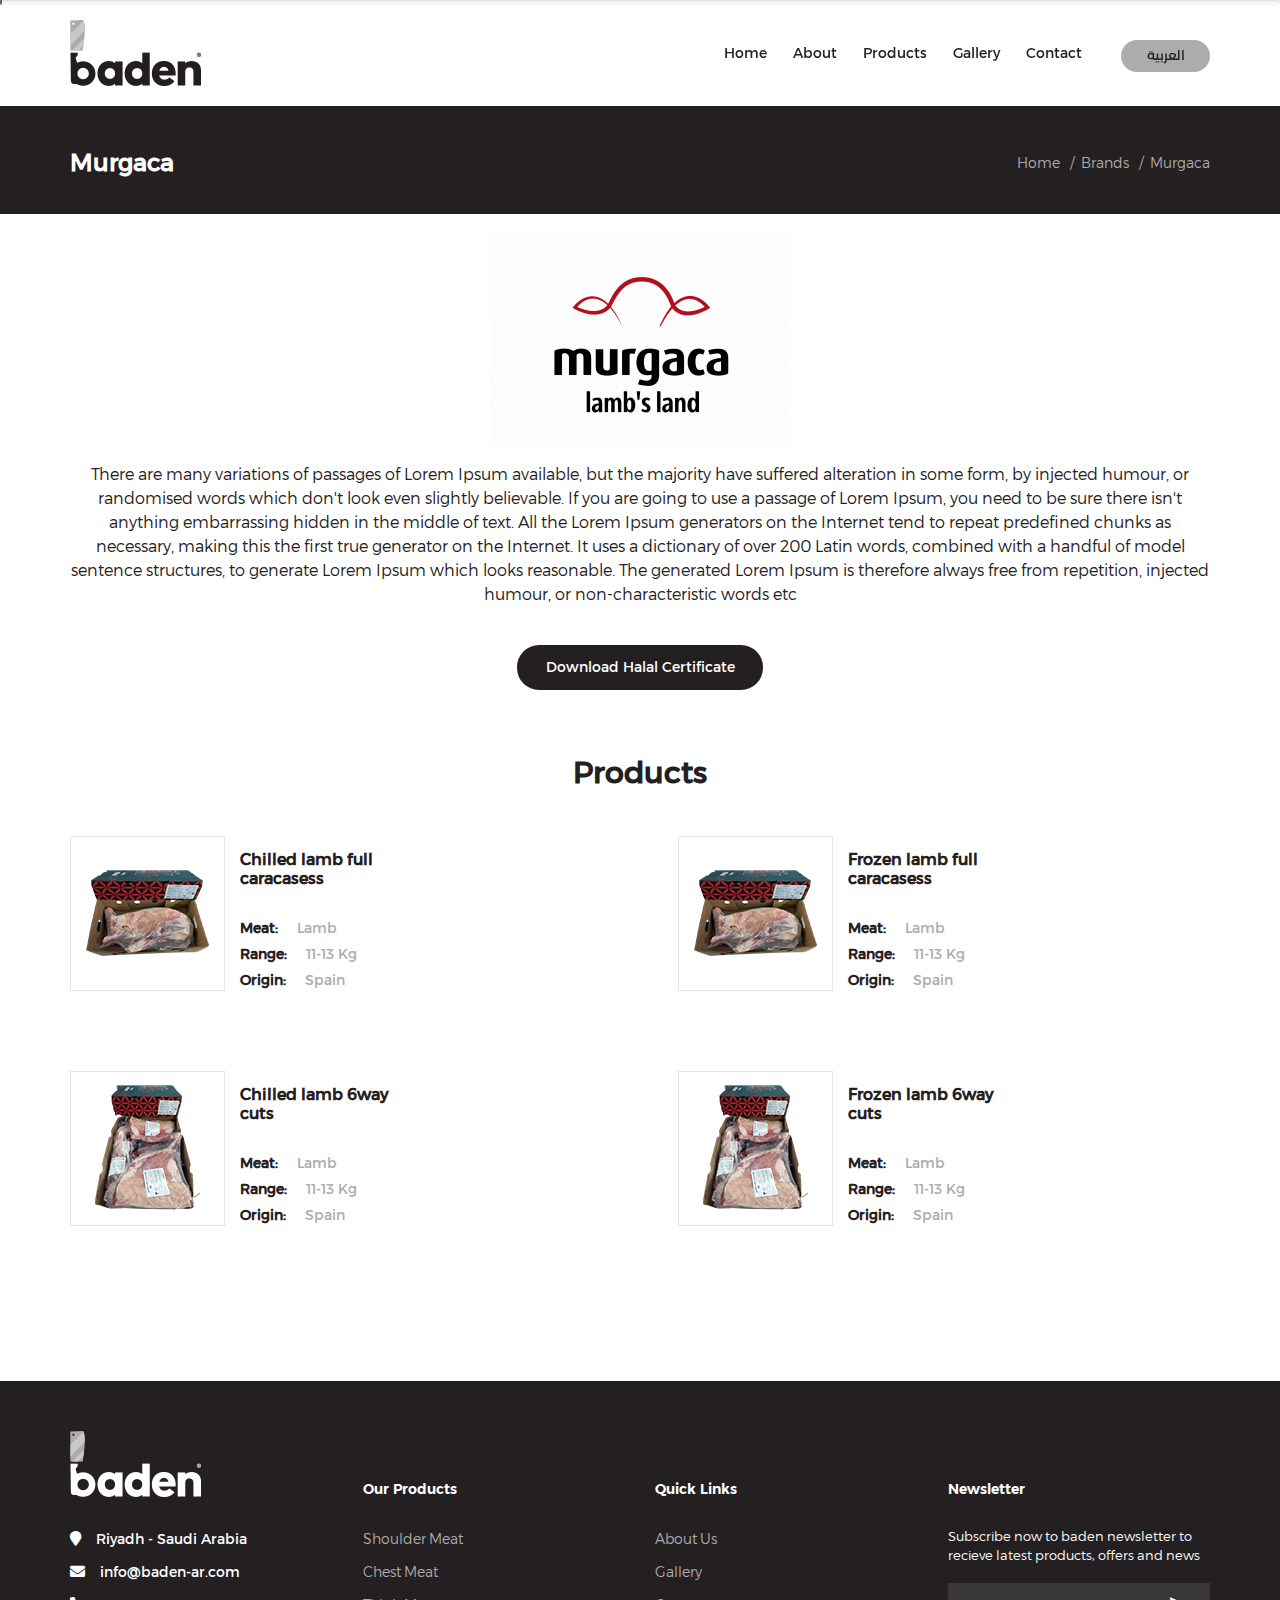
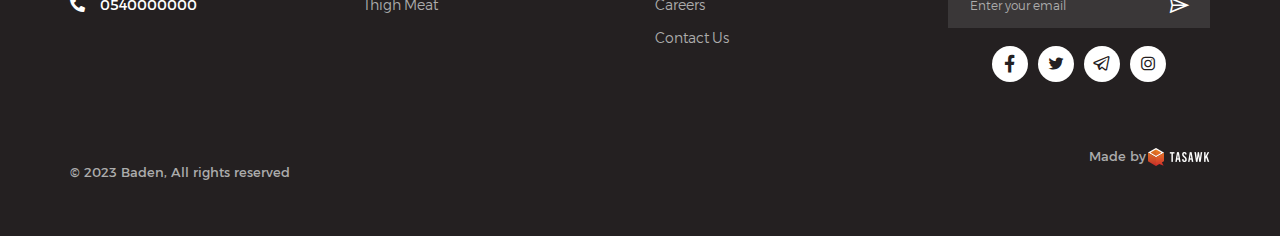
<file: brand-en.html>
<!DOCTYPE html>
<html lang="en" dir="ltr">
  <head>
    <meta charset="utf-8" />
    <meta http-equiv="X-UA-Compatible" content="IE=edge" />
    <meta name="viewport" content="width=device-width, initial-scale=1" />
    <title>baden/brands/murgaca</title>
    <link rel="icon" href="images/fav.png" type="image/png" />
    <link rel="stylesheet" href="css/all.min.css" />
    <link rel="stylesheet" href="css/line-awesome.min.css" />
    <link rel="stylesheet" href="css/bootstrap.min.css" />
    
    <link rel="preconnect" href="https://fonts.googleapis.com">
    <link rel="preconnect" href="https://fonts.gstatic.com" crossorigin>
    <link rel="stylesheet" href="css/fontawesome.min.css" />
    <link rel="stylesheet" href="css/solid.css" />
    <link rel="stylesheet" href="css/fonts.css" />
    <link rel="stylesheet" href="css/animate.css" />

    <link rel="stylesheet" href="css/style.css" />
  </head>

  <body >
    <!-- preloader -->
    <div class="preloader">
      <div class="progress">
        <div class="progress-bar"></div>
      </div>
    </div>
    <!-- preloader -->
    <!-- header section -->
    <header>
      <div class="top-header">
        <div class="container">
          <div class="nav-header nav-header-2">
            <figure class="img-logo">
              <a href="#"><img src="images/logo-2.png" class="img-fluid" /></a>
            </figure>
            <div class="fixed-logo">
              <figure class="logo-sm">
                <a href="#"
                  ><img src="images/logo-2.png" class="img-fluid"
                /></a>
              </figure>
            </div>
            <div class="navgition">
              <div class="nav-head">
                <div class="lang-section">
                  <div class="dropdown">
                    <div class="lang-word ">
                      
                      <a href="index.html" class="language-anchor">العربية</a>
                    </div>
                  
                  </div>
                </div>
              </div>
              <ul class="big-menu list-unstyled">
                <li>
                  <a href="#"> home</a>
                </li>
               
                <li>
                  <a href="#"> about </a>
                </li>
                <li>
                  <a href="#"> products </a>
                </li>
                <li>
                  <a href="#"> gallery</a>
                </li>
                
                <li>
                  <a href="#"> contact </a>
                </li>
              </ul>
            </div>
           
           
         
          <div class="show-icons">
            <div class="lang-section">
              <div class="dropdown">
                <div class="lang-word ">
                  
                  <a href="index.html" class="language-anchor">العربية</a>
                </div>
               
               
              </div>
            </div>
           
           
            <a class="menu-bars fixall" id="menu-id" href="#!">
              <div class="hamburger-lines">
                <span class="line line1"></span>
                <span class="line line2"></span>
                <span class="line line3"></span>
              </div>
            </a>

          </div>
        </div>
      </div>
     
    </header>

    <!-- header section     -->
     <!-- breadcrumb section -->
   <section class="breadcrumb-sec breadcrumb-container">
    <div class="container">
      <div class="breadcrumb-record">
        <h2 class="page-head hide-bg fixall">murgaca</h2>
        <ol class="breadcrumb">
          <li class="item-home">
            <a class="bread-link bread-home aFixx" href="index-en.html">home</a>
          </li>
          <li class="item-home">
            <span class="bread-current">brands</span>
          </li>
        
          <li class="active item-23">
            <span class="bread-current">murgaca</span>
          </li>
        </ol>

      </div>
     
    </div>
  </section>


   <!-- end breadcrumb section -->
  
    <!-- section brands -->
    <section class="brands-section" >
      <div class="container">
        <div class="brands-cont wow fadeInDown" wow-data-delay="5s">
         
     <figure>
      <img src="images/brand-logo.png" alt="brand logo">

     </figure>
     <p class="brands-parag">There are many variations of passages of Lorem Ipsum available, but the majority have suffered alteration in some form, by injected humour, or randomised words which don't look even slightly believable. If you are going to use a passage of Lorem Ipsum, you need to be sure there isn't anything embarrassing hidden in the middle of text. All the Lorem Ipsum generators on the Internet tend to repeat predefined chunks as necessary, making this the first true generator on the Internet. It uses a dictionary of over 200 Latin words, combined with a handful of model sentence structures, to generate Lorem Ipsum which looks reasonable. The generated Lorem Ipsum is therefore always free from repetition, injected humour, or non-characteristic words etc</p>
<a href="#" class="download-btn">download halal certificate</a>
     <h2 class="brands-title">products</h2>
<div class="pro-grid">
  <a href="#">
    <div class="pro-block">
      <div class="pro-img">
        <figure>
        <img src="images/products/01.png" alt="product img">
        </figure>
      </div>
      <div class="pro-text">
      
        <p>Chilled lamb full caracasess</p>
        <ul class="pro-details">
          <li>meat: <span>lamb</span></li>
          <li>range: <span>11-13 kg</span></li>
          <li>origin: <span>spain</span></li>
        </ul>
      </div>
    </div>
  </a>

  <a href="#">
    <div class="pro-block">
      <div class="pro-img">
        <figure>
        <img src="images/products/01.png" alt="product img">
        </figure>
      </div>
      <div class="pro-text">
      
        <p>Frozen lamb full caracasess</p>
        <ul class="pro-details">
          <li>meat: <span>lamb</span></li>
          <li>range: <span>11-13 kg</span></li>
          <li>origin: <span>spain</span></li>
        </ul>
      </div>
    </div>
  </a>

  <a href="#">
    <div class="pro-block">
      <div class="pro-img">
        <figure>
        <img src="images/products/02.png" alt="product img">
        </figure>
      </div>
      <div class="pro-text">
      
        <p>Chilled lamb 6way cuts</p>
        <ul class="pro-details">
          <li>meat: <span>lamb</span></li>
          <li>range: <span>11-13 kg</span></li>
          <li>origin: <span>spain</span></li>
        </ul>
      </div>
    </div>
  </a>

  <a href="#">
    <div class="pro-block">
      <div class="pro-img">
        <figure>
        <img src="images/products/02.png" alt="product img">
        </figure>
      </div>
      <div class="pro-text">
      
        <p>Frozen lamb 6way cuts</p>
        <ul class="pro-details">
          <li>meat: <span>lamb</span></li>
          <li>range: <span>11-13 kg</span></li>
          <li>origin: <span>spain</span></li>
        </ul>
      </div>
    </div>
  </a>


</div>
          
         
   
         
        </div>
      </div>
    </section>
    <!-- section brands -->

    

   
  
    
    <!-- footer section -->
    <footer>
      <div class="container">
     
        <div class="footer-cont">
         
          <div class="row">
            <div class="col-md-3 col-xs-12">
              <div class="nav-foot-cont">
               <a href="#">
                <figure>
                  <img src="images/logo.png" alt="logo">
                </figure>
               </a>
               <ul class="contacts-list">
                <li><i class="fas fa-map-marker"></i>Riyadh - Saudi Arabia</li>
                <li><i class="fas fa-envelope"></i><a href="#">info@baden-ar.com</a></li>
                <li><i class="fas fa-phone-alt"></i><a href="#">0540000000</a></li>

               </ul>
              </div>
            </div>
            <div class="col-md-3 col-xs-12">
              <div class="nav-foot-cont">
                <h2 class="nav-foot-header nav-accordion">our products</h2>
                <ul class="nav-foot nav-wrap list-unstyled">
                  <li class="nav-foot-li">
                    <a href="#" class="nav-foot-link">shoulder meat</a>
                  </li>
                  <li class="nav-foot-li">
                    <a href="#" class="nav-foot-link">chest meat</a>
                  </li>
                  <li class="nav-foot-li">
                    <a href="#" class="nav-foot-link">thigh meat</a>
                  </li>
                 
                 
                </ul>
              </div>
            </div>
            <div class="col-md-3 col-xs-12">
              <div class="nav-foot-cont">
                <h2 class="nav-foot-header nav-accordion">quick links</h2>
                <ul class="nav-foot nav-wrap list-unstyled">
                  <li class="nav-foot-li">
                    <a href="#" class="nav-foot-link">about us</a>
                  </li>
                  <li class="nav-foot-li">
                    <a href="#" class="nav-foot-link">gallery</a>
                  </li>
                  <li class="nav-foot-li">
                    <a href="#" class="nav-foot-link">careers</a>
                  </li>
                  <li class="nav-foot-li">
                    <a href="#" class="nav-foot-link">contact us</a>
                  </li>
                 
                 
                </ul>
              </div>
            </div>
           

            <div class="col-md-3 col-xs-12">
              <div class="nav-foot-cont">
                <h2 class="nav-foot-header">newsletter</h2>
                <div class="nav-foot">
                 <p>Subscribe now to baden newsletter to recieve latest products, offers and news</p>
                 <div class="newsletter-cont">
                  <input type="email" value="" class="newsletter-input" placeholder="Enter your email ">
                  <button type="submit" class="newsletter-button">
                    <i class="las la-paper-plane"></i>
                  </button>
                </div>
                <ul class="social-list">
                  <li><a href="#"><i class="lab la-facebook-f"></i></a></li>
                  <li><a href="#"><i class="lab la-twitter"></i></a></li>
                  <li><a href="#"><i class="lab la-telegram-plane"></i></a></li>
                  <li><a href="#"><i class="lab la-instagram"></i></a></li>
                </ul>

                </div>
              </div>
            </div>
           
          </div>
        </div>
        <div class="copy-flex">
        
          <div class="copy-right">
            © 2023 Baden, All rights reserved
          </div>
          <div class="copy-right">
         Made by
          <a href="#">
            <figure>
              <img src="images/tasawk-en.png" alt="tasawk logo">
              </figure>

          </a>
          </div>
        </div>
      </div>
    </footer>
    <!-- footer section -->
    <!-- arrow to top -->
    <a class="arrow-top">
      <i class="las la-arrow-up"></i>
    </a>
    <!-- arrow to top -->
    <script src="js/jquery-3.4.1.min.js"></script>
    <script src="js/bootstrap.min.js"></script>
    <script src="js/wow.min.js"></script>
  
    <script src="js/script.js"></script>
  </body>
</html>
</file>
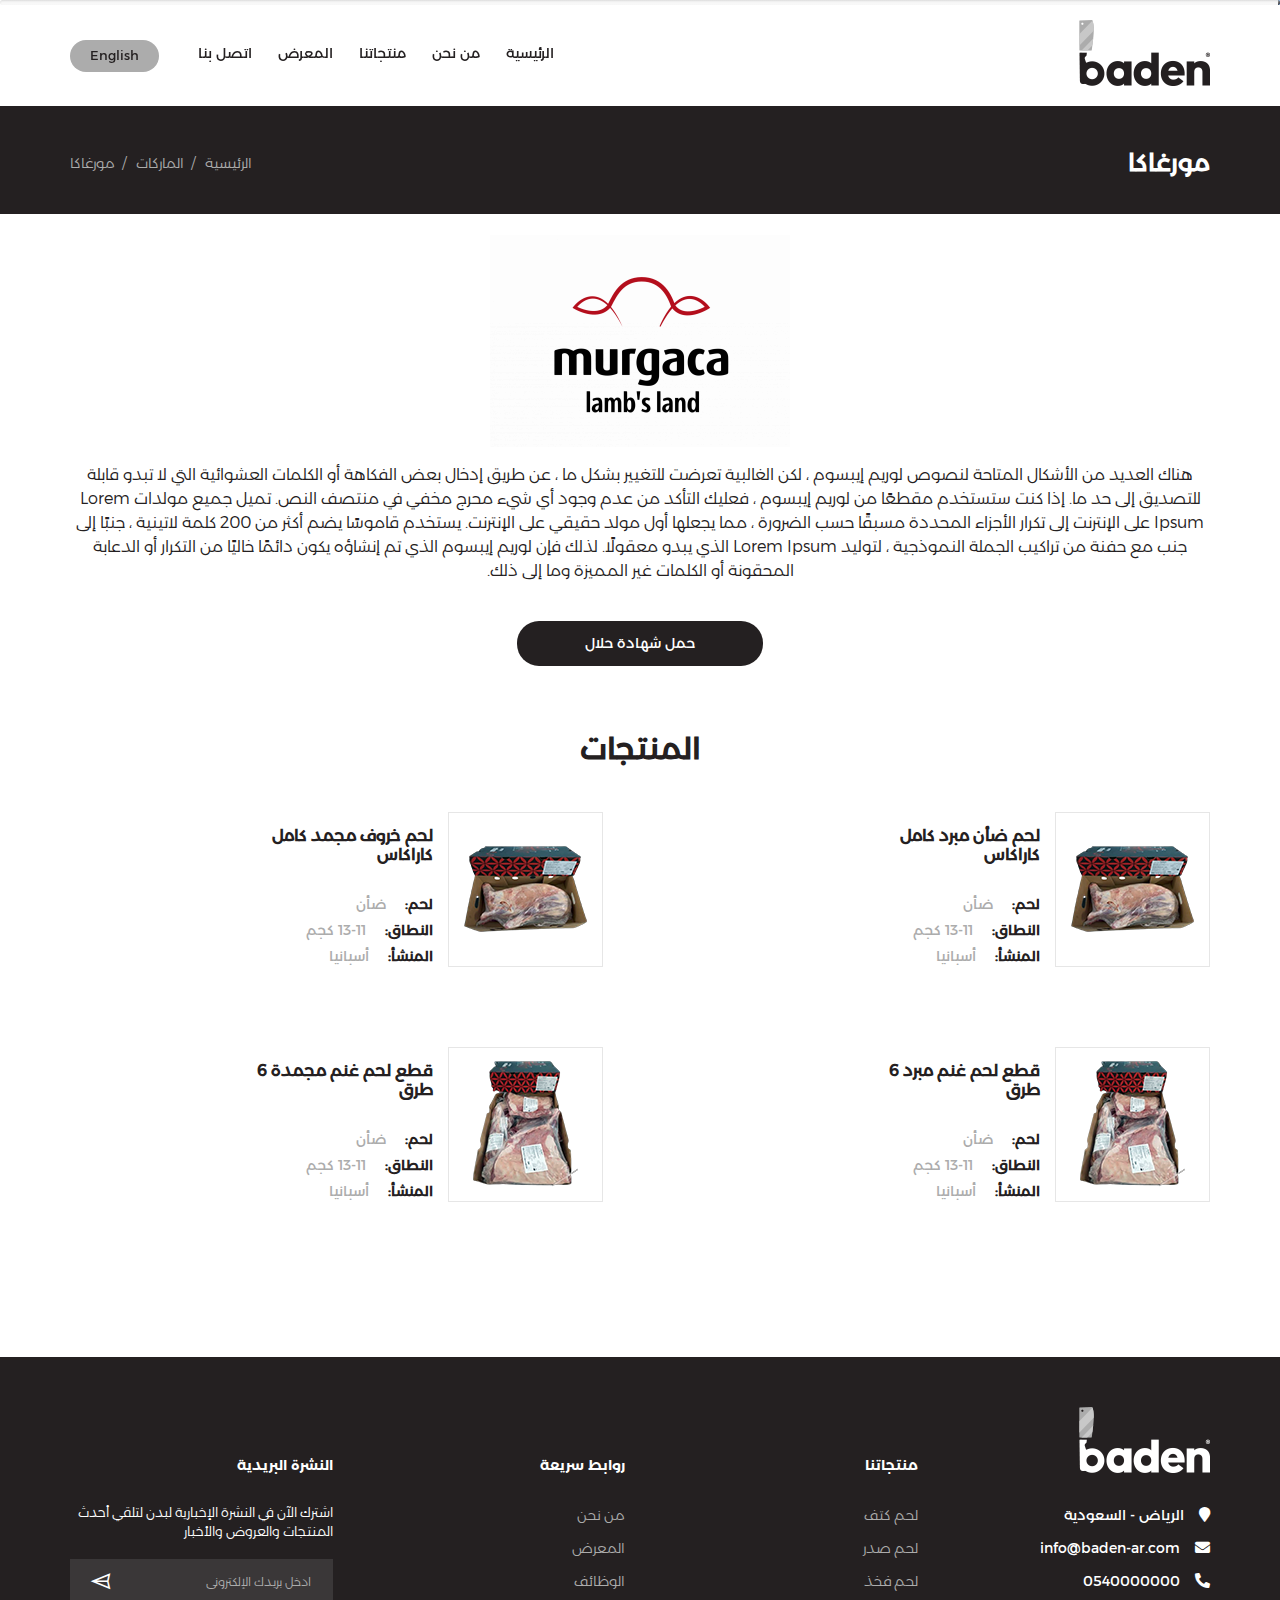
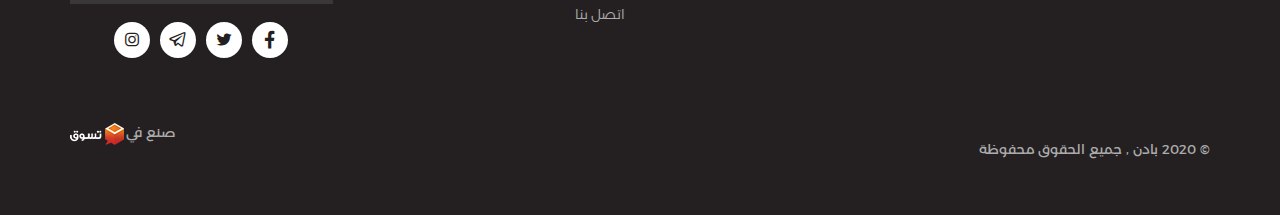
<file: brand.html>
<!DOCTYPE html>
<html lang="ar" dir="rtl">
  <head>
    <meta charset="utf-8" />
    <meta http-equiv="X-UA-Compatible" content="IE=edge" />
    <meta name="viewport" content="width=device-width, initial-scale=1" />
    <title>بادن / ماركات / مورغاكا</title>
    <link rel="icon" href="images/fav.png" type="image/png" />
    <link rel="stylesheet" href="css/all.min.css" />
    <link rel="stylesheet" href="css/line-awesome.min.css" />
    <link rel="stylesheet" href="css/bootstrap.min.css" />
    <link rel="stylesheet" href="css/bootstrap-rtl.min.css" />
    <link rel="preconnect" href="https://fonts.googleapis.com">
    <link rel="preconnect" href="https://fonts.gstatic.com" crossorigin>
    <link rel="stylesheet" href="css/fontawesome.min.css" />
    <link rel="stylesheet" href="css/solid.css" />
    <link rel="stylesheet" href="css/fonts.css" />
    <link rel="stylesheet" href="css/animate.css" />
   
    <link rel="stylesheet" href="css/style.css" />
  </head>

  <body>
    <!-- preloader -->
    <div class="preloader">
      <div class="progress">
        <div class="progress-bar"></div>
      </div>
    </div>
    <!-- preloader -->
    <!-- header section -->
    <header>
      <div class="top-header">
        <div class="container">
          <div class="nav-header nav-header-2">
            <figure class="img-logo">
              <a href="#"><img src="images/logo-2.png" class="img-fluid" /></a>
            </figure>
            <div class="fixed-logo">
              <figure class="logo-sm">
                <a href="#"
                  ><img src="images/logo-2.png" class="img-fluid"
                /></a>
              </figure>
            </div>
            <div class="navgition">
              <div class="nav-head">
                <div class="lang-section">
                  <div class="dropdown">
                    <div class="lang-word ">
                      
                      <a href="index-en.html" class="language-anchor">English</a>
                    </div>
                  
                  </div>
                </div>
              </div>
              <ul class="big-menu list-unstyled">
                <li>
                  <a href="#">الرئيسية</a>
                </li>
               
                <li>
                  <a href="#"> من نحن </a>
                </li>
                <li>
                  <a href="#"> منتجاتنا</a>
                </li>
                <li>
                  <a href="#"> المعرض</a>
                </li>
                
                <li>
                  <a href="#"> اتصل بنا </a>
                </li>
              </ul>
            </div>
           
           
         
          <div class="show-icons">
            <div class="lang-section">
              <div class="dropdown">
                <div class="lang-word ">
                  
                  <a href="index-en.html" class="language-anchor">English</a>
                </div>
               
               
              </div>
            </div>
           
           
            <a class="menu-bars fixall" id="menu-id" href="#!">
              <div class="hamburger-lines">
                <span class="line line1"></span>
                <span class="line line2"></span>
                <span class="line line3"></span>
              </div>
            </a>

          </div>
        </div>
      </div>
     
    </header>

    <!-- header section     -->
 <!-- breadcrumb section -->
 <section class="breadcrumb-sec breadcrumb-container">
  <div class="container">
    <div class="breadcrumb-record">
      <h2 class="page-head hide-bg fixall">مورغاكا</h2>
      <ol class="breadcrumb">
        <li class="item-home">
          <a class="bread-link bread-home aFixx" href="index-en.html">الرئيسية</a>
        </li>
        <li class="item-home">
          <span class="bread-current">الماركات</span>
        </li>
      
        <li class="active item-23">
          <span class="bread-current">مورغاكا</span>
        </li>
      </ol>

    </div>
   
  </div>
</section>


 <!-- end breadcrumb section -->

  <!-- section brands -->
  <section class="brands-section" >
    <div class="container">
      <div class="brands-cont wow fadeInDown" wow-data-delay="5s">
       
   <figure>
    <img src="images/brand-logo.png" alt="brand logo">

   </figure>
   <p class="brands-parag">هناك العديد من الأشكال المتاحة لنصوص لوريم إيبسوم ، لكن الغالبية تعرضت للتغيير بشكل ما ، عن طريق إدخال بعض الفكاهة أو الكلمات العشوائية التي لا تبدو قابلة للتصديق إلى حد ما. إذا كنت ستستخدم مقطعًا من لوريم إيبسوم ، فعليك التأكد من عدم وجود أي شيء محرج مخفي في منتصف النص. تميل جميع مولدات Lorem Ipsum على الإنترنت إلى تكرار الأجزاء المحددة مسبقًا حسب الضرورة ، مما يجعلها أول مولد حقيقي على الإنترنت. يستخدم قاموسًا يضم أكثر من 200 كلمة لاتينية ، جنبًا إلى جنب مع حفنة من تراكيب الجملة النموذجية ، لتوليد Lorem Ipsum الذي يبدو معقولًا. لذلك فإن لوريم إيبسوم الذي تم إنشاؤه يكون دائمًا خاليًا من التكرار أو الدعابة المحقونة أو الكلمات غير المميزة وما إلى ذلك.</p>
   <a href="#" class="download-btn">حمل شهادة حلال</a>
   <h2 class="brands-title">المنتجات</h2>
<div class="pro-grid">
<a href="#">
  <div class="pro-block">
    <div class="pro-img">
      <figure>
      <img src="images/products/01.png" alt="product img">
      </figure>
    </div>
    <div class="pro-text">
    
      <p>لحم ضأن مبرد كامل كاراكاس</p>
      <ul class="pro-details">
        <li>لحم: <span>ضأن</span></li>
        <li>النطاق: <span>11-13 كجم</span></li>
        <li>المنشأ: <span>أسبانيا</span></li>
      </ul>
    </div>
  </div>
</a>

<a href="#">
  <div class="pro-block">
    <div class="pro-img">
      <figure>
      <img src="images/products/01.png" alt="product img">
      </figure>
    </div>
    <div class="pro-text">
    
      <p>لحم خروف مجمد كامل كاراكاس</p>
      <ul class="pro-details">
        <li>لحم: <span>ضأن</span></li>
        <li>النطاق: <span>11-13 كجم</span></li>
        <li>المنشأ: <span>أسبانيا</span></li>
      </ul>
    </div>
  </div>
</a>

<a href="#">
  <div class="pro-block">
    <div class="pro-img">
      <figure>
      <img src="images/products/02.png" alt="product img">
      </figure>
    </div>
    <div class="pro-text">
    
      <p>قطع لحم غنم مبرد 6 طرق</p>
      <ul class="pro-details">
        <li>لحم: <span>ضأن</span></li>
        <li>النطاق: <span>11-13 كجم</span></li>
        <li>المنشأ: <span>أسبانيا</span></li>
      </ul>
    </div>
  </div>
</a>

<a href="#">
  <div class="pro-block">
    <div class="pro-img">
      <figure>
      <img src="images/products/02.png" alt="product img">
      </figure>
    </div>
    <div class="pro-text">
    
      <p>قطع لحم غنم مجمدة 6 طرق</p>
      <ul class="pro-details">
        <li>لحم: <span>ضأن</span></li>
        <li>النطاق: <span>11-13 كجم</span></li>
        <li>المنشأ: <span>أسبانيا</span></li>
      </ul>
    </div>
  </div>
</a>


</div>
        
       
 
       
      </div>
    </div>
  </section>
  <!-- section brands -->

  
    
    <!-- footer section -->
    <footer>
      <div class="container">
     
        <div class="footer-cont">
         
          <div class="row">
            <div class="col-md-3 col-xs-12">
              <div class="nav-foot-cont">
               <a href="#">
                <figure>
                  <img src="images/logo.png" alt="logo">
                </figure>
               </a>
               <ul class="contacts-list">
                <li><i class="fas fa-map-marker"></i>الرياض - السعودية</li>
                <li><i class="fas fa-envelope"></i><a href="#">info@baden-ar.com</a></li>
                <li><i class="fas fa-phone-alt"></i><a href="#">0540000000</a></li>

               </ul>
              </div>
            </div>
            <div class="col-md-3 col-xs-12">
              <div class="nav-foot-cont">
                <h2 class="nav-foot-header nav-accordion">منتجاتنا</h2>
                <ul class="nav-foot nav-wrap list-unstyled">
                  <li class="nav-foot-li">
                    <a href="#" class="nav-foot-link">لحم كتف</a>
                  </li>
                  <li class="nav-foot-li">
                    <a href="#" class="nav-foot-link">لحم صدر</a>
                  </li>
                  <li class="nav-foot-li">
                    <a href="#" class="nav-foot-link">لحم فخذ</a>
                  </li>
                 
                 
                </ul>
              </div>
            </div>
            <div class="col-md-3 col-xs-12">
              <div class="nav-foot-cont">
                <h2 class="nav-foot-header nav-accordion">روابط سريعة</h2>
                <ul class="nav-foot nav-wrap list-unstyled">
                  <li class="nav-foot-li">
                    <a href="#" class="nav-foot-link">من نحن</a>
                  </li>
                  <li class="nav-foot-li">
                    <a href="#" class="nav-foot-link">المعرض</a>
                  </li>
                  <li class="nav-foot-li">
                    <a href="#" class="nav-foot-link">الوظائف</a>
                  </li>
                  <li class="nav-foot-li">
                    <a href="#" class="nav-foot-link">اتصل بنا</a>
                  </li>
                 
                 
                </ul>
              </div>
            </div>
           

            <div class="col-md-3 col-xs-12">
              <div class="nav-foot-cont">
                <h2 class="nav-foot-header">النشرة البريدية</h2>
                <div class="nav-foot">
                 <p>اشترك الآن في النشرة الإخبارية لبدن لتلقي أحدث المنتجات والعروض والأخبار</p>
                 <div class="newsletter-cont">
                  <input type="email" value="" class="newsletter-input" placeholder="ادخل بريدك الإلكتروني ">
                  <button type="submit" class="newsletter-button">
                    <i class="las la-paper-plane"></i>
                  </button>
                </div>
                <ul class="social-list">
                  <li><a href="#"><i class="lab la-facebook-f"></i></a></li>
                  <li><a href="#"><i class="lab la-twitter"></i></a></li>
                  <li><a href="#"><i class="lab la-telegram-plane"></i></a></li>
                  <li><a href="#"><i class="lab la-instagram"></i></a></li>
                </ul>

                </div>
              </div>
            </div>
           
          </div>
        </div>
        <div class="copy-flex">
        
          <div class="copy-right">
            © 2020 بادن , جميع الحقوق محفوظة
          </div>
          <div class="copy-right">
         صنع في
          <a href="#">
            <figure>
              <img src="images/tk.png" alt="tasawk logo">
              </figure>

          </a>
          </div>
        </div>
      </div>
    </footer>
    <!-- footer section -->
    <!-- arrow to top -->
    <a class="arrow-top">
      <i class="las la-arrow-up"></i>
    </a>
    <!-- arrow to top -->
    <script src="js/jquery-3.4.1.min.js"></script>
    <script src="js/bootstrap.min.js"></script>
    <script src="js/wow.min.js"></script>
  
    <script src="js/script.js"></script>
  </body>
</html>
</file>
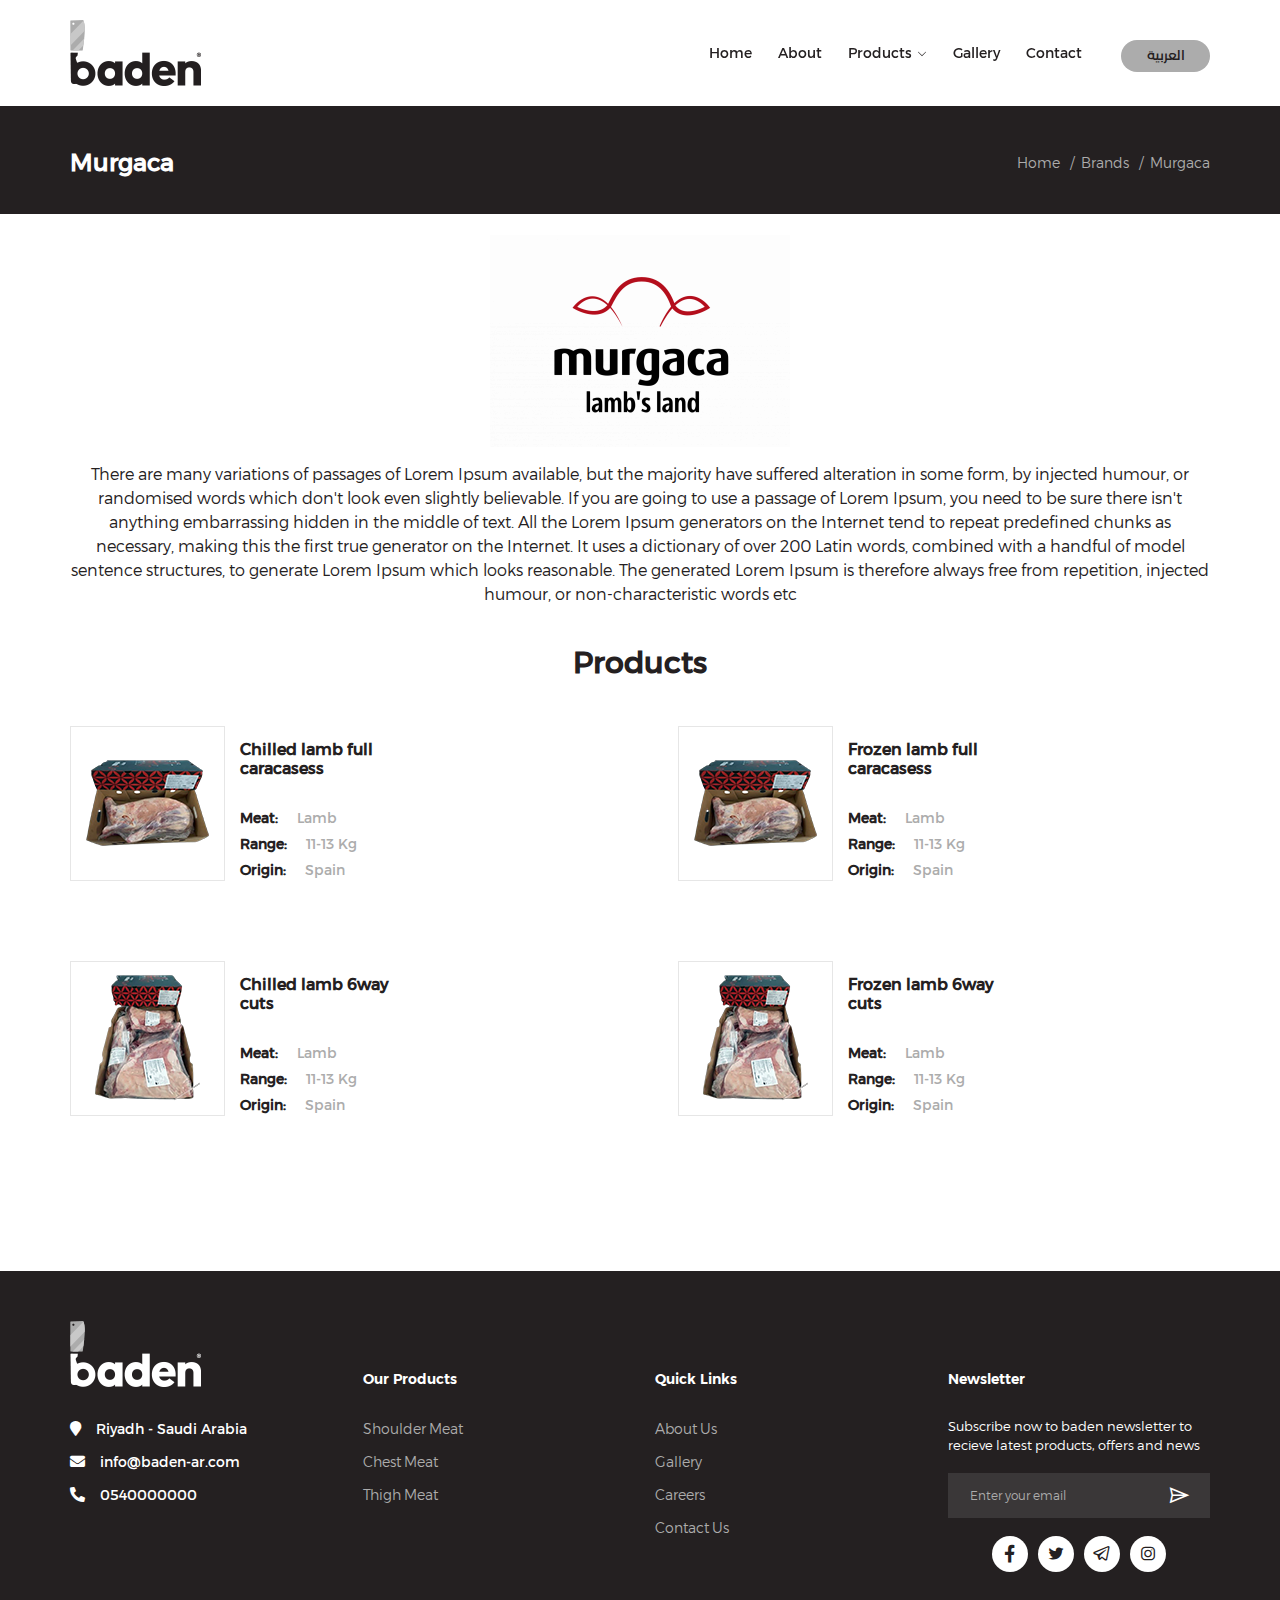
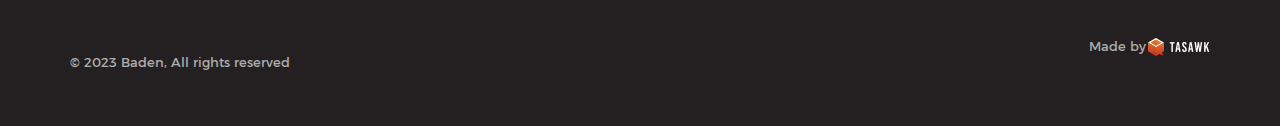
<file: products-en.html>
<!DOCTYPE html>
<html lang="en" dir="ltr">
  <head>
    <meta charset="utf-8" />
    <meta http-equiv="X-UA-Compatible" content="IE=edge" />
    <meta name="viewport" content="width=device-width, initial-scale=1" />
    <title>baden/brands/murgaca</title>
    <link rel="icon" href="images/fav.png" type="image/png" />
    <link rel="stylesheet" href="css/all.min.css" />
    <link rel="stylesheet" href="css/line-awesome.min.css" />
    <link rel="stylesheet" href="css/bootstrap.min.css" />
    
    <link rel="preconnect" href="https://fonts.googleapis.com">
    <link rel="preconnect" href="https://fonts.gstatic.com" crossorigin>
    <link rel="stylesheet" href="css/fontawesome.min.css" />
    <link rel="stylesheet" href="css/solid.css" />
    <link rel="stylesheet" href="css/fonts.css" />
    <link rel="stylesheet" href="css/animate.css" />

    <link rel="stylesheet" href="css/style.css" />
  </head>

  <body >
    <!-- preloader -->
    <div class="preloader">
      <div class="progress">
        <div class="progress-bar"></div>
      </div>
    </div>
    <!-- preloader -->
    <!-- header section -->
    <header>
      <div class="top-header">
        <div class="container">
          <div class="nav-header nav-header-2">
            <figure class="img-logo">
              <a href="#"><img src="images/logo-2.png" class="img-fluid" /></a>
            </figure>
            <div class="fixed-logo">
              <figure class="logo-sm">
                <a href="#"
                  ><img src="images/logo-2.png" class="img-fluid"
                /></a>
              </figure>
            </div>
            <div class="navgition">
              <div class="nav-head">
                <div class="lang-section">
                  <div class="dropdown">
                    <div class="lang-word ">
                      
                      <a href="index.html" class="language-anchor">العربية</a>
                    </div>
                  
                  </div>
                </div>
              </div>
              <ul class="big-menu list-unstyled">
                <li>
                  <a href="#"> home</a>
                </li>
               
                <li>
                  <a href="#"> about </a>
                </li>
                <li class=" slide-menu">
                  
                    <a href="#" class="menu-name cat-anchor chevron-down">
                    products
                    </a>
                 
                
                 
                    <ul class="cats-div cats-dispaly cats-display-2 list-unstyled">
                     
                      <li class="cat-li has-level-2">
                        <a href="#" class="cat-anchor fixall">
                          <span>pro 1</span>
                        </a>
                      </li>
                      <li class="cat-li has-level-2">
                        <a href="#" class="cat-anchor fixall">
                          <span> pro 2</span>
                        </a>
                      </li>
                      <li class="cat-li has-level-2">
                        <a href="#" class="cat-anchor fixall">
                          <span> pro 3</span>
                        </a>
                      </li>
                      <li class="cat-li has-level-2">
                        <a href="#" class="cat-anchor fixall">
                          <span> pro 4</span>
                        </a>
                      </li>
                    </ul>
                 
                  <!-- slidedown-menu -->
                  <div class="cats-dispaly">
                    
                  </div>
                  <!-- slidedown-menu -->
                </li>
                <li>
                  <a href="#"> gallery</a>
                </li>
                
                <li>
                  <a href="#"> contact </a>
                </li>
              </ul>
            </div>
           
           
         
          <div class="show-icons">
            <div class="lang-section">
              <div class="dropdown">
                <div class="lang-word ">
                  
                  <a href="index.html" class="language-anchor">العربية</a>
                </div>
               
               
              </div>
            </div>
           
           
            <a class="menu-bars fixall" id="menu-id" href="#!">
              <div class="hamburger-lines">
                <span class="line line1"></span>
                <span class="line line2"></span>
                <span class="line line3"></span>
              </div>
            </a>

          </div>
        </div>
      </div>
     
    </header>

    <!-- header section     -->
     <!-- breadcrumb section -->
   <section class="breadcrumb-sec breadcrumb-container">
    <div class="container">
      <div class="breadcrumb-record">
        <h2 class="page-head hide-bg fixall">murgaca</h2>
        <ol class="breadcrumb">
          <li class="item-home">
            <a class="bread-link bread-home aFixx" href="index-en.html">home</a>
          </li>
          <li class="item-home">
            <span class="bread-current">brands</span>
          </li>
        
          <li class="active item-23">
            <span class="bread-current">murgaca</span>
          </li>
        </ol>

      </div>
     
    </div>
  </section>


   <!-- end breadcrumb section -->
  
    <!-- section brands -->
    <section class="brands-section" >
      <div class="container">
        <div class="brands-cont wow fadeInDown" wow-data-delay="5s">
         
     <figure>
      <img src="images/brand-logo.png" alt="brand logo">

     </figure>
     <p class="brands-parag">There are many variations of passages of Lorem Ipsum available, but the majority have suffered alteration in some form, by injected humour, or randomised words which don't look even slightly believable. If you are going to use a passage of Lorem Ipsum, you need to be sure there isn't anything embarrassing hidden in the middle of text. All the Lorem Ipsum generators on the Internet tend to repeat predefined chunks as necessary, making this the first true generator on the Internet. It uses a dictionary of over 200 Latin words, combined with a handful of model sentence structures, to generate Lorem Ipsum which looks reasonable. The generated Lorem Ipsum is therefore always free from repetition, injected humour, or non-characteristic words etc</p>
<h2 class="brands-title">products</h2>
<div class="pro-grid">
  <a href="#">
    <div class="pro-block">
      <div class="pro-img">
        <figure>
        <img src="images/products/01.png" alt="product img">
        </figure>
      </div>
      <div class="pro-text">
      
        <p>Chilled lamb full caracasess</p>
        <ul class="pro-details">
          <li>meat: <span>lamb</span></li>
          <li>range: <span>11-13 kg</span></li>
          <li>origin: <span>spain</span></li>
        </ul>
      </div>
    </div>
  </a>

  <a href="#">
    <div class="pro-block">
      <div class="pro-img">
        <figure>
        <img src="images/products/01.png" alt="product img">
        </figure>
      </div>
      <div class="pro-text">
      
        <p>Frozen lamb full caracasess</p>
        <ul class="pro-details">
          <li>meat: <span>lamb</span></li>
          <li>range: <span>11-13 kg</span></li>
          <li>origin: <span>spain</span></li>
        </ul>
      </div>
    </div>
  </a>

  <a href="#">
    <div class="pro-block">
      <div class="pro-img">
        <figure>
        <img src="images/products/02.png" alt="product img">
        </figure>
      </div>
      <div class="pro-text">
      
        <p>Chilled lamb 6way cuts</p>
        <ul class="pro-details">
          <li>meat: <span>lamb</span></li>
          <li>range: <span>11-13 kg</span></li>
          <li>origin: <span>spain</span></li>
        </ul>
      </div>
    </div>
  </a>

  <a href="#">
    <div class="pro-block">
      <div class="pro-img">
        <figure>
        <img src="images/products/02.png" alt="product img">
        </figure>
      </div>
      <div class="pro-text">
      
        <p>Frozen lamb 6way cuts</p>
        <ul class="pro-details">
          <li>meat: <span>lamb</span></li>
          <li>range: <span>11-13 kg</span></li>
          <li>origin: <span>spain</span></li>
        </ul>
      </div>
    </div>
  </a>


</div>
          
         
   
         
        </div>
      </div>
    </section>
    <!-- section brands -->

    

   
  
    
    <!-- footer section -->
    <footer>
      <div class="container">
     
        <div class="footer-cont">
         
          <div class="row">
            <div class="col-md-3 col-xs-12">
              <div class="nav-foot-cont">
               <a href="#">
                <figure>
                  <img src="images/logo.png" alt="logo">
                </figure>
               </a>
               <ul class="contacts-list">
                <li><i class="fas fa-map-marker"></i>Riyadh - Saudi Arabia</li>
                <li><i class="fas fa-envelope"></i><a href="#">info@baden-ar.com</a></li>
                <li><i class="fas fa-phone-alt"></i><a href="#">0540000000</a></li>

               </ul>
              </div>
            </div>
            <div class="col-md-3 col-xs-12">
              <div class="nav-foot-cont">
                <h2 class="nav-foot-header nav-accordion">our products</h2>
                <ul class="nav-foot nav-wrap list-unstyled">
                  <li class="nav-foot-li">
                    <a href="#" class="nav-foot-link">shoulder meat</a>
                  </li>
                  <li class="nav-foot-li">
                    <a href="#" class="nav-foot-link">chest meat</a>
                  </li>
                  <li class="nav-foot-li">
                    <a href="#" class="nav-foot-link">thigh meat</a>
                  </li>
                 
                 
                </ul>
              </div>
            </div>
            <div class="col-md-3 col-xs-12">
              <div class="nav-foot-cont">
                <h2 class="nav-foot-header nav-accordion">quick links</h2>
                <ul class="nav-foot nav-wrap list-unstyled">
                  <li class="nav-foot-li">
                    <a href="#" class="nav-foot-link">about us</a>
                  </li>
                  <li class="nav-foot-li">
                    <a href="#" class="nav-foot-link">gallery</a>
                  </li>
                  <li class="nav-foot-li">
                    <a href="#" class="nav-foot-link">careers</a>
                  </li>
                  <li class="nav-foot-li">
                    <a href="#" class="nav-foot-link">contact us</a>
                  </li>
                 
                 
                </ul>
              </div>
            </div>
           

            <div class="col-md-3 col-xs-12">
              <div class="nav-foot-cont">
                <h2 class="nav-foot-header">newsletter</h2>
                <div class="nav-foot">
                 <p>Subscribe now to baden newsletter to recieve latest products, offers and news</p>
                 <div class="newsletter-cont">
                  <input type="email" value="" class="newsletter-input" placeholder="Enter your email ">
                  <button type="submit" class="newsletter-button">
                    <i class="las la-paper-plane"></i>
                  </button>
                </div>
                <ul class="social-list">
                  <li><a href="#"><i class="lab la-facebook-f"></i></a></li>
                  <li><a href="#"><i class="lab la-twitter"></i></a></li>
                  <li><a href="#"><i class="lab la-telegram-plane"></i></a></li>
                  <li><a href="#"><i class="lab la-instagram"></i></a></li>
                </ul>

                </div>
              </div>
            </div>
           
          </div>
        </div>
        <div class="copy-flex">
        
          <div class="copy-right">
            © 2023 Baden, All rights reserved
          </div>
          <div class="copy-right">
         Made by
          <a href="#">
            <figure>
              <img src="images/tasawk-en.png" alt="tasawk logo">
              </figure>

          </a>
          </div>
        </div>
      </div>
    </footer>
    <!-- footer section -->
    <!-- arrow to top -->
    <a class="arrow-top">
      <i class="las la-arrow-up"></i>
    </a>
    <!-- arrow to top -->
    <script src="js/jquery-3.4.1.min.js"></script>
    <script src="js/bootstrap.min.js"></script>
    <script src="js/wow.min.js"></script>
  
    <script src="js/script.js"></script>
  </body>
</html>
</file>
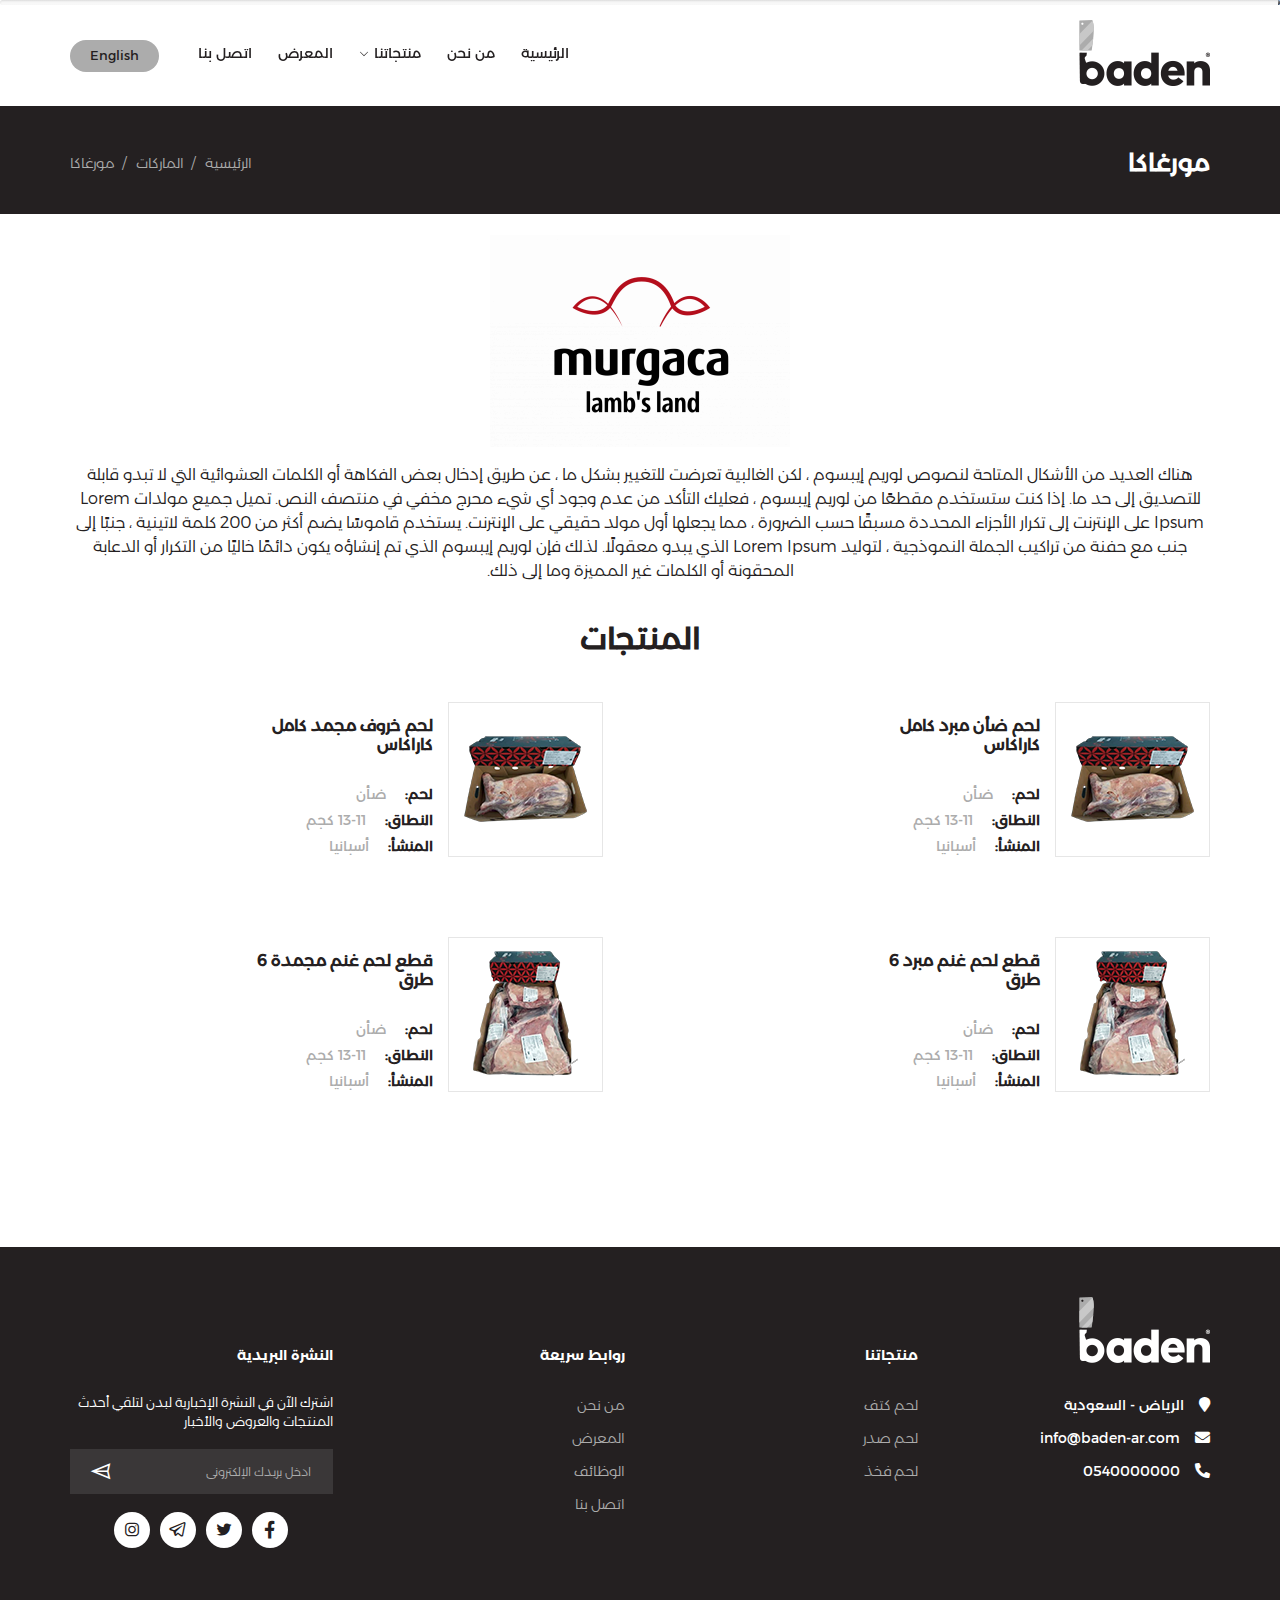
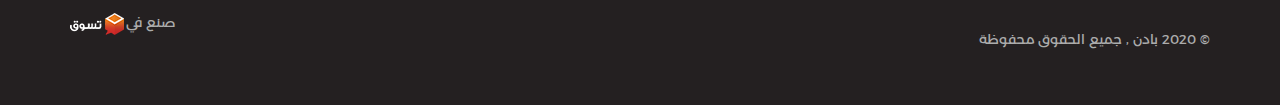
<file: products.html>
<!DOCTYPE html>
<html lang="ar" dir="rtl">
  <head>
    <meta charset="utf-8" />
    <meta http-equiv="X-UA-Compatible" content="IE=edge" />
    <meta name="viewport" content="width=device-width, initial-scale=1" />
    <title>بادن / ماركات / مورغاكا</title>
    <link rel="icon" href="images/fav.png" type="image/png" />
    <link rel="stylesheet" href="css/all.min.css" />
    <link rel="stylesheet" href="css/line-awesome.min.css" />
    <link rel="stylesheet" href="css/bootstrap.min.css" />
    <link rel="stylesheet" href="css/bootstrap-rtl.min.css" />
    <link rel="preconnect" href="https://fonts.googleapis.com">
    <link rel="preconnect" href="https://fonts.gstatic.com" crossorigin>
    <link rel="stylesheet" href="css/fontawesome.min.css" />
    <link rel="stylesheet" href="css/solid.css" />
    <link rel="stylesheet" href="css/fonts.css" />
    <link rel="stylesheet" href="css/animate.css" />
   
    <link rel="stylesheet" href="css/style.css" />
  </head>

  <body>
    <!-- preloader -->
    <div class="preloader">
      <div class="progress">
        <div class="progress-bar"></div>
      </div>
    </div>
    <!-- preloader -->
    <!-- header section -->
    <header>
      <div class="top-header">
        <div class="container">
          <div class="nav-header nav-header-2">
            <figure class="img-logo">
              <a href="#"><img src="images/logo-2.png" class="img-fluid" /></a>
            </figure>
            <div class="fixed-logo">
              <figure class="logo-sm">
                <a href="#"
                  ><img src="images/logo-2.png" class="img-fluid"
                /></a>
              </figure>
            </div>
            <div class="navgition">
              <div class="nav-head">
                <div class="lang-section">
                  <div class="dropdown">
                    <div class="lang-word ">
                      
                      <a href="index-en.html" class="language-anchor">English</a>
                    </div>
                  
                  </div>
                </div>
              </div>
              <ul class="big-menu list-unstyled">
                <li>
                  <a href="#">الرئيسية</a>
                </li>
               
                <li>
                  <a href="#"> من نحن </a>
                </li>
                <li class=" slide-menu">
                  
                    <a href="#" class="menu-name cat-anchor chevron-down">
                 منتجاتنا
                    </a>
                 
                
                 
                    <ul class="cats-div cats-dispaly cats-display-2 list-unstyled">
                     
                      <li class="cat-li has-level-2">
                        <a href="#" class="cat-anchor fixall">
                          <span>منتج 1</span>
                        </a>
                      </li>
                      <li class="cat-li has-level-2">
                        <a href="#" class="cat-anchor fixall">
                          <span> منتج 2</span>
                        </a>
                      </li>
                      <li class="cat-li has-level-2">
                        <a href="#" class="cat-anchor fixall">
                          <span> منتج 3</span>
                        </a>
                      </li>
                      <li class="cat-li has-level-2">
                        <a href="#" class="cat-anchor fixall">
                          <span> منتج 4</span>
                        </a>
                      </li>
                    </ul>
                 
                  <!-- slidedown-menu -->
                  <div class="cats-dispaly">
                    
                  </div>
                  <!-- slidedown-menu -->
                </li>
                <li>
                  <a href="#"> المعرض</a>
                </li>
                
                <li>
                  <a href="#"> اتصل بنا </a>
                </li>
              </ul>
            </div>
           
           
         
          <div class="show-icons">
            <div class="lang-section">
              <div class="dropdown">
                <div class="lang-word ">
                  
                  <a href="index-en.html" class="language-anchor">English</a>
                </div>
               
               
              </div>
            </div>
           
           
            <a class="menu-bars fixall" id="menu-id" href="#!">
              <div class="hamburger-lines">
                <span class="line line1"></span>
                <span class="line line2"></span>
                <span class="line line3"></span>
              </div>
            </a>

          </div>
        </div>
      </div>
     
    </header>

    <!-- header section     -->
 <!-- breadcrumb section -->
 <section class="breadcrumb-sec breadcrumb-container">
  <div class="container">
    <div class="breadcrumb-record">
      <h2 class="page-head hide-bg fixall">مورغاكا</h2>
      <ol class="breadcrumb">
        <li class="item-home">
          <a class="bread-link bread-home aFixx" href="index-en.html">الرئيسية</a>
        </li>
        <li class="item-home">
          <span class="bread-current">الماركات</span>
        </li>
      
        <li class="active item-23">
          <span class="bread-current">مورغاكا</span>
        </li>
      </ol>

    </div>
   
  </div>
</section>


 <!-- end breadcrumb section -->

  <!-- section brands -->
  <section class="brands-section" >
    <div class="container">
      <div class="brands-cont wow fadeInDown" wow-data-delay="5s">
       
   <figure>
    <img src="images/brand-logo.png" alt="brand logo">

   </figure>
   <p class="brands-parag">هناك العديد من الأشكال المتاحة لنصوص لوريم إيبسوم ، لكن الغالبية تعرضت للتغيير بشكل ما ، عن طريق إدخال بعض الفكاهة أو الكلمات العشوائية التي لا تبدو قابلة للتصديق إلى حد ما. إذا كنت ستستخدم مقطعًا من لوريم إيبسوم ، فعليك التأكد من عدم وجود أي شيء محرج مخفي في منتصف النص. تميل جميع مولدات Lorem Ipsum على الإنترنت إلى تكرار الأجزاء المحددة مسبقًا حسب الضرورة ، مما يجعلها أول مولد حقيقي على الإنترنت. يستخدم قاموسًا يضم أكثر من 200 كلمة لاتينية ، جنبًا إلى جنب مع حفنة من تراكيب الجملة النموذجية ، لتوليد Lorem Ipsum الذي يبدو معقولًا. لذلك فإن لوريم إيبسوم الذي تم إنشاؤه يكون دائمًا خاليًا من التكرار أو الدعابة المحقونة أو الكلمات غير المميزة وما إلى ذلك.</p>
<h2 class="brands-title">المنتجات</h2>
<div class="pro-grid">
<a href="#">
  <div class="pro-block">
    <div class="pro-img">
      <figure>
      <img src="images/products/01.png" alt="product img">
      </figure>
    </div>
    <div class="pro-text">
    
      <p>لحم ضأن مبرد كامل كاراكاس</p>
      <ul class="pro-details">
        <li>لحم: <span>ضأن</span></li>
        <li>النطاق: <span>11-13 كجم</span></li>
        <li>المنشأ: <span>أسبانيا</span></li>
      </ul>
    </div>
  </div>
</a>

<a href="#">
  <div class="pro-block">
    <div class="pro-img">
      <figure>
      <img src="images/products/01.png" alt="product img">
      </figure>
    </div>
    <div class="pro-text">
    
      <p>لحم خروف مجمد كامل كاراكاس</p>
      <ul class="pro-details">
        <li>لحم: <span>ضأن</span></li>
        <li>النطاق: <span>11-13 كجم</span></li>
        <li>المنشأ: <span>أسبانيا</span></li>
      </ul>
    </div>
  </div>
</a>

<a href="#">
  <div class="pro-block">
    <div class="pro-img">
      <figure>
      <img src="images/products/02.png" alt="product img">
      </figure>
    </div>
    <div class="pro-text">
    
      <p>قطع لحم غنم مبرد 6 طرق</p>
      <ul class="pro-details">
        <li>لحم: <span>ضأن</span></li>
        <li>النطاق: <span>11-13 كجم</span></li>
        <li>المنشأ: <span>أسبانيا</span></li>
      </ul>
    </div>
  </div>
</a>

<a href="#">
  <div class="pro-block">
    <div class="pro-img">
      <figure>
      <img src="images/products/02.png" alt="product img">
      </figure>
    </div>
    <div class="pro-text">
    
      <p>قطع لحم غنم مجمدة 6 طرق</p>
      <ul class="pro-details">
        <li>لحم: <span>ضأن</span></li>
        <li>النطاق: <span>11-13 كجم</span></li>
        <li>المنشأ: <span>أسبانيا</span></li>
      </ul>
    </div>
  </div>
</a>


</div>
        
       
 
       
      </div>
    </div>
  </section>
  <!-- section brands -->

  
    
    <!-- footer section -->
    <footer>
      <div class="container">
     
        <div class="footer-cont">
         
          <div class="row">
            <div class="col-md-3 col-xs-12">
              <div class="nav-foot-cont">
               <a href="#">
                <figure>
                  <img src="images/logo.png" alt="logo">
                </figure>
               </a>
               <ul class="contacts-list">
                <li><i class="fas fa-map-marker"></i>الرياض - السعودية</li>
                <li><i class="fas fa-envelope"></i><a href="#">info@baden-ar.com</a></li>
                <li><i class="fas fa-phone-alt"></i><a href="#">0540000000</a></li>

               </ul>
              </div>
            </div>
            <div class="col-md-3 col-xs-12">
              <div class="nav-foot-cont">
                <h2 class="nav-foot-header nav-accordion">منتجاتنا</h2>
                <ul class="nav-foot nav-wrap list-unstyled">
                  <li class="nav-foot-li">
                    <a href="#" class="nav-foot-link">لحم كتف</a>
                  </li>
                  <li class="nav-foot-li">
                    <a href="#" class="nav-foot-link">لحم صدر</a>
                  </li>
                  <li class="nav-foot-li">
                    <a href="#" class="nav-foot-link">لحم فخذ</a>
                  </li>
                 
                 
                </ul>
              </div>
            </div>
            <div class="col-md-3 col-xs-12">
              <div class="nav-foot-cont">
                <h2 class="nav-foot-header nav-accordion">روابط سريعة</h2>
                <ul class="nav-foot nav-wrap list-unstyled">
                  <li class="nav-foot-li">
                    <a href="#" class="nav-foot-link">من نحن</a>
                  </li>
                  <li class="nav-foot-li">
                    <a href="#" class="nav-foot-link">المعرض</a>
                  </li>
                  <li class="nav-foot-li">
                    <a href="#" class="nav-foot-link">الوظائف</a>
                  </li>
                  <li class="nav-foot-li">
                    <a href="#" class="nav-foot-link">اتصل بنا</a>
                  </li>
                 
                 
                </ul>
              </div>
            </div>
           

            <div class="col-md-3 col-xs-12">
              <div class="nav-foot-cont">
                <h2 class="nav-foot-header">النشرة البريدية</h2>
                <div class="nav-foot">
                 <p>اشترك الآن في النشرة الإخبارية لبدن لتلقي أحدث المنتجات والعروض والأخبار</p>
                 <div class="newsletter-cont">
                  <input type="email" value="" class="newsletter-input" placeholder="ادخل بريدك الإلكتروني ">
                  <button type="submit" class="newsletter-button">
                    <i class="las la-paper-plane"></i>
                  </button>
                </div>
                <ul class="social-list">
                  <li><a href="#"><i class="lab la-facebook-f"></i></a></li>
                  <li><a href="#"><i class="lab la-twitter"></i></a></li>
                  <li><a href="#"><i class="lab la-telegram-plane"></i></a></li>
                  <li><a href="#"><i class="lab la-instagram"></i></a></li>
                </ul>

                </div>
              </div>
            </div>
           
          </div>
        </div>
        <div class="copy-flex">
        
          <div class="copy-right">
            © 2020 بادن , جميع الحقوق محفوظة
          </div>
          <div class="copy-right">
         صنع في
          <a href="#">
            <figure>
              <img src="images/tk.png" alt="tasawk logo">
              </figure>

          </a>
          </div>
        </div>
      </div>
    </footer>
    <!-- footer section -->
    <!-- arrow to top -->
    <a class="arrow-top">
      <i class="las la-arrow-up"></i>
    </a>
    <!-- arrow to top -->
    <script src="js/jquery-3.4.1.min.js"></script>
    <script src="js/bootstrap.min.js"></script>
    <script src="js/wow.min.js"></script>
  
    <script src="js/script.js"></script>
  </body>
</html>
</file>
<file: css/fonts.css>
@font-face {
    font-family: "Montserrat-Arabic-Light";
    src:url("../webfonts/Montserrat/Montserrat-Arabic-Light.woff") , url("../webfonts/Montserrat/Montserrat-Arabic-Light.woff2") , url("../webfonts/Montserrat/Montserrat-Arabic-Light.ttf") format("truetype");
    font-weight: 300;
    font-style: normal;
}

@font-face {
    font-family: "Montserrat-Arabic-Regular";
    src:url("../webfonts/Montserrat/Montserrat-Arabic-Regular.woff") , url("../webfonts/Montserrat/Montserrat-Arabic-Regular.woff2") , url("../webfonts/Montserrat/Montserrat-Arabic-Regular.ttf") format("truetype");
    font-weight: 400;
    font-style: normal;
}



@font-face {
    font-family: "Montserrat-Arabic-Medium";
    src:url("../webfonts/Montserrat/Montserrat-Arabic-Medium.woff") , url("../webfonts/Montserrat/Montserrat-Arabic-Medium.woff2") , url("../webfonts/Montserrat/Montserrat-Arabic-Medium.ttf") format("truetype");
    font-weight: 500;
    font-style: normal;
}

@font-face {
    font-family: "Montserrat-Arabic-SemiBold";
    src:url("../webfonts/Montserrat/Montserrat-Arabic-SemiBold.woff") , url("../webfonts/Montserrat/Montserrat-Arabic-SemiBold.woff2") , url("../webfonts/Montserrat/Montserrat-Arabic-SemiBold.ttf") format("truetype");
    font-weight: 600;
    font-style: normal;
}

@font-face {
    font-family: "Montserrat-Arabic-Bold";
    src:url("../webfonts/Montserrat/Montserrat-Arabic-Bold.woff") , url("../webfonts/Montserrat/Montserrat-Arabic-Bold.woff2") , url("../webfonts/Montserrat/Montserrat-Arabic-Bold.ttf") format("truetype");
    font-weight: 700;
    font-style: normal;
}
</file>
<file: css/style.css>
body {
  font-family: 'Montserrat-Arabic-Regular';
  box-sizing: border-box;
  margin: 0;
  padding: 0;
  overflow-x: hidden;

}


@media (max-width: 991px) {
  body {
    /* padding-top: 55px; */
    position: relative;
  }
  html[dir="ltr"] .nav-header .big-menu{
    margin-inline-start: 0 !important;
  }
  .language-anchor{
    color: #808080 !important;
  }
  .cats-dispaly .cat-li:after{
    background-color: #e5e5e5 !important;
  }
 

}


.overflow {
  overflow: hidden;
}
:root {
  --main-color: #242021;
  --main-hover: #acacac;
  --sec-color: #fff;
  
 
}

img {
  image-rendering: -webkit-optimize-contrast;
}
/*style scroll bar*/
/* width */
::-webkit-scrollbar {
  width: 6px;
}

/* Track */
::-webkit-scrollbar-track {
  background: #fff;
}

/* Handle */
::-webkit-scrollbar-thumb {
  background: var(--main-color);
}

/* Handle on hover */
::-webkit-scrollbar-thumb:hover {
  background: var(--main-hover);
}
/*preloader*/
.preloader {
  -webkit-pointer-events: none;
  pointer-events: none;
  -webkit-user-select: none;
  -moz-user-select: none;
  user-select: none;
}
.progress {
  position: fixed;
  z-index: 99999;
  top: 0;
  width: 100%;
  height: 5px;
  background-color: #f7f7f7;
  background-image: linear-gradient(to bottom, #f5f5f5, #f9f9f9);
  background-repeat: repeat-x;
  border-radius: 2px;
  box-shadow: 0 1px 2px rgba(0, 0, 0, 0.1) inset;
  overflow: hidden;
}

.progress-bar {
  animation: progress 6s ease infinite;
  padding: 1px;
  color: rgba(255, 255, 255, 100);
  background-image: linear-gradient(
    135deg,
    var(--main-hover),
    var(--main-color)
  );
  /* border-radius: 4px 4px 4px 4px; */
}
html[dir="ltr"] .progress-bar {
  background-image: linear-gradient(
    135deg,
    var(--main-color),
    var(--main-hover)
  );
}
@keyframes progress {
  from {
    width: 0;
    color: rgba(255, 255, 255, 0);
  }
  to {
    width: 100%;
    color: rgba(255, 255, 255, 1);
  }
}
/*preloader*/
/*                          header section                     */
/*                          dropdown                            */
.dropdown {
  position: relative;
  display: inline-block;
}

/* Dropdown Content (Hidden by Default) */
.dropdown-content {
  /* display: none; */
  visibility: hidden;
  opacity: 0;
  position: absolute;
  background-color: #fff;
  color: var(--sec-color);
  text-align: center;
  min-width: 120px;
  box-shadow: 0px 0px 7px 0px rgba(0, 0, 0, 0.11);
  border-radius: unset;
  z-index: 300;
  top: 38px;
  left: 50%;
  transform: translateX(-50%);
  padding: 7px 0;
  transition: all 0.3s ease-in-out;
}

.dropdown-content::before {
  content: "";
  display: block;
  width: 0;
  height: 0;
  border-left: 8px solid transparent;
  border-right: 8px solid transparent;
  border-bottom: 8px solid #fff;
  position: absolute;
  top: -8px;
  left: 50%;
  transform: translateX(-50%);
  transition: 0.3s;
  opacity: 1;
}

/* Links inside the dropdown */
.dropdown-content a {
  color: var(--sec-color);
  padding: 5px 15px;
  text-decoration: none;
  display: block;
  font-weight: 400;
  font-size: 14px;
  transition: all 0.3s ease-in-out;
}
.dropdown-content a:hover {
  color: var(--main-hover);
}

/* Show the dropdown menu on hover */
.dropdown:hover .dropdown-content {
  /* display: block; */
  visibility: visible;
  opacity: 1;
}
.chevron-down {
  display: -webkit-box;
  display: -ms-flexbox;
  display: flex;
  -webkit-box-align: center;
  -ms-flex-align: center;
  align-items: center;
  padding: 5px 0;
  cursor: pointer;
  font-size: 12px;
  color: #808080;
  font-weight: 400;
 
  transition: all 0.3s ease-in-out;
}
.lang-word{
  display: flex;
    flex-direction: row-reverse;
    align-items: center;
}
html[dir="ltr"] .lang-word{
  flex-direction: revert;
}
.language-anchor{
  width: 89px;
  height: 32px;
  background: rgba(255,255,255,0.2);;
  display: flex;
  justify-content: center;
  align-items: center;
  border-radius: 16px;
  font-size: 13px;
  color: var(--sec-color);
  transition: 0.5s;
  margin-inline-start: 26px;
}
.fixed-header .language-anchor{
  background-color: rgba(0,0,0,0.2);
  color: var(--main-color);
}
.fixed-header .language-anchor:hover{
  background-color: #000;
  color:var(--sec-color);
}
.language-anchor:hover{
  color: #000;
  background: var(--sec-color);
}

.lang-word i {
  font-size: 16px;
  margin-inline-end: 4px;
}
.chevron-down::after,
.dropdown .hide-txt:after {
  content: "";
  font-family: "line Awesome Free";
  font-size: 8px;
  margin-inline-start: 4px;
  font-weight: 700;
}
.chevron-down:hover {
  color: var(--main-hover);
}
/*                          dropdown                            */
/*top header*/
header {
  position: fixed;
  top: 0;
  left: 0;
  width: 100%;
  z-index: 200;
  transition: all 0.3s ease-in-out;
}
.nav-header-2 li a{
  color: var(--main-color) !important;
}
.nav-header-2 .language-anchor{
  background-color: var(--main-hover);
  color: var(--main-color);
}
.top-header a {
  text-decoration: none;
}
.show-icons {
  display: flex;
  align-items: center;
}
.show-icons .menu-bars {
  display: none;
}

.nav-header {
  display: flex;
  justify-content: flex-start;
  /* align-items: flex-end; */
  padding: 20px 0;
  transition: all 0.3s ease-in-out;
}
.nav-header li a {
  color: #fff;
  font-size: 14px;
  text-transform: capitalize;
  transition: all 0.3s ease-in-out;
 
}

.nav-header li a:hover {
  color: var(--main-hover);
}
.nav-header li {
  margin: 0 13px;
}
.nav-header .big-menu {
  display: flex;
  align-items: center;
  justify-content: space-between;
  margin: 0;
  padding: 0;
 
}
.navgition{
  display: flex;
  justify-content: flex-end;
  width: 100%;
}

.slide-menu {
  position: relative;
}
@media (min-width: 992px) {
  .slide-menu:hover .cats-dispaly {
    opacity: 1;
    visibility: visible;
    z-index: 99;
  }
  .slide-menu:hover .menu-name{
    color: var(--main-hover);
  }
 
}
.cats-dispaly {
  border-radius: 5px;
  position: absolute;
  left: 50%;
  transform: translateX(-50%);
  top: calc(100% + 8px);
  z-index: -1;
  opacity: 0;
  visibility: hidden;
  width: max-content;
  min-width: 180px;
  max-width: 138px;
  background-color: var(--main-hover);
  color: var(--sec-color);
  display: flex;
  justify-content: space-between;
  text-align: center;
  border: none;
  padding: 7px 0;
  transition: all 0.3s ease-in-out;
}

.cats-dispaly {
  /* box-shadow: 0px 0px 15px 0px rgba(0, 0, 0, 0.1);
  -webkit-box-shadow: 0px 0px 15px 0px rgba(0, 0, 0, 0.1);
  -moz-box-shadow: 0px 0px 15px 0px rgba(0, 0, 0, 0.1); */
}
.cats-dispaly::before {
  content: "";
  display: block;
  width: 0;
  height: 0;
  border-left: 8px solid transparent;
  border-right: 8px solid transparent;
 border-bottom: 8px solid var(--main-hover);
  position: absolute;
  top: -8px;
  left: 50%;
  transform: translateX(-50%);
  transition: 0.3s;
  opacity: 1;
}

.cats-div {
  display: flex;
  flex-direction: column;
  align-items: center;
  justify-content: center;
  width: 100%;
}
.cats-dispaly .cat-li:after{
  content: "";
  position: absolute;
  height: 1px;
  width: 132px;
  background-color: #e5e5e580;
  bottom: 0;
  left: 50%;
  transform: translateX(-50%);
}
.cats-dispaly .cat-li:last-child:after{
width: 0;
}
.cats-dispaly .cat-li {
  margin: 0;
  padding: 5px 0;
  position: relative;
}
.cats-dispaly .cat-li a {
  color: var(--sec-color) !important;
  text-decoration: none;
  line-height: 18px;
  display: block;
  font-weight: 400;
  font-size: 14px;
  display: flex;
  justify-content: space-between;
  width: 100%;
  align-items: center;
  padding: 0 15px;
  transition: all 0.3s ease-in-out;
}
.cats-dispaly .cat-li:hover > .cat-anchor {
  color: var(--main-color) !important;
}
.chevron-down::after {
  content: "";
  font-family: "line Awesome Free";
  font-size: 10px;
  margin-inline-start: 5px;
  font-weight: 900;
}
.menu-name.active.chevron-down::after{
  transform: rotate(180deg);
}
@media (max-width: 991px) {
  .nav-header li a {
    color: var(--main-color);
  }
  html[dir="ltr"] .extra-margin {
    margin-inline-start: 0 !important;
}
  .cats-div {
    align-items: start;
    padding: 0;
    width: unset;
  }
  .change-color .cats-dispaly{
    background-color: transparent;
  }
  .change-color .cats-dispaly .cat-li a{
    color: var(--main-color) !important;
  }
 
  .cats-dispaly .cat-li{
    margin: 0 auto;
  }
  .cats-dispaly::before {
    display: none;
  }
  .cats-dispaly {
    min-width: unset;
    z-index: 99;
    padding: 0;
    height: unset;
    justify-content: flex-start;
    max-width: 100%;
  }
  .cats-dispaly .cat-li a {
    line-height: 20px;
    padding: 0 5px;
    color: var(--main-color) !important;
    font-family: 'Montserrat-Arabic-Light';
  }
  .product-link{
    padding: 0 10px;
  }
  .cats-dispaly {
    position: static;
    display: none;
    opacity: 1;
    visibility: visible;
    transition: none;
    box-shadow: none;
    border-radius: none;
  }
  html[dir="rtl"] .cats-dispaly {
    box-shadow: none;
  }
  .cats-dispaly {
    left: 0;
    right: 0;
    transform: translateX(0);
    background-color: transparent;
  }
  html[dir="rtl"] .cats-dispaly,
  html[dir="ltr"] .cats-dispaly {
    left: 0;
    right: 0;
    transform: translateX(0);
  }
 
 
  .cats-dispaly .cat-li a {
    text-align: center;
    display: block;
  }
  .top-header .cats-dispaly .cat-li a:hover,
  .cat-li:hover > .cat-anchor {
    color: var(--main-hover);
  }
  

}


.fixed-nav {
  background-color:var(--sec-color);
  margin-top: -112px;
  transition: all 0.3s ease-in-out;
}
.fixed-nav .nav-header li a{
  color: var(--main-color);
}

.fixed-nav .nav-header {
  padding: 10px 0;
}
.fixed-header {
  position: fixed;
 
  /* box-shadow: 0px -2px 5px 2px #00000082; */
}
.change-color.fixed-header{
  background-color: var(--sec-color);
}
.fixed-header .fixed-nav {
  margin: 0;
}
.nav-header .img-logo img {
  max-width: 131px;
  max-height: 66px;
  transition: all 0.3s ease-in-out;
}
.fixed-logo {
  display: none;
}
.fixed-nav .fixed-logo {
  display: flex;
  align-items: center;
}
.fixed-nav .img-logo {
  display: none;
}
.logo-sm img {
  /* max-width: 216px; */
}
.nav-header figure {
  margin: 0;
}
.nav-head {
  width: 100%;
  display: none;
}
/* .open-bars::after {
  content: "";
  font-family: "line Awesome Free";
  font-weight: 900;
  color: var(--black-color);
}
.close-bars::after {
  content: "";
  font-family: "line Awesome Free";
  font-weight: 900;
  color: var(--black-color);
} */
.hidden{
  display: none;
}



.close-bars::after {
  content: "";
  font-family: "line Awesome Free";
  font-weight: 900;
  color: var(--main-hover);
}
@media (max-width: 991px) {
 
  .features-box img{
    width: 100% !important;
  }
  .fixed-header{
    background-color: var(--sec-color);
  }
  

}
.dropdown .add-to {
  cursor: pointer;
}
.top-header .add-to {
  color: var(--main-color);
  font-size: 24px;
  font-weight: 400;
 
  transition: all 0.3s ease-in-out;
}
.show-icons,
.header-icons .add-to {
  /* width: 52px;
  height: 52px; */
  position: relative;
  font-size: 24px;
  font-weight: 400;
  background-color: transparent;
  border: none;
  display: flex;
  text-align: center;
  justify-content: center;
  align-items: center;
  
  color: var(--main-color);
  transition: all 0.3s ease-in-out;
}
/*                          header section                     */
/*
           banner section                     */
.main-banner {
  position: relative;
  overflow: hidden;
 
}
.cover{
  z-index: 9;
  background: rgb(2,0,36);
background: linear-gradient(180deg, rgba(2,0,36,1) 0%, rgba(71,27,78,1) 0%, rgba(255,255,255,0) 100%);
  position: absolute;
  top: 0;
  height: 200px;
  left: 0;
  right: 0;
  width: 100%;
}


 .main-banner::after {
  content: "";
  position: absolute;
  top: 0;
  left: 0;
  right: 0;
  height: 600px;
  width: 100%;
  z-index: 2;
  background: rgb(36,32,33);
background: linear-gradient(180deg, rgba(36,32,33,1) 0%, rgba(255,255,255,0) 100%);
} 

.main-banner img {
  width: 100%;
}
.main-caption {
  position: absolute;
  top: 50%;
  left: 50%;
  width: 100%;
  max-width: 800px;
  text-align: center;
  transform: translate(-50%, -50%);
  z-index: 4;
  align-items: center;
 flex-direction: column;
  display: flex;
  flex-wrap: wrap;
  justify-content: center;
}
.caption-title {
  font-size: 60px;
  color: #fff;
  margin-bottom: 25px;
  text-align: center;
  text-transform: capitalize;
  font-weight: bold;
}
.download-btn{
  width: 246px;
  height: 45px;
  border-radius: 22px;
  color: var(--sec-color);
  display: flex;
  align-items: center;
  justify-content: center;
  font-size: 14px;
  text-transform: capitalize;
  transition: 0.5s;
  background-color: var(--main-color);
  margin-bottom: 65px;
  margin-right: auto;
  margin-left: auto;
}
.download-btn:hover{
  background-color:var(--main-hover) ;
  color: var(--sec-color);
  text-decoration: none;
}
.explore-btn{
  width: 210px;
  height: 50px;
  border-radius: 25px;
  color: var(--main-color);
  font-size: 16px;
  text-transform: capitalize;
  display: flex;
  align-items: center;
  justify-content: center;
  transition: 0.5s;
  background-color: var(--sec-color);

}
.explore-btn:hover{
  text-decoration: none;
  color: var(--sec-color);
  background-color: var(--main-color);


}
.pro-title{
  font-size: 40px;
  color: var(--sec-color);
  font-weight: bold;
  text-align: start;
  margin:0 0 36px;
  text-transform: capitalize;
    
}
.scroll-down {
  position: absolute;
  bottom: 30px;
  left: 50%;
  width: 100%;
  max-width: 800px;
  text-align: center;
  transform: translate(-50%, -50%);
  z-index: 4;
  align-items: center;
 
  display: flex;
  
  justify-content: center;
}
.scroll-down i{
  color: var(--sec-color);
  font-size: 20px;
  animation-name: scr-pos;
  animation-duration: 2s;
  animation-iteration-count: infinite;
  position: relative;
}
@keyframes scr-pos {
  0%   {top:0px;}
  50%  {top:20px;}
  100% {top:0px;}
}



@media (max-width: 991px) {
 
  .main-banner {
    min-height: 100vh;
  }
  .main-banner img {
    min-height: 100vh;
    object-fit: cover;
  }
  html[dir="rtl"] .tabs ul li a.active::after{
    border-right: 0 !important;
  }
  .caption-title {
    font-size: 20px;
    margin-bottom: 15px;
  }
.explore-btn{
  height: 35px;
  font-size: 14px;
}
.scroll-down{
  display: none;
}
.pro-title{
  text-align: center;
  font-size: 24px;
}
  
}

/*                          main-banner                            */
/*                       about-us-section                             */
.about-us-section {
  padding: 9px 0 55px;
}
.about-us-cont {
  /* text-align: center; */
  display:flex;
  justify-content: center;
  align-items: center;


}
.about-us-img img{
  width: 100%;
}
.about-text-content{
  padding-inline-start: 51px;
}
.about-text{
  margin-inline-start: 130px;
}
.about-text span{
  color: var(--main-hover);
  font-size: 14px;
  font-family: "Montserrat-Arabic-Light";
  position: relative;
  display: flex;
  margin-bottom: 35px;
  padding-inline-start: 50px;
  align-items: center;
}
.about-text span::before{
  content: "";
  width: 30px;
  height: 0.5px;
  background-color: var(--main-hover);
  position: absolute;
  inset-inline-start: 0;
  
}
.about-us-head {
  text-align: start;
  text-transform: capitalize;
  font-size: 40px;
  color: var(--main-color);
  margin-bottom: 9px;
  font-weight: bold;
 
}
.about-us-parag{
  font-size: 14px;
    color: var(--main-color);
    max-width: 495px;
    text-align: start;
    margin-bottom: 38px;
    font-family: 'Montserrat-Arabic-Light';
    line-height: 1.8;
}
.about-us-btns{
  display: flex;
  justify-content: flex-start;
}
.about-us-btns a{
  width: 172px;
  height: 45px;
  border-radius: 22px;
  display: flex;
  align-items: center;
  justify-content: center;
  font-size: 14px;
  text-transform: capitalize;
  color: var(--sec-color);
  transition: 0.5s;
}
.about-us-btns a:hover{
  text-decoration: none;
  color: var(--sec-color);
}
.about-btn-1{
  background-color: var(--main-color);
}
.about-btn-1:hover{
  background-color: var(--main-hover);
}
.about-btn-2{
  background-color: var(--main-hover);
  margin-inline-start: 10px;
}
.about-btn-2:hover{
  background-color: var(--main-color);
}


.more-btn{
  width: 181px;
  height: 50px;
  border-radius: 25px;
  background-color: var(--main-hover);
  display: flex;
  align-items: center;
  justify-content: center;
  color: var(--sec-color);
  font-size: 16px;
  transition: 0.5s;
  text-transform: capitalize;
}
.more-btn:hover{
  background-color: var(--main-color);
  text-decoration: none;
  color: var(--sec-color);
}



@media (max-width: 991px) {

  .about-us-section {
    margin-top: 0;
    padding: 40px 0;
  }
  .about-us-numbers{
    margin: 0 auto;
  }
  .cats-dispaly .cat-li:after{
    height: 0;
  }
  .about-us-cont{
    flex-direction: column;
    justify-content: center;
  }
  .about-text{
    margin-inline-end: 0;
    width: 100%;
    overflow: hidden;
    margin-inline-start: 0;
  }
  .about-text span{
    padding-inline-start: 0;
    margin-bottom: 12px;
    text-align: center;
    display: block;
  }
  .about-text span::before{
    width: 0;
    height: 0;
  }
  .about-text-content{
    padding-inline-start: 0;
   
  }
  .about-us-head {
    font-size: 24px;
    text-align: center;
  }
  .about-us-parag{
    max-width: 100%;
    font-size: 16px;
    text-align: center;
    margin-bottom: 17px;
  }
  .about-us-btns a{
    height: 35px;
  }
  .cover{
    height: 100px;
  }
 .more-btn{
  margin: 0 auto;
  height: 35px;
  margin-bottom: 23px;
  font-size: 15px;
  width: 150px;
 }
 .about-us-img{
  order:2;
 }
 .about-us-btns{
  margin-bottom: 17px;
  justify-content: center;
 }
}
/*                       about-us-section                             */

/*                       products-section                             */

.products-section{
padding: 104px 0 107px;
background-color: var(--main-color);
background-image: url(../images/products/pro-bg.png);
background-repeat: no-repeat;
background-position: bottom;
background-size: contain;
background-position-y: 115%;
}


 .tabs ul {
	 margin: 0;
   width: 263px;
   padding: 0;

}
 .tabs ul li {
  background: rgb(47, 43, 44);
  width: 263px;
  height: 60px;
  position: relative;
}
 .tabs ul li a {
  padding: 17px 23px;
  width: 263px;
  height: 60px;
  font-family: "Montserrat-Arabic-Medium";
    font-size: 18px;
    color: var(--sec-color);
    position: relative;
    text-transform: capitalize;
    text-align: start;
}
.tabs ul li a span{
  color: var(--main-hover);
font-size: 12px;
font-family: "Montserrat-Arabic-Regular";
  text-transform: uppercase;
}
 .tabs ul li a:hover, .tabs ul li a.active {
	 background: var(--sec-color);
	 color: var(--main-color);
   text-decoration: none;
  
}
 .tabs ul li a.active::after{
  content: "";
  display: block;
  width: 0;
  height: 0;
  border-top: 8px solid transparent;
  border-left: 8px solid #fff;
  border-bottom: 8px solid transparent;
  position: absolute;
  top: 50%;
  left: 100%;
  transform: translateY(-50%);
  transition: 0.3s;
  opacity: 1;
}
html[dir="rtl"] .tabs ul li a.active::after{
  border-right: 8px solid #fff;
  border-left: 8px solid transparent;
  left:0%;
  right: 100%;

}
.tabbed-content{
  min-height: 585px;
  padding-bottom: 160px;
}
.item-content{
  color: var(--sec-color);
}
.products-section h3{
  color: #fff;
    font-size: 36px;
    text-align: center;
    margin-bottom: 22px;
}
.buy-btn{
  width: 172px;
  height: 45px;
  border-radius: 22px;
  background-color: var(--sec-color);
  text-transform: capitalize;
  display: flex;
  align-items: center;
  justify-content: center;
  color: var(--main-color);
  font-size: 14px;
  transition: 0.5s;
  margin: 0 auto;
}
.buy-btn:hover{
  background-color: var(--main-hover);
  color: var(--sec-color);
  text-decoration: none;
}
.tab-cont{
  display: grid;
  grid-template-columns: repeat(2,1fr);
  grid-gap: 55px;
}
.pro-block{
  display: flex;
  justify-content: flex-start;
}
.pro-img{
  width: 155px;
  height: 155px;
  overflow: hidden;
   
  justify-content: center;
  align-items: center;
  background-color: var(--sec-color);
  display: -webkit-box;
  display: -ms-flexbox;
  display: flex;
  -webkit-box-align: center;
  -ms-flex-align: center;

  -webkit-box-pack: center;
  -ms-flex-pack: center;

 
  position: relative;

  margin-bottom: 0;
  transition: all 0.3s ease-in-out;
}
.pro-img img{
  width: 100%;
  -webkit-transition: all 0.3s ease-in-out;
  transition: all 0.3s ease-in-out;
}
.pro-block:hover .pro-img img{
  -webkit-transform: scale(1.05);
  transform: scale(1.05);
  overflow: hidden;
}
.pro-text{
  margin-inline-start: 15px;
  text-align: start;
  width: 176px;
  margin-top: 0 !important;
}
a:hover{
  text-decoration: none;
}
.pro-text a{
  font-size: 14px;
    color: var(--main-hover);
    font-family: 'Montserrat-Arabic-Medium';
    text-transform: capitalize;
   position: relative;
    margin-bottom: 15px;
    transition: 0.5s;
    border-bottom: 1px solid;
    display: inline-block;
}

.pro-text a:hover{
  color: var(--sec-color);
}
.pro-text p{
  font-size: 16px;
    font-weight: bold;
    color: #fff;
    line-height: 19px;
    margin-bottom: 22px;
}
#fancybox-close{
  background-image: url(../images/fancybox.png);
}
.pro-details{
  list-style: none;
  margin: 0;
  padding: 0;
}
.pro-details li{
  font-size: 14px;
  font-weight: bold;
  color: var(--main-hover);
  text-transform: capitalize;
  margin-bottom: 5px;
}
.pro-details li span{
  margin-inline-start: 15px;
  font-weight: normal;
  display: inline;
}
 

 .item.active .item-content {
	
	 -webkit-transition: opacity 0.3s ease-in-out;
	 -moz-transition: opacity 0.3s ease-in-out;
	 -o-transition: opacity 0.3s ease-in-out;
	 -ms-transition: opacity 0.3s ease-in-out;
	 transition: opacity 0.3s ease-in-out;
}
 @media all and (min-width: 800px) {
	 .item.active .item-content {
		 padding-top: 0;
	}
	 .tabs-side .tabs li {
		 margin-bottom: 1px;
	}
}
/* The project specific CSS starts here This is the minimum CSS that you will need in order for this to work */
 .tabbed-content .tabs {
	 /* display: none; */
}
 .tabbed-content .item {
	 /* min-height: 2em; */
}
 .tabbed-content .item::before {
	 /* content: attr(data-title); */
}
 .tabbed-content .item .item-content {
	 opacity: 0;
	 visibility: hidden;
	 height: 0;
}
 .tabbed-content .item.active .item-content {
	 opacity: 1;
	 visibility: visible;
	 height: auto;
}
 @media all and (min-width: 800px) {
	 .tabbed-content .tabs {
		 display: block;
	}
	 .tabbed-content .tabs li {
		 display: inline-block;
	}
	 .tabbed-content .tabs li a {
		 display: block;
	}
	 .tabbed-content .item {
		 min-height: 0;
	}
	 .tabbed-content .item::before {
		 display: none;
	}
	 .tabbed-content.tabs-side .tabs {
		 width: 263px;
		 float: left;
	}
  html[dir="rtl"] .tabbed-content.tabs-side .tabs{
    float: right;
  }
	 .tabbed-content.tabs-side .tabs li {
		 display: block;
	}
	 .tabbed-content.tabs-side .item {
    margin-inline-start: 356px;
	}
}
 

/*                       products-section                             */


/*                      gallery-section                      */
.gallery-section {
  text-align: center;
   
  
    padding: 75px 0 117px;

}
.gallery-section span{
  color: var(--main-hover);
  font-size: 14px;
  font-family: "Montserrat-Arabic-Light";
  margin-bottom: 23px;
  text-transform: capitalize;
  display: block;
}
.about-us-head-2{
  font-size: 40px;
 font-weight: bold;
  color: var(--main-color);
  margin: 0 0 51px;
  text-transform: capitalize;
}
.gallery-cont {
  display: grid;
  grid-template-columns: repeat(4, 1fr);
  gap: 30px;

  
}
.gallery-box {
  overflow: hidden;
  width: 100%;
}
.gallery-ancor {
 
 
 
 
  position: relative;
  transition: all 0.3s ease-in-out;
}

.gallery-img {
  display: -webkit-box;
  display: -ms-flexbox;
  display: flex;
  -webkit-box-align: center;
  -ms-flex-align: center;
  align-items: center;
  -webkit-box-pack: center;
  -ms-flex-pack: center;
  justify-content: center;
  overflow: hidden;
  position: relative;
  width: 100%;
  margin-bottom: 0;
  transition: all 0.3s ease-in-out;
}
.cover-2{
  position: absolute;
  bottom:0;
  left:0;
  right:0;
  top:0;
  background: rgba(36, 32, 33,0.851);
  
 transition: 0.5s;
  display: none;
  justify-content: center;
  align-items: center;
 
 
}
.gallery-img img {
  width: 100%;
  -webkit-transition: all 0.3s ease-in-out;
  transition: all 0.3s ease-in-out;
}
.gallery-ancor:hover {
  text-decoration: none;
  color: #fff;
}
.gallery-ancor:hover .cover-2{
  display: flex;
}
.gallery-ancor:hover .gallery-img img {
  -webkit-transform: scale(1.05);
  transform: scale(1.05);
  overflow: hidden;
}
.cover-2 i{
  color: var(--sec-color);
  font-size: 36px;
}


.product-block .services-figure{
 display: flex;
 justify-content: center;
 align-items: center;
  height: 217px;
  position: relative;
    overflow: hidden;
}
.product-block .gallery-img{
  width:auto !important;
  position: absolute;

}













@media (max-width: 767px) {
 .gallery-section{
  padding: 50px 0 0;
 }
  .about-us-head-2{
    font-size: 24px;
    margin: 0 0 28px;
  }
  .section-head {
    font-size: 20px;
    margin-bottom: 25px;
  }
  .gallery-ancor{
    font-size: 16px;
  }
 
  .gallery-cont {
    grid-template-columns: repeat(3, 1fr);
    gap: 10px;
  }
 
 
 
  
  .fot-logo-2{
    position: absolute;
    left: 29%;
    bottom: 88px;
  }
  html[dir="ltr"] .fot-logo-2{
    right: 29%;
  
    left: 55%;

  }

  .fot-logo-1{
    display: flex;
    width: 55%;
  }
 
}
/*                      services-section                      */


/*                      clients-section                      */
.clients-section{
  background-color: #f7f7f7;
  padding: 90px 0 100px;
  text-align: center;

}
.clients-slider .swiper-btn {
  position: absolute;
  z-index: 1;
  top: 35%;
  width: 40px;
  height: 40px;
  background-color: transparent;
  display: none;
  -webkit-box-align: center;
  -ms-flex-align: center;
  align-items: center;
  -webkit-box-pack: center;
  -ms-flex-pack: center;
  justify-content: center;
  font-size: 24px;
  color: #808080;
  border-radius: 50%;
  -webkit-transition: all 0.3s ease-in-out;
  transition: all 0.3s ease-in-out;
}

@media (min-width: 1320px) {
  .clients-slider .swiper-btn {
    display: -webkit-box;
    display: -ms-flexbox;
    display: flex;
  }
}
.clients-slider .swiper-btn:hover {
  background-color: transparent;
}
.clients-slider .swiper-btn i {
  z-index: 2;
}
.clients-slider .swiper-btn.swiper-btn-next {
  left: -75px;
}

.clients-slider .swiper-btn.swiper-btn-prev {
  right: -75px;
}

.clients-slider .swiper-pagination {
  position: relative;
  width: 100%;
  bottom: auto;
 display: none;
  -webkit-box-align: center;
  -ms-flex-align: center;
  align-items: center;
  -webkit-box-pack: center;
  -ms-flex-pack: center;
  margin-top: 33px;
  justify-content: center;
 
}

@media (max-width: 1320px) {
  .clients-slider .swiper-pagination {
    display: -webkit-box;
    display: -ms-flexbox;
    display: flex;
  }
}

.clients-slider .swiper-pagination .swiper-pagination-bullet {
  width: 8px;
  height: 8px;
  background-color: var(--main-hover);
  opacity: 0.5;
  margin: 0 3px;
  -webkit-transition: all 0.3s ease-in-out;
  transition: all 0.3s ease-in-out;
  outline: none !important;
  border-radius: 50%;
}

.clients-slider .swiper-pagination .swiper-pagination-bullet:hover {
  background-color: var(--main-color);
}

.clients-slider
  .swiper-pagination
  .swiper-pagination-bullet.swiper-pagination-bullet-active {
  background-color: var(--main-color);
  opacity: 1;
}
.clients-section .swiper-wrapper{
  align-items: center;
}
.clients-slider{
  position: relative;
  padding-top: 48px;
}

.fancybox-zoomIn {
  animation: 0.25s ease both fancybox-zoomIn;
}

.fancybox-zoomOut {
  animation: 0.15s ease both fancybox-zoomOut;
}

@keyframes fancybox-zoomIn {
  from {
    opacity: 0;
    transform: scale(0.75);
  }

  to {
    opacity: 1;
    transform: scale(1);
  }
}

@keyframes fancybox-zoomOut {
  to {
    opacity: 0;
    transform: scale(1.25);
  }
}





/*                                   footer                            */
footer {
  padding: 50px 0 38px;
  position: relative;
  background: var(--main-color);
}
.contacts-list{
  margin: 0;
  padding: 0;
  list-style: none;
}
footer figure{
  margin: 0 0 32px;
}
.contacts-list i{
  color: var(--sec-color);
  font-size: 15px;
  padding-inline-end: 15px;
}
.contacts-list li{
  color: var(--sec-color);
  font-size: 14px;
  margin-bottom: 12px;
}
.contacts-list li a{
  color: var(--sec-color);
  font-size: 14px;

}
.contacts-list li a:hover{
  color: var(--sec-color);
 text-decoration: none;
}

.nav-foot-cont {
  text-align: start;
}
.nav-foot-header {
  text-transform: capitalize;
  white-space: nowrap;
  font-size: 14px;
  color: var(--sec-color);
  margin-bottom: 29px;
  text-align: start;
  padding-top: 50px;
 font-family: "Montserrat-Arabic-SemiBold";
}
@media (min-width: 991px) {
  .nav-wrap {
    display: flex;
    flex-direction: column;
    max-height: 160px;
    flex-wrap: wrap;
  }
}
.nav-foot li {
  margin-bottom: 9px;
}
.nav-foot-link {
  color: var(--main-hover);
  font-size: 14px;
  text-transform: capitalize;
  display: inline-flex;
  text-decoration: none !important;
  transition: all 0.3s ease-in-out;
  border-bottom: 1px solid transparent;
  font-family: "Montserrat-Arabic-Light";
}
.social-links{
  list-style: none;
  margin: 0;
  padding: 0;
  display: flex;
  justify-content: flex-start;
  align-items: center;
}
.social-links li{
  margin-inline-end: 10px;
}
.social-links li:last-child{
  margin-inline-end: 0;
}
.social-links li a i{
  font-size: 22px;
  color: var(--sec-color);
  display: flex;
  align-items: center;
  justify-content: center;
  width: 40px;
  height: 40px;
  background-color:  rgb(60, 21, 66);
  border-radius: 50%;
  transition: 0.5s;
}
.social-links li a{
color: var(--sec-color);
transition: 0.5s;
}
.social-links li a:hover{
  text-decoration: none;
  color: var(--sec-color);
}
.social-links li a:hover i{
  background-color: var(--main-hover);
}

.nav-foot p{
  color: #fff;
  font-size: 13px;
  font-family: "Montserrat-Arabic-Light";
  margin: 0 0 17px;
}
.newsletter-cont{
  position: relative;
}
.newsletter-input{
  text-align: start;
    background-color: rgb(58, 55, 56);
    width: 100%;
    height: 45px;
   
    padding: 0 20px;
    padding-inline-end: 20px;
    font-size: 12px;
    font-family: "Montserrat-Arabic-Light";
    margin-bottom: 18px;
    color: var(--main-hover);
    border: 2px solid transparent;
    outline: none;
    transition: all 0.3s ease-in-out;
}
.newsletter-input::placeholder{
  font-size: 12px;
  font-family: "Montserrat-Arabic-Light";
  
  color: var(--main-hover);
}
.newsletter-input:focus{
  border:2px solid var(--sec-color);
}
.newsletter-cont button{
  position: absolute;
    inset-inline-end: 13px;
    top: 36%;
    transform: translateY(-50%);
    color: var(--sec-color);
    border: none;
    border-radius: 0;
    background-color: transparent;
    font-size: 24px;
    display: flex;
    align-items: center;
    justify-content: center;
    transition: all 0.3s ease-in-out;
}
.newsletter-cont button i{
  font-size: 24px;
  color: var(--sec-color);
  
}
.social-list{
  list-style: none;
  display: flex;
  margin: 0;
  padding: 0;
  justify-content: center;
  align-items: center;
}
.social-list li i{
  width: 36px;
  height: 36px;
  border-radius: 50%;
  display: flex;
  align-items: center;
  justify-content: center;
  background-color: var(--sec-color);
  color: var(--main-color);
  font-size: 20px;
  transition: 0.5s;
}
.social-list li a:hover i{
  background-color: var(--main-hover);
  color: var(--sec-color);
}
.social-list li{
  margin-inline-end: 10px;
}
.social-list li:last-child{
  margin-inline-end: 0;
}
.social-list li a{
  transition: 0.5s;
}
.social-list li a:hover{
  text-decoration: none;
}

html[dir="rtl"] .newsletter-cont button i{
  transform: scaleX(-1);
}
.nav-foot-li .nav-foot-link:hover {
  /* transform: translateX(6px); */
  color:var(--sec-color);
  
}
.fot-logo-1 img{
  max-width: 51px;
  max-height: 51px;
}
.fot-logo-2 img{
  max-width: 58px;
  max-height: 51px;
}
html[dir="rtl"] .nav-foot-li .nav-foot-link:hover {
  /* transform: translateX(-6px); */
  
}
.social{
  display: block;
}
.social a {
  text-decoration: none !important;
}
.social-link {
  height: 40px;
  font-size: 18px;
  color: #fff;
 display: block;
}
.phone-icon{
 
    color: #fff;
    transform: scaleX(-1);
    padding-inline-end: 0 !important;
    padding-inline-start: 12px;
   
}
html[dir="ltr"] .phone-icon{
  transform: scaleX(1);
  padding-inline-start: 0;
    padding-inline-end: 12px !important;
}
.social-link i{
  font-size: 18px;
  padding-inline-end: 12px;
}

.copy-flex {
  display: -webkit-box;
  display: -ms-flexbox;
  display: flex;
  -webkit-box-align: center;
  -ms-flex-align: center;
  align-items: center;
  justify-content: space-between;
  padding-top: 56px;
}
.copy-right {
  display: -webkit-box;
  display: -ms-flexbox;
  display: flex;
  -webkit-box-align: center;
  -ms-flex-align: center;
 
  -webkit-box-pack: center;
  -ms-flex-pack: center;
  justify-content: center;
  font-size: 13px;
 
  color: var(--main-hover);
  text-align: center;
}
.copy-right figure{
  margin-inline-start: 2px;
}
.design-text {
  display: -webkit-box;
  display: -ms-flexbox;
  display: flex;
  -webkit-box-align: center;
  -ms-flex-align: center;
  align-items: center;
  justify-content: center;
  text-transform: capitalize;
  font-size: 14px;
  font-weight: 400;
  color: #fff;
}
.design-text .taswak-img {
  max-width: 100%;
  margin-inline-start: 5px;
  image-rendering: -webkit-optimize-contrast;
}
/*                             footer accordion                 */
.footer-accordion.nav-foot-header {
  margin-bottom: 0;
  display: flex;
  align-items: center;
  justify-content: space-between;
}

.footer-accordion {
  cursor: pointer;
  width: 100%;
  transition: 0.4s;
  display: flex;
  align-items: center;
  justify-content: space-between;
}
.footer-panel {
  max-height: 0;
  overflow: hidden;
  transition: all 0.5s ease-out;
  padding: 0 15px;
}

.footer-accordion:after {
  content: "";
  font-family: "line Awesome Free";
  font-weight: 900;
  font-size: 13px;
  transition: all 0.5s ease-out;
}
html[dir="rtl"] .footer-accordion:after {
  content: "";
}
.footer-accordion.active:after {
  transform: rotate(90deg);
}
html[dir="rtl"] .footer-accordion.active:after {
  transform: rotate(-90deg);
}
/*                             footer accordion                 */

@media (max-width: 767px) {
  footer {
    margin-top: 50px;
    padding: 50px 0 40px;
  }
  .social {
    justify-content: center;
    margin-bottom: 0px;
  }
  .features-word i{
    width: 40px;
    height: 40px;
    font-size: 30px;
  }
  .nav-foot-cont {
    text-align: start;
    margin-bottom: 20px;
  }
  .nav-foot-header {
    text-align: center;
  }
  .nav-foot li {
    margin: 0 5px 10px 0;
  }
  .news-letter {
    margin-bottom: 30px;
  }
  .news-letter .news-span {
    text-align: center;
  }
  .copy-flex {
    padding-top: 30px;
    justify-content: center;
    flex-direction: column;
  }
  .copy-right {
    margin-bottom: 5px;
  }
}

/*                                   footer                            */

/*                  breadcrumb                        */
.breadcrumb-sec {
  position: relative;
    background-color: var(--main-color);
    display: flex;
    align-items: center;
    justify-content: center;
    flex-direction: column;
    padding: 43px 0 36px;
    margin-top: 106px;
}
.breadcrumb-record{
  display: flex;
  justify-content: space-between;
  align-items: center;
}
.breadcrumb-sec .page-head {
  font-size: 24px;
  color: var(--sec-color);
 
  font-weight: bold;
  
  position: relative;
  padding: 0;
  text-transform: capitalize;
  text-align: center;
  z-index: 2;
}
.fixall {
  text-decoration: none;
  margin: 0;
  padding: 0;
  outline: none;
  border: none;
}
/* .hide-bg {
  display: none;
} */
ol.breadcrumb {
  background-color: transparent;
  border: none;
  border-radius: 0;
  position: relative;
  margin: 0;
  padding: 0;
  display: flex;
  align-items: center;
  justify-content: center;
  z-index: 2;
}
 ol.breadcrumb li a,  ol.breadcrumb li span,  ol.breadcrumb li {
  font-size: 14px;
  font-family: 'Montserrat-Arabic-Light';
  color: var(--main-hover);
  text-decoration: none;
  text-transform: capitalize;
}
ol.breadcrumb li:not(.active):after {
  content: "/";
  padding: 0 7px;
}

@media (max-width: 991px){
  .nav-foot-header{
    padding-top: 0;
  }
  .contacts-list{
    margin-bottom: 40px;
  }
  .breadcrumb-record{
    justify-content: center;
  }
  .custum-breadcrumb, .breadcrumb-sec {
    padding: 50px 0 40px;
    margin-top: 66px;
    height: 80px;
    /* margin-bottom: 50px; */
}
ol.breadcrumb {
  display: none;
}
}
/*                         breadcrumb-section                    */

/*                         brands-section                    */
.brands-section{
  padding: 21px 0 150px;
}
.brands-cont{
  text-align: center;
}
.brands-parag{
  font-size: 16px;
  font-family: "Montserrat-Arabic-Light";
  color: var(--main-color);
  margin:0 0 38px;
}
.brands-title{
  color: var(--main-color);
  font-size: 30px;
  font-weight: bold;
  margin: 0 0 45px;
  text-transform: capitalize;
}
.pro-grid{
  display: grid;
  grid-template-columns: repeat(2,1fr);
  grid-gap: 75px;
}
.pro-grid .pro-img{
  border: 1px solid rgb(230, 230, 230);
}
.pro-img figure{
  margin: 0;
}
.pro-grid .pro-text{
  margin-block-start: 20px;
}
.pro-grid .pro-text p{
  color: var(--main-color);
  margin-bottom: 30px;
  margin-top: 14px;
}
.pro-grid .pro-details li{
  color: var(--main-color);
}
.pro-grid .pro-details li span{
  color: var(--main-hover);
}




/*                         brands-section                    */
/*                                    media query                                    */
/*                    menu in phone size                      */

@media (max-width: 991px) {
.language-anchor{
    /* margin-inline-end: 8px; */
  display: flex;
    margin-inline-start: 8px;
    background: transparent;
  }
  .nav-header-2 .language-anchor{
    background-color: transparent;
  }
  .clients-section{
    padding: 50px 0 ;
  }
  .clients-slider{
    padding-top: 0;
  }
  .clients-slider img{
    width: 80px;
  }
  .brands-parag{
    margin: 0 0 60px;
  }
  .brands-title{
    font-size: 24px;
  }
  .pro-grid{
    grid-template-columns: repeat(1,1fr);
    grid-gap: 20px;
  }
  .brands-section{
    padding: 21px 0 0;
  }
  html[dir="rtl"] .language-anchor{
    /* margin-inline-start: -39px; */
    background-color: transparent;
  }
  .main-banner figure{
    margin: 0;
  }
 
  .contact-text a{
    font-size: 20px;
  }
  .contact-block i{
    font-size: 30px;
    width: 50px;
    height: 50px;
  }
  .contact-first-block{
    margin-inline-end: 0;
    margin-bottom: 30px;
  }
  .contact-block{
    width: 100%;
  }
  .nav-header .img-logo img {
    max-width: 65px;
  }
  .logo-sm img {
    max-width: 65px;
  }
  .nav-header {
    padding: 10px 0;
    width: 100%;
    justify-content: space-between;
    /* align-items: flex-end; */
  }
  .show-icons, .header-icons .add-to{
    margin-inline-end: 0;
  }
  .contact-link {
    width: 120px;
    height: 35px;
    margin: 0;
  }
  .show-icons .menu-bars {
    position: relative;
    z-index: 8;
    width: 18px;
    display: flex;
    align-items: center;
    margin-inline-start: 15px;
    transition: all 0.3s ease-in-out;
  }
  .menu-bars:hover {
    color: var(--main-hover);
  }
  .show-icons .lang-section {
    display: none;
  }
  .nav-head {
    display: flex;
    justify-content: space-between;
    padding: 25px 0 10px;
    display: flex;
    /* justify-content: center; */
    padding: 25px 0 10px;
   
  }
  .fixed-nav .nav-head {
    padding: 18px 0 10px;
  }
  .nav-head .dropdown-content {
    background-color: transparent;
    text-align: center;
    min-width: 100%;
    padding: 10px 0 0;
    padding-inline-start: 10px;
    box-shadow: none;
    position: static;
    visibility: visible;
    opacity: 1;
    left: auto;
    transform: none;
    transition: none;
    display: none;
  }

  .navgition {
    display: block;
    position: fixed;
    padding: 30px 20px;
    padding-top: 0;
    left: 0;
    top: 0;
    bottom: 0;
    width: 100%;
    height: 100%;
    opacity: 0;
    visibility: hidden;
    clip-path: circle(10.9% at 16% 16%);
    background-color: rgba(255, 255, 255, 0.99);
    transition: 0.4s;
    z-index: 8;
    overflow-y: auto;
    transition: all 0.3s ease-in-out;
  }
  html[dir="ltr"] .navgition {
    clip-path: circle(11.2% at 86% 14%);
  }
  .reset-left {
    left: 0;
    top: 0;
    clip-path: circle(139.6% at 9% 15%);
    visibility: visible;
    opacity: 1;
  }
  html[dir="ltr"] .reset-left {
    clip-path: circle(121.2% at 86% 14%);
  }

  .nav-header .big-menu {
    display: flex;
    flex-direction: column;
    justify-content: flex-start;
    text-align: center;
    align-items: center;
    padding: 25% 20px 20px;
    margin-inline-start: 0;
    /* height: 100%; */
  }
  .nav-header li {
    margin: 0;
  }
  .big-menu li {
    margin-bottom: 22px;
  }
  .chevron-down {
    line-height: unset;
  }
  .nav-header li a {
    display: flex;
    justify-content: center;
    align-items: center;
    font-size: 16px;
    font-family: 'Montserrat-Arabic-SemiBold';
  }
  /*                    menu in phone size                      */
}
/*                                    media query                                    */

.fixall {
  text-decoration: none;
  margin: 0;
  padding: 0;
  outline: none;
  border: none;
}

/*overlay*/
.overlay-box {
  position: fixed;
  top: 0;
  left: 0;
  width: 100%;
  height: 100%;
  cursor: pointer;
  z-index: 10;
  background-color: var(--main-hover);
  opacity: 0.95;
  display: none;
}
/*                                 arrow-top                           */
.arrow-top {
  position: fixed;
  bottom: 15px;
  inset-inline-start: 15px;
  display: none;
  z-index: 10;
  text-decoration: none !important;
}
.arrow-top i {
  width: 40px;
  height: 40px;
  display: flex;
  align-items: center;
  justify-content: center;
  border-radius: 50%;
  background-color: #fff;
  box-shadow: 0px 0px 24px 0px rgba(0, 0, 0, 0.15);
  font-size: 20px;
  color: #808080;
  cursor: pointer;
  transition: all 0.3s ease-in-out;
}
.arrow-top i:hover {
  background-color: var(--main-hover);
  color: #fff;
}
@media (max-width: 767px) {
  .arrow-top {
    bottom: 10px;
    inset-inline-start: 10px;
  }
}
@media (min-width: 1200px) {
  .container,
  .container-lg,
  .container-md,
  .container-sm,
  .container-xl {
    max-width: 1170px;
  }
}
@media (max-width: 767px) {
  .container,
  .container-fluid,
  .container-lg,
  .container-md,
  .container-sm,
  .container-xl {
    padding-left: 20px;
    padding-right: 20px;
  }
}
/*hamburger menu*/
.hamburger-lines {
  height: 14px;
  width: 18px;
  display: flex;
  flex-direction: column;
  justify-content: space-between;
}
.hamburger-lines .line {
  display: block;
  height: 2px;
  width: 100%;
  background: var(--main-hover);
}

.hamburger-lines .line1 {
  transform-origin: 0% 0%;
  transition: transform 0.4s ease-in-out;
}

.hamburger-lines .line2 {
  transition: transform 0.2s ease-in-out;
}

.hamburger-lines .line3 {
  transform-origin: 0% 100%;
  transition: transform 0.4s ease-in-out;
}

.open-bars .hamburger-lines .line1 {
  transform: rotate(45deg);
}
.open-bars .hamburger-lines .line2 {
  transform: scaleY(0);
}

.open-bars .hamburger-lines .line3 {
  transform: rotate(-45deg);
}
@media (min-width:570px) and (max-width: 990px) {
  .nav-header .big-menu{
    padding: 10% 20px 20px;

  }
}


@media (max-width: 1188px) {
  .nav-header .big-menu{
    margin-inline-start: 0;
   
  }
 
  
  html[dir="ltr"] .nav-header .big-menu{
    margin-block-start: 0;
  }

  .feature-box-extra{
    padding-inline-start: 20px;
    padding-inline-end: 20px;
  }
  .features-pargh{
    font-size: 16px;
  }
  .features-head{
    font-size: 20px;
  }
  .re-title{
    font-size: 20px;
  }
  .rec-1 span{
    font-size: 16px;
  }
}
@media (min-width: 581px) and (max-width: 771px) {
  .best-employees-text h2{
    margin-inline-start: -22px;
  }
  .services-link{
    font-family: 'Montserrat-Arabic-Light';
    font-size: 14px;
    white-space: inherit;
    height: 42px;
  }
 
}
@media (min-width: 771px) and (max-width: 994px) {
  .best-employees-text h2{
    margin-inline-start: -20px !important;
  }
  /* .nav-head{
    width: 17%;
  } */
  .services-link{
    font-family: 'Montserrat-Arabic-Light';
    font-size: 14px;
    white-space: inherit;
    height: 42px;
  }
  .best-employees-section {
    padding: 20px 0 85px !important;
}
.product-section {
  padding: 60px 0 57px !important;
}
.mission-vision-section {
  padding: 60px 20px 30px !important;
}

}
@media (max-width: 991px) {
  .tab-cont{
    grid-template-columns: repeat(1,1fr) ;
    grid-gap: 20px;
    margin-bottom: 20px;
  }
  .tabbed-content .item::before{
    /* content: attr(data-title);
    background: rgb(47, 43, 44);
    color: var(--sec-color);
    width: 100%;
    display: block;
    padding: 10px 15px;
    margin-bottom: 1px;
    text-align: start;
    text-transform: capitalize; */
  }
  .tabbed-content .item.active::before{
    /* background-color: var(--sec-color);
    color: var(--main-color);
   margin-bottom: 20px;
   text-transform: capitalize;
   font-family: "Montserrat-Arabic-Medium";
   position: relative; */
  }
  .tabs ul{
   
    width: 100%;
  
    display: flex;
    overflow-x: scroll;
    /* flex-wrap: wrap;
    justify-content: center; */
  }
  .tabs ul li{
    width: auto;
    height: 50px;
    display: flex;
    margin-bottom: 10px;
    margin-inline-end: 10px;
    white-space: nowrap;
  }
  ::-webkit-scrollbar {
    height:  5px;
  }
  .tabs ul li:last-child{
    margin-inline-end: 0;
  }
  .tabs ul li a{
    font-size: 14px;
    padding: 15px;
    width: auto;
    height: 50px;
  }
  .tabs ul li a span{
    display: none;
  }
  .tabs ul li a.active::after{
    border-left: 0;
  }
  .tabbed-content .item.active{
    position: relative;
    padding-top: 50px;
  }
  .tabbed-content .item.active::before::after{
    content: "";
    display: block;
    width: 0;
    height: 0;
    border-top: 8px solid transparent;
    border-left: 8px solid transparent;
    border-bottom: 8px solid #fff;
    position: absolute;
    top: 50%;
    left: 100%;
    transform: translateY(-50%);
    transition: 0.3s;
    opacity: 1;
  }
  .tabbed-content{
    padding-bottom: 35px;
  }
  .products-section h3{
    font-size: 24px;
    margin-bottom: 20px;
  }
  .buy-btn{
    height: 35px;
  }


  .products-section{
    padding: 60px 0;
    background-position-y: 100%;
  }
  .best-employees-section{
    padding: 25px 0 78px;
  }
  .product-block .services-figure{
   
    height: 156px;
  }
  .product-block{
    padding: 20px 0;
  }
  .product-block .gallery-img{
    width: 50px !important;
  }
  .best-employees-text h2{
    font-size: 24px;
    text-align: center;
    font-family: 'Montserrat-Arabic-SemiBold';
    white-space: nowrap;
 
  }
  .more-btn-2{
    margin: 0 auto 33px;
    height: 35px;
    font-size: 15px;
    font-family: 'Montserrat-Arabic-Regular';
  }
  .product-section{
    padding: 60px 0 10px;
  }
  .shop-btn{
    font-size: 15px;
    font-family: 'Montserrat-Arabic-Regular';
    height: 35px;
  }
  .mission-vision{
    margin-top: 25px;
  }
  .mission-vision-section{
    padding: 60px 20px 20px;
    margin-inline-start: 0;
    flex-direction: column;
  }
  .mission-vision-section figure{
    margin: 0 auto 1rem;
  }
  .mission-vision-section-img {
    margin-inline-start: 0;
    margin-inline-end: 0;
    max-width: 100%;
}
.mission-vision-record{
  margin-bottom: 25px;
}
.mission-vision-record-text p{
  max-width: 100%;
}
 
 .features-blocks{
  grid-gap: 20px;
 }
 .hamburger-lines .line{
  background-color:var(--sec-color);
 }
 .nav-header-2 .hamburger-lines .line{
  background-color: var(--main-color);
 }

 .fixed-nav .hamburger-lines .line{
  background-color: var(--main-color);
 }
 .change-color .hamburger-lines .line{
  background-color: var(--main-color);
 }
 .open-bars .hamburger-lines .line1{
  background-color: #808080;
 }
 .open-bars .hamburger-lines .line3{
  background-color: #808080;
 }
 
}
@media (min-width: 992px) and (max-width: 1199px) {
  .nav-header .img-logo img {
    max-width: 190px;
  }
  .main-banner figure{
    margin: 0;
  }
  .about-us-section{
    padding: 25px 0 55px;
  }
  
  .services-link{
    font-size: 14px;
  }
  .mission-vision{
    margin-top: 25px;
  }
  html[dir="ltr"] .mission-vision-section-img {
    margin-inline-start:-18px;
  }
  html[dir="rtl"] .mission-vision-section-img {
    margin-inline-start:-20px ;
  }
  .mission-vision-record{
    margin-bottom: 20px;
  }
  
 
  .logo-sm img {
    max-width: 190px;
  }
  .nav-header li {
    margin: 0 10px;
  }
  .nav-header li a {
    color: #fff;
    font-size: 14px;
  }
  .cover-2{
    /* padding: 85px 34px 38px; */
  }
  .cover-2 i{
    margin-bottom: -80px;
  }
  html[dir="ltr"] .cover-2 i{
    margin-bottom: -51px;
  }

  .mission-vision-section{
    margin-inline-start: calc((100vw - 930px) / 2);
  }
}
@media (min-width: 763px) and (max-width: 981px)  {
 
 .cover-2 {
  padding: 10px 0;
 }
 .services{
  padding: 50px 0 60px
 }
  

  
}
@media (min-width: 460px) and (max-width: 766px)  {
  .first-check-block{
    width: 235px !important;
  }
}
@media (min-width: 1200px) and (max-width: 1420px)  {
html[dir="ltr"] .mission-vision-section-img {
  margin-inline-start:-10px;
}
html[dir="rtl"] .mission-vision-section-img {
  margin-inline-start:-20px ;
}

}

@media only screen and (max-width: 994px)  and (min-width: 768px)  {
  .caption-pargh{
    display: block;
  }
 .about-us-cont{
  display: grid;
  grid-template-columns: repeat(2,1fr);
 }
 .pro-title{
  text-align: start;
 }
 .about-us-img{
  order: 0;
 }
 .about-text{
  margin-inline-start: 40px;
  display: block;
 }
 .about-text span{
  padding-inline-start: 50px;
  display: flex;
 }
 .about-text{
  margin-inline-start: 0;
 }
 .contacts-list li{
  font-size: 13px;
  white-space: nowrap;
 }
 .nav-foot-header {
  padding-top: 50px;
}
.nav-foot-link{
  font-size: 13px;
}
.nav-foot p{
  font-size: 11px;
}
.newsletter-input{
  padding: 0 5px;
  padding-inline-end: 5px;
}
.newsletter-cont button i{
  font-size: 20px;
}
.social-list li i{
  width: 30px;
  height: 30px;
  font-size: 17px;
}
.newsletter-cont button{
  inset-inline-end: 2px;
}
 .contacts-list li a{
  font-size: 13px;
  white-space: nowrap;
 }
 .gallery-cont{
  gap:10px;
 }
 .tab-cont{
  grid-template-columns: repeat(2,1fr);
 }
 .about-text span::before{
  width: 30px;
  height: 0.5px;
 }
 .about-text-content{
  padding-inline-start: 50px;
 }
 .about-us-head{
  text-align: start;
 }
 .about-us-parag{
  text-align: start;
 }

.best-employees-text h2{
  margin: 40px 0;
}
.best-employees-section {
  padding: 60px 0;
}
.social-links li{
  margin-inline-end: 5px;
}
.contact-record{
  flex-wrap: nowrap;
}
.first-check-block{
  width: 400px;
}
.review-section{
  padding: 50px 0 50px;
}
.checkbox-div input{
  width: 24px;
}


}

@media (min-width:580px) and (max-width: 767px)  {
  .nav-head{
    justify-content: center;
    width: 30%;
    text-align: center;
  }
}
@media (min-width:768px) and (max-width: 986px)  {
  .nav-head{
    width: 35%;
    justify-content: center;
    text-align: center;
  }
}

@media (min-width:800px) and (max-width: 984px)  {
  .tabbed-content .item.active::before{
    display: none;
  }
  .tabbed-content .item::before{
    display: none;
  }
  .tabbed-content.tabs-side .item{
    margin-inline-start: 150px;
  }
  .tabbed-content{
    min-height: 450px;
  }
  .pro-text p{
    font-size: 12px;
  }
  .pro-details li{
    font-size: 12px;
  }
  .tab-cont{
    grid-template-columns: repeat(2,1fr);
  }
  .tabs ul li a{
    width: auto;
    font-size: 14px;
    white-space: nowrap;
    padding: 20px 15px;
  }
  .tabbed-content.tabs-side .tabs{
    width: 140px;
  }
  
  .tabs ul li{
    width: 140px;
  }
  .tabbed-content .item.active{
    padding-top: 0;
  }
  .tabs ul{
    width: 140px;
    display: block;
    overflow-x: hidden;
  }
  .tabs ul li a.active::after{
    border-left: 8px solid #fff;
  }
  .tabbed-content .tabs li a {
    display: flex;
    padding: 15px;
}
  .pro-text{
    width: 100px;
  }
  .pro-grid{
    grid-template-columns: repeat(2,1fr);
    grid-gap: 20px;
  }
  .brands-section{
    padding: 21px 0 50px;
  }
}

@media (min-width:993px) and (max-width: 1198px)  {
  .pro-text{
    width: 120px;
  }
  .tabbed-content.tabs-side .item {
    margin-inline-start: 290px;
}
}
</file>
<file: css/line-awesome.min.css>
.la,.lab,.lad,.lal,.lar,.las{-moz-osx-font-smoothing:grayscale;-webkit-font-smoothing:antialiased;display:inline-block;font-style:normal;font-variant:normal;text-rendering:auto;line-height:1}.la-lg{font-size:1.33333em;line-height:.75em;vertical-align:-.0667em}.la-xs{font-size:.75em}.la-sm{font-size:.875em}.la-1x{font-size:1em}.la-2x{font-size:2em}.la-3x{font-size:3em}.la-4x{font-size:4em}.la-5x{font-size:5em}.la-6x{font-size:6em}.la-7x{font-size:7em}.la-8x{font-size:8em}.la-9x{font-size:9em}.la-10x{font-size:10em}.la-fw{text-align:center;width:1.25em}.la-ul{list-style-type:none;margin-left:2.5em;padding-left:0}.la-ul>li{position:relative}.la-li{left:-2em;position:absolute;text-align:center;width:2em;line-height:inherit}.la-border{border:solid .08em #eee;border-radius:.1em;padding:.2em .25em .15em}.la-pull-left{float:left}.la-pull-right{float:right}.la.la-pull-left,.lab.la-pull-left,.lal.la-pull-left,.lar.la-pull-left,.las.la-pull-left{margin-right:.3em}.la.la-pull-right,.lab.la-pull-right,.lal.la-pull-right,.lar.la-pull-right,.las.la-pull-right{margin-left:.3em}.la-spin{-webkit-animation:la-spin 2s infinite linear;animation:la-spin 2s infinite linear}.la-pulse{-webkit-animation:la-spin 1s infinite steps(8);animation:la-spin 1s infinite steps(8)}@-webkit-keyframes la-spin{0%{-webkit-transform:rotate(0);transform:rotate(0)}100%{-webkit-transform:rotate(360deg);transform:rotate(360deg)}}@keyframes la-spin{0%{-webkit-transform:rotate(0);transform:rotate(0)}100%{-webkit-transform:rotate(360deg);transform:rotate(360deg)}}.la-rotate-90{-webkit-transform:rotate(90deg);transform:rotate(90deg)}.la-rotate-180{-webkit-transform:rotate(180deg);transform:rotate(180deg)}.la-rotate-270{-webkit-transform:rotate(270deg);transform:rotate(270deg)}.la-flip-horizontal{-webkit-transform:scale(-1,1);transform:scale(-1,1)}.la-flip-vertical{-webkit-transform:scale(1,-1);transform:scale(1,-1)}.la-flip-both,.la-flip-horizontal.la-flip-vertical{-webkit-transform:scale(-1,-1);transform:scale(-1,-1)}:root .la-flip-both,:root .la-flip-horizontal,:root .la-flip-vertical,:root .la-rotate-180,:root .la-rotate-270,:root .la-rotate-90{-webkit-filter:none;filter:none}.la-stack{display:inline-block;height:2em;line-height:2em;position:relative;vertical-align:middle;width:2.5em}.la-stack-1x,.la-stack-2x{left:0;position:absolute;text-align:center;width:100%}.la-stack-1x{line-height:inherit}.la-stack-2x{font-size:2em}.la-inverse{color:#fff}.la-500px:before{content:"\f26e"}.la-accessible-icon:before{content:"\f368"}.la-accusoft:before{content:"\f369"}.la-acquisitions-incorporated:before{content:"\f6af"}.la-ad:before{content:"\f641"}.la-address-book:before{content:"\f2b9"}.la-address-card:before{content:"\f2bb"}.la-adjust:before{content:"\f042"}.la-adn:before{content:"\f170"}.la-adobe:before{content:"\f778"}.la-adversal:before{content:"\f36a"}.la-affiliatetheme:before{content:"\f36b"}.la-air-freshener:before{content:"\f5d0"}.la-airbnb:before{content:"\f834"}.la-algolia:before{content:"\f36c"}.la-align-center:before{content:"\f037"}.la-align-justify:before{content:"\f039"}.la-align-left:before{content:"\f036"}.la-align-right:before{content:"\f038"}.la-alipay:before{content:"\f642"}.la-allergies:before{content:"\f461"}.la-amazon:before{content:"\f270"}.la-amazon-pay:before{content:"\f42c"}.la-ambulance:before{content:"\f0f9"}.la-american-sign-language-interpreting:before{content:"\f2a3"}.la-amilia:before{content:"\f36d"}.la-anchor:before{content:"\f13d"}.la-android:before{content:"\f17b"}.la-angellist:before{content:"\f209"}.la-angle-double-down:before{content:"\f103"}.la-angle-double-left:before{content:"\f100"}.la-angle-double-right:before{content:"\f101"}.la-angle-double-up:before{content:"\f102"}.la-angle-down:before{content:"\f107"}.la-angle-left:before{content:"\f104"}.la-angle-right:before{content:"\f105"}.la-angle-up:before{content:"\f106"}.la-angry:before{content:"\f556"}.la-angrycreative:before{content:"\f36e"}.la-angular:before{content:"\f420"}.la-ankh:before{content:"\f644"}.la-app-store:before{content:"\f36f"}.la-app-store-ios:before{content:"\f370"}.la-apper:before{content:"\f371"}.la-apple:before{content:"\f179"}.la-apple-alt:before{content:"\f5d1"}.la-apple-pay:before{content:"\f415"}.la-archive:before{content:"\f187"}.la-archway:before{content:"\f557"}.la-arrow-alt-circle-down:before{content:"\f358"}.la-arrow-alt-circle-left:before{content:"\f359"}.la-arrow-alt-circle-right:before{content:"\f35a"}.la-arrow-alt-circle-up:before{content:"\f35b"}.la-arrow-circle-down:before{content:"\f0ab"}.la-arrow-circle-left:before{content:"\f0a8"}.la-arrow-circle-right:before{content:"\f0a9"}.la-arrow-circle-up:before{content:"\f0aa"}.la-arrow-down:before{content:"\f063"}.la-arrow-left:before{content:"\f060"}.la-arrow-right:before{content:"\f061"}.la-arrow-up:before{content:"\f062"}.la-arrows-alt:before{content:"\f0b2"}.la-arrows-alt-h:before{content:"\f337"}.la-arrows-alt-v:before{content:"\f338"}.la-artstation:before{content:"\f77a"}.la-assistive-listening-systems:before{content:"\f2a2"}.la-asterisk:before{content:"\f069"}.la-asymmetrik:before{content:"\f372"}.la-at:before{content:"\f1fa"}.la-atlas:before{content:"\f558"}.la-atlassian:before{content:"\f77b"}.la-atom:before{content:"\f5d2"}.la-audible:before{content:"\f373"}.la-audio-description:before{content:"\f29e"}.la-autoprefixer:before{content:"\f41c"}.la-avianex:before{content:"\f374"}.la-aviato:before{content:"\f421"}.la-award:before{content:"\f559"}.la-aws:before{content:"\f375"}.la-baby:before{content:"\f77c"}.la-baby-carriage:before{content:"\f77d"}.la-backspace:before{content:"\f55a"}.la-backward:before{content:"\f04a"}.la-bacon:before{content:"\f7e5"}.la-balance-scale:before{content:"\f24e"}.la-balance-scale-left:before{content:"\f515"}.la-balance-scale-right:before{content:"\f516"}.la-ban:before{content:"\f05e"}.la-band-aid:before{content:"\f462"}.la-bandcamp:before{content:"\f2d5"}.la-barcode:before{content:"\f02a"}.la-bars:before{content:"\f0c9"}.la-baseball-ball:before{content:"\f433"}.la-basketball-ball:before{content:"\f434"}.la-bath:before{content:"\f2cd"}.la-battery-empty:before{content:"\f244"}.la-battery-full:before{content:"\f240"}.la-battery-half:before{content:"\f242"}.la-battery-quarter:before{content:"\f243"}.la-battery-three-quarters:before{content:"\f241"}.la-battle-net:before{content:"\f835"}.la-bed:before{content:"\f236"}.la-beer:before{content:"\f0fc"}.la-behance:before{content:"\f1b4"}.la-behance-square:before{content:"\f1b5"}.la-bell:before{content:"\f0f3"}.la-bell-slash:before{content:"\f1f6"}.la-bezier-curve:before{content:"\f55b"}.la-bible:before{content:"\f647"}.la-bicycle:before{content:"\f206"}.la-biking:before{content:"\f84a"}.la-bimobject:before{content:"\f378"}.la-binoculars:before{content:"\f1e5"}.la-biohazard:before{content:"\f780"}.la-birthday-cake:before{content:"\f1fd"}.la-bitbucket:before{content:"\f171"}.la-bitcoin:before{content:"\f379"}.la-bity:before{content:"\f37a"}.la-black-tie:before{content:"\f27e"}.la-blackberry:before{content:"\f37b"}.la-blender:before{content:"\f517"}.la-blender-phone:before{content:"\f6b6"}.la-blind:before{content:"\f29d"}.la-blog:before{content:"\f781"}.la-blogger:before{content:"\f37c"}.la-blogger-b:before{content:"\f37d"}.la-bluetooth:before{content:"\f293"}.la-bluetooth-b:before{content:"\f294"}.la-bold:before{content:"\f032"}.la-bolt:before{content:"\f0e7"}.la-bomb:before{content:"\f1e2"}.la-bone:before{content:"\f5d7"}.la-bong:before{content:"\f55c"}.la-book:before{content:"\f02d"}.la-book-dead:before{content:"\f6b7"}.la-book-medical:before{content:"\f7e6"}.la-book-open:before{content:"\f518"}.la-book-reader:before{content:"\f5da"}.la-bookmark:before{content:"\f02e"}.la-bootstrap:before{content:"\f836"}.la-border-all:before{content:"\f84c"}.la-border-none:before{content:"\f850"}.la-border-style:before{content:"\f853"}.la-bowling-ball:before{content:"\f436"}.la-box:before{content:"\f466"}.la-box-open:before{content:"\f49e"}.la-boxes:before{content:"\f468"}.la-braille:before{content:"\f2a1"}.la-brain:before{content:"\f5dc"}.la-bread-slice:before{content:"\f7ec"}.la-briefcase:before{content:"\f0b1"}.la-briefcase-medical:before{content:"\f469"}.la-broadcast-tower:before{content:"\f519"}.la-broom:before{content:"\f51a"}.la-brush:before{content:"\f55d"}.la-btc:before{content:"\f15a"}.la-buffer:before{content:"\f837"}.la-bug:before{content:"\f188"}.la-building:before{content:"\f1ad"}.la-bullhorn:before{content:"\f0a1"}.la-bullseye:before{content:"\f140"}.la-burn:before{content:"\f46a"}.la-buromobelexperte:before{content:"\f37f"}.la-bus:before{content:"\f207"}.la-bus-alt:before{content:"\f55e"}.la-business-time:before{content:"\f64a"}.la-buy-n-large:before{content:"\f8a6"}.la-buysellads:before{content:"\f20d"}.la-calculator:before{content:"\f1ec"}.la-calendar:before{content:"\f133"}.la-calendar-alt:before{content:"\f073"}.la-calendar-check:before{content:"\f274"}.la-calendar-day:before{content:"\f783"}.la-calendar-minus:before{content:"\f272"}.la-calendar-plus:before{content:"\f271"}.la-calendar-times:before{content:"\f273"}.la-calendar-week:before{content:"\f784"}.la-camera:before{content:"\f030"}.la-camera-retro:before{content:"\f083"}.la-campground:before{content:"\f6bb"}.la-canadian-maple-leaf:before{content:"\f785"}.la-candy-cane:before{content:"\f786"}.la-cannabis:before{content:"\f55f"}.la-capsules:before{content:"\f46b"}.la-car:before{content:"\f1b9"}.la-car-alt:before{content:"\f5de"}.la-car-battery:before{content:"\f5df"}.la-car-crash:before{content:"\f5e1"}.la-car-side:before{content:"\f5e4"}.la-caret-down:before{content:"\f0d7"}.la-caret-left:before{content:"\f0d9"}.la-caret-right:before{content:"\f0da"}.la-caret-square-down:before{content:"\f150"}.la-caret-square-left:before{content:"\f191"}.la-caret-square-right:before{content:"\f152"}.la-caret-square-up:before{content:"\f151"}.la-caret-up:before{content:"\f0d8"}.la-carrot:before{content:"\f787"}.la-cart-arrow-down:before{content:"\f218"}.la-cart-plus:before{content:"\f217"}.la-cash-register:before{content:"\f788"}.la-cat:before{content:"\f6be"}.la-cc-amazon-pay:before{content:"\f42d"}.la-cc-amex:before{content:"\f1f3"}.la-cc-apple-pay:before{content:"\f416"}.la-cc-diners-club:before{content:"\f24c"}.la-cc-discover:before{content:"\f1f2"}.la-cc-jcb:before{content:"\f24b"}.la-cc-mastercard:before{content:"\f1f1"}.la-cc-paypal:before{content:"\f1f4"}.la-cc-stripe:before{content:"\f1f5"}.la-cc-visa:before{content:"\f1f0"}.la-centercode:before{content:"\f380"}.la-centos:before{content:"\f789"}.la-certificate:before{content:"\f0a3"}.la-chair:before{content:"\f6c0"}.la-chalkboard:before{content:"\f51b"}.la-chalkboard-teacher:before{content:"\f51c"}.la-charging-station:before{content:"\f5e7"}.la-chart-area:before{content:"\f1fe"}.la-chart-bar:before{content:"\f080"}.la-chart-line:before{content:"\f201"}.la-chart-pie:before{content:"\f200"}.la-check:before{content:"\f00c"}.la-check-circle:before{content:"\f058"}.la-check-double:before{content:"\f560"}.la-check-square:before{content:"\f14a"}.la-cheese:before{content:"\f7ef"}.la-chess:before{content:"\f439"}.la-chess-bishop:before{content:"\f43a"}.la-chess-board:before{content:"\f43c"}.la-chess-king:before{content:"\f43f"}.la-chess-knight:before{content:"\f441"}.la-chess-pawn:before{content:"\f443"}.la-chess-queen:before{content:"\f445"}.la-chess-rook:before{content:"\f447"}.la-chevron-circle-down:before{content:"\f13a"}.la-chevron-circle-left:before{content:"\f137"}.la-chevron-circle-right:before{content:"\f138"}.la-chevron-circle-up:before{content:"\f139"}.la-chevron-down:before{content:"\f078"}.la-chevron-left:before{content:"\f053"}.la-chevron-right:before{content:"\f054"}.la-chevron-up:before{content:"\f077"}.la-child:before{content:"\f1ae"}.la-chrome:before{content:"\f268"}.la-chromecast:before{content:"\f838"}.la-church:before{content:"\f51d"}.la-circle:before{content:"\f111"}.la-circle-notch:before{content:"\f1ce"}.la-city:before{content:"\f64f"}.la-clinic-medical:before{content:"\f7f2"}.la-clipboard:before{content:"\f328"}.la-clipboard-check:before{content:"\f46c"}.la-clipboard-list:before{content:"\f46d"}.la-clock:before{content:"\f017"}.la-clone:before{content:"\f24d"}.la-closed-captioning:before{content:"\f20a"}.la-cloud:before{content:"\f0c2"}.la-cloud-download-alt:before{content:"\f381"}.la-cloud-meatball:before{content:"\f73b"}.la-cloud-moon:before{content:"\f6c3"}.la-cloud-moon-rain:before{content:"\f73c"}.la-cloud-rain:before{content:"\f73d"}.la-cloud-showers-heavy:before{content:"\f740"}.la-cloud-sun:before{content:"\f6c4"}.la-cloud-sun-rain:before{content:"\f743"}.la-cloud-upload-alt:before{content:"\f382"}.la-cloudscale:before{content:"\f383"}.la-cloudsmith:before{content:"\f384"}.la-cloudversify:before{content:"\f385"}.la-cocktail:before{content:"\f561"}.la-code:before{content:"\f121"}.la-code-branch:before{content:"\f126"}.la-codepen:before{content:"\f1cb"}.la-codiepie:before{content:"\f284"}.la-coffee:before{content:"\f0f4"}.la-cog:before{content:"\f013"}.la-cogs:before{content:"\f085"}.la-coins:before{content:"\f51e"}.la-columns:before{content:"\f0db"}.la-comment:before{content:"\f075"}.la-comment-alt:before{content:"\f27a"}.la-comment-dollar:before{content:"\f651"}.la-comment-dots:before{content:"\f4ad"}.la-comment-medical:before{content:"\f7f5"}.la-comment-slash:before{content:"\f4b3"}.la-comments:before{content:"\f086"}.la-comments-dollar:before{content:"\f653"}.la-compact-disc:before{content:"\f51f"}.la-compass:before{content:"\f14e"}.la-compress:before{content:"\f066"}.la-compress-arrows-alt:before{content:"\f78c"}.la-concierge-bell:before{content:"\f562"}.la-confluence:before{content:"\f78d"}.la-connectdevelop:before{content:"\f20e"}.la-contao:before{content:"\f26d"}.la-cookie:before{content:"\f563"}.la-cookie-bite:before{content:"\f564"}.la-copy:before{content:"\f0c5"}.la-copyright:before{content:"\f1f9"}.la-cotton-bureau:before{content:"\f89e"}.la-couch:before{content:"\f4b8"}.la-cpanel:before{content:"\f388"}.la-creative-commons:before{content:"\f25e"}.la-creative-commons-by:before{content:"\f4e7"}.la-creative-commons-nc:before{content:"\f4e8"}.la-creative-commons-nc-eu:before{content:"\f4e9"}.la-creative-commons-nc-jp:before{content:"\f4ea"}.la-creative-commons-nd:before{content:"\f4eb"}.la-creative-commons-pd:before{content:"\f4ec"}.la-creative-commons-pd-alt:before{content:"\f4ed"}.la-creative-commons-remix:before{content:"\f4ee"}.la-creative-commons-sa:before{content:"\f4ef"}.la-creative-commons-sampling:before{content:"\f4f0"}.la-creative-commons-sampling-plus:before{content:"\f4f1"}.la-creative-commons-share:before{content:"\f4f2"}.la-creative-commons-zero:before{content:"\f4f3"}.la-credit-card:before{content:"\f09d"}.la-critical-role:before{content:"\f6c9"}.la-crop:before{content:"\f125"}.la-crop-alt:before{content:"\f565"}.la-cross:before{content:"\f654"}.la-crosshairs:before{content:"\f05b"}.la-crow:before{content:"\f520"}.la-crown:before{content:"\f521"}.la-crutch:before{content:"\f7f7"}.la-css3:before{content:"\f13c"}.la-css3-alt:before{content:"\f38b"}.la-cube:before{content:"\f1b2"}.la-cubes:before{content:"\f1b3"}.la-cut:before{content:"\f0c4"}.la-cuttlefish:before{content:"\f38c"}.la-d-and-d:before{content:"\f38d"}.la-d-and-d-beyond:before{content:"\f6ca"}.la-dashcube:before{content:"\f210"}.la-database:before{content:"\f1c0"}.la-deaf:before{content:"\f2a4"}.la-delicious:before{content:"\f1a5"}.la-democrat:before{content:"\f747"}.la-deploydog:before{content:"\f38e"}.la-deskpro:before{content:"\f38f"}.la-desktop:before{content:"\f108"}.la-dev:before{content:"\f6cc"}.la-deviantart:before{content:"\f1bd"}.la-dharmachakra:before{content:"\f655"}.la-dhl:before{content:"\f790"}.la-diagnoses:before{content:"\f470"}.la-diaspora:before{content:"\f791"}.la-dice:before{content:"\f522"}.la-dice-d20:before{content:"\f6cf"}.la-dice-d6:before{content:"\f6d1"}.la-dice-five:before{content:"\f523"}.la-dice-four:before{content:"\f524"}.la-dice-one:before{content:"\f525"}.la-dice-six:before{content:"\f526"}.la-dice-three:before{content:"\f527"}.la-dice-two:before{content:"\f528"}.la-digg:before{content:"\f1a6"}.la-digital-ocean:before{content:"\f391"}.la-digital-tachograph:before{content:"\f566"}.la-directions:before{content:"\f5eb"}.la-discord:before{content:"\f392"}.la-discourse:before{content:"\f393"}.la-divide:before{content:"\f529"}.la-dizzy:before{content:"\f567"}.la-dna:before{content:"\f471"}.la-dochub:before{content:"\f394"}.la-docker:before{content:"\f395"}.la-dog:before{content:"\f6d3"}.la-dollar-sign:before{content:"\f155"}.la-dolly:before{content:"\f472"}.la-dolly-flatbed:before{content:"\f474"}.la-donate:before{content:"\f4b9"}.la-door-closed:before{content:"\f52a"}.la-door-open:before{content:"\f52b"}.la-dot-circle:before{content:"\f192"}.la-dove:before{content:"\f4ba"}.la-download:before{content:"\f019"}.la-draft2digital:before{content:"\f396"}.la-drafting-compass:before{content:"\f568"}.la-dragon:before{content:"\f6d5"}.la-draw-polygon:before{content:"\f5ee"}.la-dribbble:before{content:"\f17d"}.la-dribbble-square:before{content:"\f397"}.la-dropbox:before{content:"\f16b"}.la-drum:before{content:"\f569"}.la-drum-steelpan:before{content:"\f56a"}.la-drumstick-bite:before{content:"\f6d7"}.la-drupal:before{content:"\f1a9"}.la-dumbbell:before{content:"\f44b"}.la-dumpster:before{content:"\f793"}.la-dumpster-fire:before{content:"\f794"}.la-dungeon:before{content:"\f6d9"}.la-dyalog:before{content:"\f399"}.la-earlybirds:before{content:"\f39a"}.la-ebay:before{content:"\f4f4"}.la-edge:before{content:"\f282"}.la-edit:before{content:"\f044"}.la-egg:before{content:"\f7fb"}.la-eject:before{content:"\f052"}.la-elementor:before{content:"\f430"}.la-ellipsis-h:before{content:"\f141"}.la-ellipsis-v:before{content:"\f142"}.la-ello:before{content:"\f5f1"}.la-ember:before{content:"\f423"}.la-empire:before{content:"\f1d1"}.la-envelope:before{content:"\f0e0"}.la-envelope-open:before{content:"\f2b6"}.la-envelope-open-text:before{content:"\f658"}.la-envelope-square:before{content:"\f199"}.la-envira:before{content:"\f299"}.la-equals:before{content:"\f52c"}.la-eraser:before{content:"\f12d"}.la-erlang:before{content:"\f39d"}.la-ethereum:before{content:"\f42e"}.la-ethernet:before{content:"\f796"}.la-etsy:before{content:"\f2d7"}.la-euro-sign:before{content:"\f153"}.la-evernote:before{content:"\f839"}.la-exchange-alt:before{content:"\f362"}.la-exclamation:before{content:"\f12a"}.la-exclamation-circle:before{content:"\f06a"}.la-exclamation-triangle:before{content:"\f071"}.la-expand:before{content:"\f065"}.la-expand-arrows-alt:before{content:"\f31e"}.la-expeditedssl:before{content:"\f23e"}.la-external-link-alt:before{content:"\f35d"}.la-external-link-square-alt:before{content:"\f360"}.la-eye:before{content:"\f06e"}.la-eye-dropper:before{content:"\f1fb"}.la-eye-slash:before{content:"\f070"}.la-facebook:before{content:"\f09a"}.la-facebook-f:before{content:"\f39e"}.la-facebook-messenger:before{content:"\f39f"}.la-facebook-square:before{content:"\f082"}.la-fan:before{content:"\f863"}.la-fantasy-flight-games:before{content:"\f6dc"}.la-fast-backward:before{content:"\f049"}.la-fast-forward:before{content:"\f050"}.la-fax:before{content:"\f1ac"}.la-feather:before{content:"\f52d"}.la-feather-alt:before{content:"\f56b"}.la-fedex:before{content:"\f797"}.la-fedora:before{content:"\f798"}.la-female:before{content:"\f182"}.la-fighter-jet:before{content:"\f0fb"}.la-figma:before{content:"\f799"}.la-file:before{content:"\f15b"}.la-file-alt:before{content:"\f15c"}.la-file-archive:before{content:"\f1c6"}.la-file-audio:before{content:"\f1c7"}.la-file-code:before{content:"\f1c9"}.la-file-contract:before{content:"\f56c"}.la-file-csv:before{content:"\f6dd"}.la-file-download:before{content:"\f56d"}.la-file-excel:before{content:"\f1c3"}.la-file-export:before{content:"\f56e"}.la-file-image:before{content:"\f1c5"}.la-file-import:before{content:"\f56f"}.la-file-invoice:before{content:"\f570"}.la-file-invoice-dollar:before{content:"\f571"}.la-file-medical:before{content:"\f477"}.la-file-medical-alt:before{content:"\f478"}.la-file-pdf:before{content:"\f1c1"}.la-file-powerpoint:before{content:"\f1c4"}.la-file-prescription:before{content:"\f572"}.la-file-signature:before{content:"\f573"}.la-file-upload:before{content:"\f574"}.la-file-video:before{content:"\f1c8"}.la-file-word:before{content:"\f1c2"}.la-fill:before{content:"\f575"}.la-fill-drip:before{content:"\f576"}.la-film:before{content:"\f008"}.la-filter:before{content:"\f0b0"}.la-fingerprint:before{content:"\f577"}.la-fire:before{content:"\f06d"}.la-fire-alt:before{content:"\f7e4"}.la-fire-extinguisher:before{content:"\f134"}.la-firefox:before{content:"\f269"}.la-first-aid:before{content:"\f479"}.la-first-order:before{content:"\f2b0"}.la-first-order-alt:before{content:"\f50a"}.la-firstdraft:before{content:"\f3a1"}.la-fish:before{content:"\f578"}.la-fist-raised:before{content:"\f6de"}.la-flag:before{content:"\f024"}.la-flag-checkered:before{content:"\f11e"}.la-flag-usa:before{content:"\f74d"}.la-flask:before{content:"\f0c3"}.la-flickr:before{content:"\f16e"}.la-flipboard:before{content:"\f44d"}.la-flushed:before{content:"\f579"}.la-fly:before{content:"\f417"}.la-folder:before{content:"\f07b"}.la-folder-minus:before{content:"\f65d"}.la-folder-open:before{content:"\f07c"}.la-folder-plus:before{content:"\f65e"}.la-font:before{content:"\f031"}.la-font-awesome:before{content:"\f2b4"}.la-font-awesome-alt:before{content:"\f35c"}.la-font-awesome-flag:before{content:"\f425"}.la-font-awesome-logo-full:before{content:"\f4e6"}.la-fonticons:before{content:"\f280"}.la-fonticons-fi:before{content:"\f3a2"}.la-football-ball:before{content:"\f44e"}.la-fort-awesome:before{content:"\f286"}.la-fort-awesome-alt:before{content:"\f3a3"}.la-forumbee:before{content:"\f211"}.la-forward:before{content:"\f04e"}.la-foursquare:before{content:"\f180"}.la-free-code-camp:before{content:"\f2c5"}.la-freebsd:before{content:"\f3a4"}.la-frog:before{content:"\f52e"}.la-frown:before{content:"\f119"}.la-frown-open:before{content:"\f57a"}.la-fulcrum:before{content:"\f50b"}.la-funnel-dollar:before{content:"\f662"}.la-futbol:before{content:"\f1e3"}.la-galactic-republic:before{content:"\f50c"}.la-galactic-senate:before{content:"\f50d"}.la-gamepad:before{content:"\f11b"}.la-gas-pump:before{content:"\f52f"}.la-gavel:before{content:"\f0e3"}.la-gem:before{content:"\f3a5"}.la-genderless:before{content:"\f22d"}.la-get-pocket:before{content:"\f265"}.la-gg:before{content:"\f260"}.la-gg-circle:before{content:"\f261"}.la-ghost:before{content:"\f6e2"}.la-gift:before{content:"\f06b"}.la-gifts:before{content:"\f79c"}.la-git:before{content:"\f1d3"}.la-git-alt:before{content:"\f841"}.la-git-square:before{content:"\f1d2"}.la-github:before{content:"\f09b"}.la-github-alt:before{content:"\f113"}.la-github-square:before{content:"\f092"}.la-gitkraken:before{content:"\f3a6"}.la-gitlab:before{content:"\f296"}.la-gitter:before{content:"\f426"}.la-glass-cheers:before{content:"\f79f"}.la-glass-martini:before{content:"\f000"}.la-glass-martini-alt:before{content:"\f57b"}.la-glass-whiskey:before{content:"\f7a0"}.la-glasses:before{content:"\f530"}.la-glide:before{content:"\f2a5"}.la-glide-g:before{content:"\f2a6"}.la-globe:before{content:"\f0ac"}.la-globe-africa:before{content:"\f57c"}.la-globe-americas:before{content:"\f57d"}.la-globe-asia:before{content:"\f57e"}.la-globe-europe:before{content:"\f7a2"}.la-gofore:before{content:"\f3a7"}.la-golf-ball:before{content:"\f450"}.la-goodreads:before{content:"\f3a8"}.la-goodreads-g:before{content:"\f3a9"}.la-google:before{content:"\f1a0"}.la-google-drive:before{content:"\f3aa"}.la-google-play:before{content:"\f3ab"}.la-google-plus:before{content:"\f2b3"}.la-google-plus-g:before{content:"\f0d5"}.la-google-plus-square:before{content:"\f0d4"}.la-google-wallet:before{content:"\f1ee"}.la-gopuram:before{content:"\f664"}.la-graduation-cap:before{content:"\f19d"}.la-gratipay:before{content:"\f184"}.la-grav:before{content:"\f2d6"}.la-greater-than:before{content:"\f531"}.la-greater-than-equal:before{content:"\f532"}.la-grimace:before{content:"\f57f"}.la-grin:before{content:"\f580"}.la-grin-alt:before{content:"\f581"}.la-grin-beam:before{content:"\f582"}.la-grin-beam-sweat:before{content:"\f583"}.la-grin-hearts:before{content:"\f584"}.la-grin-squint:before{content:"\f585"}.la-grin-squint-tears:before{content:"\f586"}.la-grin-stars:before{content:"\f587"}.la-grin-tears:before{content:"\f588"}.la-grin-tongue:before{content:"\f589"}.la-grin-tongue-squint:before{content:"\f58a"}.la-grin-tongue-wink:before{content:"\f58b"}.la-grin-wink:before{content:"\f58c"}.la-grip-horizontal:before{content:"\f58d"}.la-grip-lines:before{content:"\f7a4"}.la-grip-lines-vertical:before{content:"\f7a5"}.la-grip-vertical:before{content:"\f58e"}.la-gripfire:before{content:"\f3ac"}.la-grunt:before{content:"\f3ad"}.la-guitar:before{content:"\f7a6"}.la-gulp:before{content:"\f3ae"}.la-h-square:before{content:"\f0fd"}.la-hacker-news:before{content:"\f1d4"}.la-hacker-news-square:before{content:"\f3af"}.la-hackerrank:before{content:"\f5f7"}.la-hamburger:before{content:"\f805"}.la-hammer:before{content:"\f6e3"}.la-hamsa:before{content:"\f665"}.la-hand-holding:before{content:"\f4bd"}.la-hand-holding-heart:before{content:"\f4be"}.la-hand-holding-usd:before{content:"\f4c0"}.la-hand-lizard:before{content:"\f258"}.la-hand-middle-finger:before{content:"\f806"}.la-hand-paper:before{content:"\f256"}.la-hand-peace:before{content:"\f25b"}.la-hand-point-down:before{content:"\f0a7"}.la-hand-point-left:before{content:"\f0a5"}.la-hand-point-right:before{content:"\f0a4"}.la-hand-point-up:before{content:"\f0a6"}.la-hand-pointer:before{content:"\f25a"}.la-hand-rock:before{content:"\f255"}.la-hand-scissors:before{content:"\f257"}.la-hand-spock:before{content:"\f259"}.la-hands:before{content:"\f4c2"}.la-hands-helping:before{content:"\f4c4"}.la-handshake:before{content:"\f2b5"}.la-hanukiah:before{content:"\f6e6"}.la-hard-hat:before{content:"\f807"}.la-hashtag:before{content:"\f292"}.la-hat-cowboy:before{content:"\f8c0"}.la-hat-cowboy-side:before{content:"\f8c1"}.la-hat-wizard:before{content:"\f6e8"}.la-haykal:before{content:"\f666"}.la-hdd:before{content:"\f0a0"}.la-heading:before{content:"\f1dc"}.la-headphones:before{content:"\f025"}.la-headphones-alt:before{content:"\f58f"}.la-headset:before{content:"\f590"}.la-heart:before{content:"\f004"}.la-heart-broken:before{content:"\f7a9"}.la-heartbeat:before{content:"\f21e"}.la-helicopter:before{content:"\f533"}.la-highlighter:before{content:"\f591"}.la-hiking:before{content:"\f6ec"}.la-hippo:before{content:"\f6ed"}.la-hips:before{content:"\f452"}.la-hire-a-helper:before{content:"\f3b0"}.la-history:before{content:"\f1da"}.la-hockey-puck:before{content:"\f453"}.la-holly-berry:before{content:"\f7aa"}.la-home:before{content:"\f015"}.la-hooli:before{content:"\f427"}.la-hornbill:before{content:"\f592"}.la-horse:before{content:"\f6f0"}.la-horse-head:before{content:"\f7ab"}.la-hospital:before{content:"\f0f8"}.la-hospital-alt:before{content:"\f47d"}.la-hospital-symbol:before{content:"\f47e"}.la-hot-tub:before{content:"\f593"}.la-hotdog:before{content:"\f80f"}.la-hotel:before{content:"\f594"}.la-hotjar:before{content:"\f3b1"}.la-hourglass:before{content:"\f254"}.la-hourglass-end:before{content:"\f253"}.la-hourglass-half:before{content:"\f252"}.la-hourglass-start:before{content:"\f251"}.la-house-damage:before{content:"\f6f1"}.la-houzz:before{content:"\f27c"}.la-hryvnia:before{content:"\f6f2"}.la-html5:before{content:"\f13b"}.la-hubspot:before{content:"\f3b2"}.la-i-cursor:before{content:"\f246"}.la-ice-cream:before{content:"\f810"}.la-icicles:before{content:"\f7ad"}.la-icons:before{content:"\f86d"}.la-id-badge:before{content:"\f2c1"}.la-id-card:before{content:"\f2c2"}.la-id-card-alt:before{content:"\f47f"}.la-igloo:before{content:"\f7ae"}.la-image:before{content:"\f03e"}.la-images:before{content:"\f302"}.la-imdb:before{content:"\f2d8"}.la-inbox:before{content:"\f01c"}.la-indent:before{content:"\f03c"}.la-industry:before{content:"\f275"}.la-infinity:before{content:"\f534"}.la-info:before{content:"\f129"}.la-info-circle:before{content:"\f05a"}.la-instagram:before{content:"\f16d"}.la-intercom:before{content:"\f7af"}.la-internet-explorer:before{content:"\f26b"}.la-invision:before{content:"\f7b0"}.la-ioxhost:before{content:"\f208"}.la-italic:before{content:"\f033"}.la-itch-io:before{content:"\f83a"}.la-itunes:before{content:"\f3b4"}.la-itunes-note:before{content:"\f3b5"}.la-java:before{content:"\f4e4"}.la-jedi:before{content:"\f669"}.la-jedi-order:before{content:"\f50e"}.la-jenkins:before{content:"\f3b6"}.la-jira:before{content:"\f7b1"}.la-joget:before{content:"\f3b7"}.la-joint:before{content:"\f595"}.la-joomla:before{content:"\f1aa"}.la-journal-whills:before{content:"\f66a"}.la-js:before{content:"\f3b8"}.la-js-square:before{content:"\f3b9"}.la-jsfiddle:before{content:"\f1cc"}.la-kaaba:before{content:"\f66b"}.la-kaggle:before{content:"\f5fa"}.la-key:before{content:"\f084"}.la-keybase:before{content:"\f4f5"}.la-keyboard:before{content:"\f11c"}.la-keycdn:before{content:"\f3ba"}.la-khanda:before{content:"\f66d"}.la-kickstarter:before{content:"\f3bb"}.la-kickstarter-k:before{content:"\f3bc"}.la-kiss:before{content:"\f596"}.la-kiss-beam:before{content:"\f597"}.la-kiss-wink-heart:before{content:"\f598"}.la-kiwi-bird:before{content:"\f535"}.la-korvue:before{content:"\f42f"}.la-landmark:before{content:"\f66f"}.la-language:before{content:"\f1ab"}.la-laptop:before{content:"\f109"}.la-laptop-code:before{content:"\f5fc"}.la-laptop-medical:before{content:"\f812"}.la-laravel:before{content:"\f3bd"}.la-lastfm:before{content:"\f202"}.la-lastfm-square:before{content:"\f203"}.la-laugh:before{content:"\f599"}.la-laugh-beam:before{content:"\f59a"}.la-laugh-squint:before{content:"\f59b"}.la-laugh-wink:before{content:"\f59c"}.la-layer-group:before{content:"\f5fd"}.la-leaf:before{content:"\f06c"}.la-leanpub:before{content:"\f212"}.la-lemon:before{content:"\f094"}.la-less:before{content:"\f41d"}.la-less-than:before{content:"\f536"}.la-less-than-equal:before{content:"\f537"}.la-level-down-alt:before{content:"\f3be"}.la-level-up-alt:before{content:"\f3bf"}.la-life-ring:before{content:"\f1cd"}.la-lightbulb:before{content:"\f0eb"}.la-line:before{content:"\f3c0"}.la-link:before{content:"\f0c1"}.la-linkedin:before{content:"\f08c"}.la-linkedin-in:before{content:"\f0e1"}.la-linode:before{content:"\f2b8"}.la-linux:before{content:"\f17c"}.la-lira-sign:before{content:"\f195"}.la-list:before{content:"\f03a"}.la-list-alt:before{content:"\f022"}.la-list-ol:before{content:"\f0cb"}.la-list-ul:before{content:"\f0ca"}.la-location-arrow:before{content:"\f124"}.la-lock:before{content:"\f023"}.la-lock-open:before{content:"\f3c1"}.la-long-arrow-alt-down:before{content:"\f309"}.la-long-arrow-alt-left:before{content:"\f30a"}.la-long-arrow-alt-right:before{content:"\f30b"}.la-long-arrow-alt-up:before{content:"\f30c"}.la-low-vision:before{content:"\f2a8"}.la-luggage-cart:before{content:"\f59d"}.la-lyft:before{content:"\f3c3"}.la-magento:before{content:"\f3c4"}.la-magic:before{content:"\f0d0"}.la-magnet:before{content:"\f076"}.la-mail-bulk:before{content:"\f674"}.la-mailchimp:before{content:"\f59e"}.la-male:before{content:"\f183"}.la-mandalorian:before{content:"\f50f"}.la-map:before{content:"\f279"}.la-map-marked:before{content:"\f59f"}.la-map-marked-alt:before{content:"\f5a0"}.la-map-marker:before{content:"\f041"}.la-map-marker-alt:before{content:"\f3c5"}.la-map-pin:before{content:"\f276"}.la-map-signs:before{content:"\f277"}.la-markdown:before{content:"\f60f"}.la-marker:before{content:"\f5a1"}.la-mars:before{content:"\f222"}.la-mars-double:before{content:"\f227"}.la-mars-stroke:before{content:"\f229"}.la-mars-stroke-h:before{content:"\f22b"}.la-mars-stroke-v:before{content:"\f22a"}.la-mask:before{content:"\f6fa"}.la-mastodon:before{content:"\f4f6"}.la-maxcdn:before{content:"\f136"}.la-mdb:before{content:"\f8ca"}.la-medal:before{content:"\f5a2"}.la-medapps:before{content:"\f3c6"}.la-medium:before{content:"\f23a"}.la-medium-m:before{content:"\f3c7"}.la-medkit:before{content:"\f0fa"}.la-medrt:before{content:"\f3c8"}.la-meetup:before{content:"\f2e0"}.la-megaport:before{content:"\f5a3"}.la-meh:before{content:"\f11a"}.la-meh-blank:before{content:"\f5a4"}.la-meh-rolling-eyes:before{content:"\f5a5"}.la-memory:before{content:"\f538"}.la-mendeley:before{content:"\f7b3"}.la-menorah:before{content:"\f676"}.la-mercury:before{content:"\f223"}.la-meteor:before{content:"\f753"}.la-microchip:before{content:"\f2db"}.la-microphone:before{content:"\f130"}.la-microphone-alt:before{content:"\f3c9"}.la-microphone-alt-slash:before{content:"\f539"}.la-microphone-slash:before{content:"\f131"}.la-microscope:before{content:"\f610"}.la-microsoft:before{content:"\f3ca"}.la-minus:before{content:"\f068"}.la-minus-circle:before{content:"\f056"}.la-minus-square:before{content:"\f146"}.la-mitten:before{content:"\f7b5"}.la-mix:before{content:"\f3cb"}.la-mixcloud:before{content:"\f289"}.la-mizuni:before{content:"\f3cc"}.la-mobile:before{content:"\f10b"}.la-mobile-alt:before{content:"\f3cd"}.la-modx:before{content:"\f285"}.la-monero:before{content:"\f3d0"}.la-money-bill:before{content:"\f0d6"}.la-money-bill-alt:before{content:"\f3d1"}.la-money-bill-wave:before{content:"\f53a"}.la-money-bill-wave-alt:before{content:"\f53b"}.la-money-check:before{content:"\f53c"}.la-money-check-alt:before{content:"\f53d"}.la-monument:before{content:"\f5a6"}.la-moon:before{content:"\f186"}.la-mortar-pestle:before{content:"\f5a7"}.la-mosque:before{content:"\f678"}.la-motorcycle:before{content:"\f21c"}.la-mountain:before{content:"\f6fc"}.la-mouse:before{content:"\f8cc"}.la-mouse-pointer:before{content:"\f245"}.la-mug-hot:before{content:"\f7b6"}.la-music:before{content:"\f001"}.la-napster:before{content:"\f3d2"}.la-neos:before{content:"\f612"}.la-network-wired:before{content:"\f6ff"}.la-neuter:before{content:"\f22c"}.la-newspaper:before{content:"\f1ea"}.la-nimblr:before{content:"\f5a8"}.la-node:before{content:"\f419"}.la-node-js:before{content:"\f3d3"}.la-not-equal:before{content:"\f53e"}.la-notes-medical:before{content:"\f481"}.la-npm:before{content:"\f3d4"}.la-ns8:before{content:"\f3d5"}.la-nutritionix:before{content:"\f3d6"}.la-object-group:before{content:"\f247"}.la-object-ungroup:before{content:"\f248"}.la-odnoklassniki:before{content:"\f263"}.la-odnoklassniki-square:before{content:"\f264"}.la-oil-can:before{content:"\f613"}.la-old-republic:before{content:"\f510"}.la-om:before{content:"\f679"}.la-opencart:before{content:"\f23d"}.la-openid:before{content:"\f19b"}.la-opera:before{content:"\f26a"}.la-optin-monster:before{content:"\f23c"}.la-orcid:before{content:"\f8d2"}.la-osi:before{content:"\f41a"}.la-otter:before{content:"\f700"}.la-outdent:before{content:"\f03b"}.la-page4:before{content:"\f3d7"}.la-pagelines:before{content:"\f18c"}.la-pager:before{content:"\f815"}.la-paint-brush:before{content:"\f1fc"}.la-paint-roller:before{content:"\f5aa"}.la-palette:before{content:"\f53f"}.la-palfed:before{content:"\f3d8"}.la-pallet:before{content:"\f482"}.la-paper-plane:before{content:"\f1d8"}.la-paperclip:before{content:"\f0c6"}.la-parachute-box:before{content:"\f4cd"}.la-paragraph:before{content:"\f1dd"}.la-parking:before{content:"\f540"}.la-passport:before{content:"\f5ab"}.la-pastafarianism:before{content:"\f67b"}.la-paste:before{content:"\f0ea"}.la-patreon:before{content:"\f3d9"}.la-pause:before{content:"\f04c"}.la-pause-circle:before{content:"\f28b"}.la-paw:before{content:"\f1b0"}.la-paypal:before{content:"\f1ed"}.la-peace:before{content:"\f67c"}.la-pen:before{content:"\f304"}.la-pen-alt:before{content:"\f305"}.la-pen-fancy:before{content:"\f5ac"}.la-pen-nib:before{content:"\f5ad"}.la-pen-square:before{content:"\f14b"}.la-pencil-alt:before{content:"\f303"}.la-pencil-ruler:before{content:"\f5ae"}.la-penny-arcade:before{content:"\f704"}.la-people-carry:before{content:"\f4ce"}.la-pepper-hot:before{content:"\f816"}.la-percent:before{content:"\f295"}.la-percentage:before{content:"\f541"}.la-periscope:before{content:"\f3da"}.la-person-booth:before{content:"\f756"}.la-phabricator:before{content:"\f3db"}.la-phoenix-framework:before{content:"\f3dc"}.la-phoenix-squadron:before{content:"\f511"}.la-phone:before{content:"\f095"}.la-phone-alt:before{content:"\f879"}.la-phone-slash:before{content:"\f3dd"}.la-phone-square:before{content:"\f098"}.la-phone-square-alt:before{content:"\f87b"}.la-phone-volume:before{content:"\f2a0"}.la-photo-video:before{content:"\f87c"}.la-php:before{content:"\f457"}.la-pied-piper:before{content:"\f2ae"}.la-pied-piper-alt:before{content:"\f1a8"}.la-pied-piper-hat:before{content:"\f4e5"}.la-pied-piper-pp:before{content:"\f1a7"}.la-piggy-bank:before{content:"\f4d3"}.la-pills:before{content:"\f484"}.la-pinterest:before{content:"\f0d2"}.la-pinterest-p:before{content:"\f231"}.la-pinterest-square:before{content:"\f0d3"}.la-pizza-slice:before{content:"\f818"}.la-place-of-worship:before{content:"\f67f"}.la-plane:before{content:"\f072"}.la-plane-arrival:before{content:"\f5af"}.la-plane-departure:before{content:"\f5b0"}.la-play:before{content:"\f04b"}.la-play-circle:before{content:"\f144"}.la-playstation:before{content:"\f3df"}.la-plug:before{content:"\f1e6"}.la-plus:before{content:"\f067"}.la-plus-circle:before{content:"\f055"}.la-plus-square:before{content:"\f0fe"}.la-podcast:before{content:"\f2ce"}.la-poll:before{content:"\f681"}.la-poll-h:before{content:"\f682"}.la-poo:before{content:"\f2fe"}.la-poo-storm:before{content:"\f75a"}.la-poop:before{content:"\f619"}.la-portrait:before{content:"\f3e0"}.la-pound-sign:before{content:"\f154"}.la-power-off:before{content:"\f011"}.la-pray:before{content:"\f683"}.la-praying-hands:before{content:"\f684"}.la-prescription:before{content:"\f5b1"}.la-prescription-bottle:before{content:"\f485"}.la-prescription-bottle-alt:before{content:"\f486"}.la-print:before{content:"\f02f"}.la-procedures:before{content:"\f487"}.la-product-hunt:before{content:"\f288"}.la-project-diagram:before{content:"\f542"}.la-pushed:before{content:"\f3e1"}.la-puzzle-piece:before{content:"\f12e"}.la-python:before{content:"\f3e2"}.la-qq:before{content:"\f1d6"}.la-qrcode:before{content:"\f029"}.la-question:before{content:"\f128"}.la-question-circle:before{content:"\f059"}.la-quidditch:before{content:"\f458"}.la-quinscape:before{content:"\f459"}.la-quora:before{content:"\f2c4"}.la-quote-left:before{content:"\f10d"}.la-quote-right:before{content:"\f10e"}.la-quran:before{content:"\f687"}.la-r-project:before{content:"\f4f7"}.la-radiation:before{content:"\f7b9"}.la-radiation-alt:before{content:"\f7ba"}.la-rainbow:before{content:"\f75b"}.la-random:before{content:"\f074"}.la-raspberry-pi:before{content:"\f7bb"}.la-ravelry:before{content:"\f2d9"}.la-react:before{content:"\f41b"}.la-reacteurope:before{content:"\f75d"}.la-readme:before{content:"\f4d5"}.la-rebel:before{content:"\f1d0"}.la-receipt:before{content:"\f543"}.la-record-vinyl:before{content:"\f8d9"}.la-recycle:before{content:"\f1b8"}.la-red-river:before{content:"\f3e3"}.la-reddit:before{content:"\f1a1"}.la-reddit-alien:before{content:"\f281"}.la-reddit-square:before{content:"\f1a2"}.la-redhat:before{content:"\f7bc"}.la-redo:before{content:"\f01e"}.la-redo-alt:before{content:"\f2f9"}.la-registered:before{content:"\f25d"}.la-remove-format:before{content:"\f87d"}.la-renren:before{content:"\f18b"}.la-reply:before{content:"\f3e5"}.la-reply-all:before{content:"\f122"}.la-replyd:before{content:"\f3e6"}.la-republican:before{content:"\f75e"}.la-researchgate:before{content:"\f4f8"}.la-resolving:before{content:"\f3e7"}.la-restroom:before{content:"\f7bd"}.la-retweet:before{content:"\f079"}.la-rev:before{content:"\f5b2"}.la-ribbon:before{content:"\f4d6"}.la-ring:before{content:"\f70b"}.la-road:before{content:"\f018"}.la-robot:before{content:"\f544"}.la-rocket:before{content:"\f135"}.la-rocketchat:before{content:"\f3e8"}.la-rockrms:before{content:"\f3e9"}.la-route:before{content:"\f4d7"}.la-rss:before{content:"\f09e"}.la-rss-square:before{content:"\f143"}.la-ruble-sign:before{content:"\f158"}.la-ruler:before{content:"\f545"}.la-ruler-combined:before{content:"\f546"}.la-ruler-horizontal:before{content:"\f547"}.la-ruler-vertical:before{content:"\f548"}.la-running:before{content:"\f70c"}.la-rupee-sign:before{content:"\f156"}.la-sad-cry:before{content:"\f5b3"}.la-sad-tear:before{content:"\f5b4"}.la-safari:before{content:"\f267"}.la-salesforce:before{content:"\f83b"}.la-sass:before{content:"\f41e"}.la-satellite:before{content:"\f7bf"}.la-satellite-dish:before{content:"\f7c0"}.la-save:before{content:"\f0c7"}.la-schlix:before{content:"\f3ea"}.la-school:before{content:"\f549"}.la-screwdriver:before{content:"\f54a"}.la-scribd:before{content:"\f28a"}.la-scroll:before{content:"\f70e"}.la-sd-card:before{content:"\f7c2"}.la-search:before{content:"\f002"}.la-search-dollar:before{content:"\f688"}.la-search-location:before{content:"\f689"}.la-search-minus:before{content:"\f010"}.la-search-plus:before{content:"\f00e"}.la-searchengin:before{content:"\f3eb"}.la-seedling:before{content:"\f4d8"}.la-sellcast:before{content:"\f2da"}.la-sellsy:before{content:"\f213"}.la-server:before{content:"\f233"}.la-servicestack:before{content:"\f3ec"}.la-shapes:before{content:"\f61f"}.la-share:before{content:"\f064"}.la-share-alt:before{content:"\f1e0"}.la-share-alt-square:before{content:"\f1e1"}.la-share-square:before{content:"\f14d"}.la-shekel-sign:before{content:"\f20b"}.la-shield-alt:before{content:"\f3ed"}.la-ship:before{content:"\f21a"}.la-shipping-fast:before{content:"\f48b"}.la-shirtsinbulk:before{content:"\f214"}.la-shoe-prints:before{content:"\f54b"}.la-shopping-bag:before{content:"\f290"}.la-shopping-basket:before{content:"\f291"}.la-shopping-cart:before{content:"\f07a"}.la-shopware:before{content:"\f5b5"}.la-shower:before{content:"\f2cc"}.la-shuttle-van:before{content:"\f5b6"}.la-sign:before{content:"\f4d9"}.la-sign-in-alt:before{content:"\f2f6"}.la-sign-language:before{content:"\f2a7"}.la-sign-out-alt:before{content:"\f2f5"}.la-signal:before{content:"\f012"}.la-signature:before{content:"\f5b7"}.la-sim-card:before{content:"\f7c4"}.la-simplybuilt:before{content:"\f215"}.la-sistrix:before{content:"\f3ee"}.la-sitemap:before{content:"\f0e8"}.la-sith:before{content:"\f512"}.la-skating:before{content:"\f7c5"}.la-sketch:before{content:"\f7c6"}.la-skiing:before{content:"\f7c9"}.la-skiing-nordic:before{content:"\f7ca"}.la-skull:before{content:"\f54c"}.la-skull-crossbones:before{content:"\f714"}.la-skyatlas:before{content:"\f216"}.la-skype:before{content:"\f17e"}.la-slack:before{content:"\f198"}.la-slack-hash:before{content:"\f3ef"}.la-slash:before{content:"\f715"}.la-sleigh:before{content:"\f7cc"}.la-sliders-h:before{content:"\f1de"}.la-slideshare:before{content:"\f1e7"}.la-smile:before{content:"\f118"}.la-smile-beam:before{content:"\f5b8"}.la-smile-wink:before{content:"\f4da"}.la-smog:before{content:"\f75f"}.la-smoking:before{content:"\f48d"}.la-smoking-ban:before{content:"\f54d"}.la-sms:before{content:"\f7cd"}.la-snapchat:before{content:"\f2ab"}.la-snapchat-ghost:before{content:"\f2ac"}.la-snapchat-square:before{content:"\f2ad"}.la-snowboarding:before{content:"\f7ce"}.la-snowflake:before{content:"\f2dc"}.la-snowman:before{content:"\f7d0"}.la-snowplow:before{content:"\f7d2"}.la-socks:before{content:"\f696"}.la-solar-panel:before{content:"\f5ba"}.la-sort:before{content:"\f0dc"}.la-sort-alpha-down:before{content:"\f15d"}.la-sort-alpha-down-alt:before{content:"\f881"}.la-sort-alpha-up:before{content:"\f15e"}.la-sort-alpha-up-alt:before{content:"\f882"}.la-sort-amount-down:before{content:"\f160"}.la-sort-amount-down-alt:before{content:"\f884"}.la-sort-amount-up:before{content:"\f161"}.la-sort-amount-up-alt:before{content:"\f885"}.la-sort-down:before{content:"\f0dd"}.la-sort-numeric-down:before{content:"\f162"}.la-sort-numeric-down-alt:before{content:"\f886"}.la-sort-numeric-up:before{content:"\f163"}.la-sort-numeric-up-alt:before{content:"\f887"}.la-sort-up:before{content:"\f0de"}.la-soundcloud:before{content:"\f1be"}.la-sourcetree:before{content:"\f7d3"}.la-spa:before{content:"\f5bb"}.la-space-shuttle:before{content:"\f197"}.la-speakap:before{content:"\f3f3"}.la-speaker-deck:before{content:"\f83c"}.la-spell-check:before{content:"\f891"}.la-spider:before{content:"\f717"}.la-spinner:before{content:"\f110"}.la-splotch:before{content:"\f5bc"}.la-spotify:before{content:"\f1bc"}.la-spray-can:before{content:"\f5bd"}.la-square:before{content:"\f0c8"}.la-square-full:before{content:"\f45c"}.la-square-root-alt:before{content:"\f698"}.la-squarespace:before{content:"\f5be"}.la-stack-exchange:before{content:"\f18d"}.la-stack-overflow:before{content:"\f16c"}.la-stackpath:before{content:"\f842"}.la-stamp:before{content:"\f5bf"}.la-star:before{content:"\f005"}.la-star-and-crescent:before{content:"\f699"}.la-star-half:before{content:"\f089"}.la-star-half-alt:before{content:"\f5c0"}.la-star-of-david:before{content:"\f69a"}.la-star-of-life:before{content:"\f621"}.la-staylinked:before{content:"\f3f5"}.la-steam:before{content:"\f1b6"}.la-steam-square:before{content:"\f1b7"}.la-steam-symbol:before{content:"\f3f6"}.la-step-backward:before{content:"\f048"}.la-step-forward:before{content:"\f051"}.la-stethoscope:before{content:"\f0f1"}.la-sticker-mule:before{content:"\f3f7"}.la-sticky-note:before{content:"\f249"}.la-stop:before{content:"\f04d"}.la-stop-circle:before{content:"\f28d"}.la-stopwatch:before{content:"\f2f2"}.la-store:before{content:"\f54e"}.la-store-alt:before{content:"\f54f"}.la-strava:before{content:"\f428"}.la-stream:before{content:"\f550"}.la-street-view:before{content:"\f21d"}.la-strikethrough:before{content:"\f0cc"}.la-stripe:before{content:"\f429"}.la-stripe-s:before{content:"\f42a"}.la-stroopwafel:before{content:"\f551"}.la-studiovinari:before{content:"\f3f8"}.la-stumbleupon:before{content:"\f1a4"}.la-stumbleupon-circle:before{content:"\f1a3"}.la-subscript:before{content:"\f12c"}.la-subway:before{content:"\f239"}.la-suitcase:before{content:"\f0f2"}.la-suitcase-rolling:before{content:"\f5c1"}.la-sun:before{content:"\f185"}.la-superpowers:before{content:"\f2dd"}.la-superscript:before{content:"\f12b"}.la-supple:before{content:"\f3f9"}.la-surprise:before{content:"\f5c2"}.la-suse:before{content:"\f7d6"}.la-swatchbook:before{content:"\f5c3"}.la-swift:before{content:"\f8e1"}.la-swimmer:before{content:"\f5c4"}.la-swimming-pool:before{content:"\f5c5"}.la-symfony:before{content:"\f83d"}.la-synagogue:before{content:"\f69b"}.la-sync:before{content:"\f021"}.la-sync-alt:before{content:"\f2f1"}.la-syringe:before{content:"\f48e"}.la-table:before{content:"\f0ce"}.la-table-tennis:before{content:"\f45d"}.la-tablet:before{content:"\f10a"}.la-tablet-alt:before{content:"\f3fa"}.la-tablets:before{content:"\f490"}.la-tachometer-alt:before{content:"\f3fd"}.la-tag:before{content:"\f02b"}.la-tags:before{content:"\f02c"}.la-tape:before{content:"\f4db"}.la-tasks:before{content:"\f0ae"}.la-taxi:before{content:"\f1ba"}.la-teamspeak:before{content:"\f4f9"}.la-teeth:before{content:"\f62e"}.la-teeth-open:before{content:"\f62f"}.la-telegram:before{content:"\f2c6"}.la-telegram-plane:before{content:"\f3fe"}.la-temperature-high:before{content:"\f769"}.la-temperature-low:before{content:"\f76b"}.la-tencent-weibo:before{content:"\f1d5"}.la-tenge:before{content:"\f7d7"}.la-terminal:before{content:"\f120"}.la-text-height:before{content:"\f034"}.la-text-width:before{content:"\f035"}.la-th:before{content:"\f00a"}.la-th-large:before{content:"\f009"}.la-th-list:before{content:"\f00b"}.la-the-red-yeti:before{content:"\f69d"}.la-theater-masks:before{content:"\f630"}.la-themeco:before{content:"\f5c6"}.la-themeisle:before{content:"\f2b2"}.la-thermometer:before{content:"\f491"}.la-thermometer-empty:before{content:"\f2cb"}.la-thermometer-full:before{content:"\f2c7"}.la-thermometer-half:before{content:"\f2c9"}.la-thermometer-quarter:before{content:"\f2ca"}.la-thermometer-three-quarters:before{content:"\f2c8"}.la-think-peaks:before{content:"\f731"}.la-thumbs-down:before{content:"\f165"}.la-thumbs-up:before{content:"\f164"}.la-thumbtack:before{content:"\f08d"}.la-ticket-alt:before{content:"\f3ff"}.la-times:before{content:"\f00d"}.la-times-circle:before{content:"\f057"}.la-tint:before{content:"\f043"}.la-tint-slash:before{content:"\f5c7"}.la-tired:before{content:"\f5c8"}.la-toggle-off:before{content:"\f204"}.la-toggle-on:before{content:"\f205"}.la-toilet:before{content:"\f7d8"}.la-toilet-paper:before{content:"\f71e"}.la-toolbox:before{content:"\f552"}.la-tools:before{content:"\f7d9"}.la-tooth:before{content:"\f5c9"}.la-torah:before{content:"\f6a0"}.la-torii-gate:before{content:"\f6a1"}.la-tractor:before{content:"\f722"}.la-trade-federation:before{content:"\f513"}.la-trademark:before{content:"\f25c"}.la-traffic-light:before{content:"\f637"}.la-train:before{content:"\f238"}.la-tram:before{content:"\f7da"}.la-transgender:before{content:"\f224"}.la-transgender-alt:before{content:"\f225"}.la-trash:before{content:"\f1f8"}.la-trash-alt:before{content:"\f2ed"}.la-trash-restore:before{content:"\f829"}.la-trash-restore-alt:before{content:"\f82a"}.la-tree:before{content:"\f1bb"}.la-trello:before{content:"\f181"}.la-tripadvisor:before{content:"\f262"}.la-trophy:before{content:"\f091"}.la-truck:before{content:"\f0d1"}.la-truck-loading:before{content:"\f4de"}.la-truck-monster:before{content:"\f63b"}.la-truck-moving:before{content:"\f4df"}.la-truck-pickup:before{content:"\f63c"}.la-tshirt:before{content:"\f553"}.la-tty:before{content:"\f1e4"}.la-tumblr:before{content:"\f173"}.la-tumblr-square:before{content:"\f174"}.la-tv:before{content:"\f26c"}.la-twitch:before{content:"\f1e8"}.la-twitter:before{content:"\f099"}.la-twitter-square:before{content:"\f081"}.la-typo3:before{content:"\f42b"}.la-uber:before{content:"\f402"}.la-ubuntu:before{content:"\f7df"}.la-uikit:before{content:"\f403"}.la-umbraco:before{content:"\f8e8"}.la-umbrella:before{content:"\f0e9"}.la-umbrella-beach:before{content:"\f5ca"}.la-underline:before{content:"\f0cd"}.la-undo:before{content:"\f0e2"}.la-undo-alt:before{content:"\f2ea"}.la-uniregistry:before{content:"\f404"}.la-universal-access:before{content:"\f29a"}.la-university:before{content:"\f19c"}.la-unlink:before{content:"\f127"}.la-unlock:before{content:"\f09c"}.la-unlock-alt:before{content:"\f13e"}.la-untappd:before{content:"\f405"}.la-upload:before{content:"\f093"}.la-ups:before{content:"\f7e0"}.la-usb:before{content:"\f287"}.la-user:before{content:"\f007"}.la-user-alt:before{content:"\f406"}.la-user-alt-slash:before{content:"\f4fa"}.la-user-astronaut:before{content:"\f4fb"}.la-user-check:before{content:"\f4fc"}.la-user-circle:before{content:"\f2bd"}.la-user-clock:before{content:"\f4fd"}.la-user-cog:before{content:"\f4fe"}.la-user-edit:before{content:"\f4ff"}.la-user-friends:before{content:"\f500"}.la-user-graduate:before{content:"\f501"}.la-user-injured:before{content:"\f728"}.la-user-lock:before{content:"\f502"}.la-user-md:before{content:"\f0f0"}.la-user-minus:before{content:"\f503"}.la-user-ninja:before{content:"\f504"}.la-user-nurse:before{content:"\f82f"}.la-user-plus:before{content:"\f234"}.la-user-secret:before{content:"\f21b"}.la-user-shield:before{content:"\f505"}.la-user-slash:before{content:"\f506"}.la-user-tag:before{content:"\f507"}.la-user-tie:before{content:"\f508"}.la-user-times:before{content:"\f235"}.la-users:before{content:"\f0c0"}.la-users-cog:before{content:"\f509"}.la-usps:before{content:"\f7e1"}.la-ussunnah:before{content:"\f407"}.la-utensil-spoon:before{content:"\f2e5"}.la-utensils:before{content:"\f2e7"}.la-vaadin:before{content:"\f408"}.la-vector-square:before{content:"\f5cb"}.la-venus:before{content:"\f221"}.la-venus-double:before{content:"\f226"}.la-venus-mars:before{content:"\f228"}.la-viacoin:before{content:"\f237"}.la-viadeo:before{content:"\f2a9"}.la-viadeo-square:before{content:"\f2aa"}.la-vial:before{content:"\f492"}.la-vials:before{content:"\f493"}.la-viber:before{content:"\f409"}.la-video:before{content:"\f03d"}.la-video-slash:before{content:"\f4e2"}.la-vihara:before{content:"\f6a7"}.la-vimeo:before{content:"\f40a"}.la-vimeo-square:before{content:"\f194"}.la-vimeo-v:before{content:"\f27d"}.la-vine:before{content:"\f1ca"}.la-vk:before{content:"\f189"}.la-vnv:before{content:"\f40b"}.la-voicemail:before{content:"\f897"}.la-volleyball-ball:before{content:"\f45f"}.la-volume-down:before{content:"\f027"}.la-volume-mute:before{content:"\f6a9"}.la-volume-off:before{content:"\f026"}.la-volume-up:before{content:"\f028"}.la-vote-yea:before{content:"\f772"}.la-vr-cardboard:before{content:"\f729"}.la-vuejs:before{content:"\f41f"}.la-walking:before{content:"\f554"}.la-wallet:before{content:"\f555"}.la-warehouse:before{content:"\f494"}.la-water:before{content:"\f773"}.la-wave-square:before{content:"\f83e"}.la-waze:before{content:"\f83f"}.la-weebly:before{content:"\f5cc"}.la-weibo:before{content:"\f18a"}.la-weight:before{content:"\f496"}.la-weight-hanging:before{content:"\f5cd"}.la-weixin:before{content:"\f1d7"}.la-whatsapp:before{content:"\f232"}.la-whatsapp-square:before{content:"\f40c"}.la-wheelchair:before{content:"\f193"}.la-whmcs:before{content:"\f40d"}.la-wifi:before{content:"\f1eb"}.la-wikipedia-w:before{content:"\f266"}.la-wind:before{content:"\f72e"}.la-window-close:before{content:"\f410"}.la-window-maximize:before{content:"\f2d0"}.la-window-minimize:before{content:"\f2d1"}.la-window-restore:before{content:"\f2d2"}.la-windows:before{content:"\f17a"}.la-wine-bottle:before{content:"\f72f"}.la-wine-glass:before{content:"\f4e3"}.la-wine-glass-alt:before{content:"\f5ce"}.la-wix:before{content:"\f5cf"}.la-wizards-of-the-coast:before{content:"\f730"}.la-wolf-pack-battalion:before{content:"\f514"}.la-won-sign:before{content:"\f159"}.la-wordpress:before{content:"\f19a"}.la-wordpress-simple:before{content:"\f411"}.la-wpbeginner:before{content:"\f297"}.la-wpexplorer:before{content:"\f2de"}.la-wpforms:before{content:"\f298"}.la-wpressr:before{content:"\f3e4"}.la-wrench:before{content:"\f0ad"}.la-x-ray:before{content:"\f497"}.la-xbox:before{content:"\f412"}.la-xing:before{content:"\f168"}.la-xing-square:before{content:"\f169"}.la-y-combinator:before{content:"\f23b"}.la-yahoo:before{content:"\f19e"}.la-yammer:before{content:"\f840"}.la-yandex:before{content:"\f413"}.la-yandex-international:before{content:"\f414"}.la-yarn:before{content:"\f7e3"}.la-yelp:before{content:"\f1e9"}.la-yen-sign:before{content:"\f157"}.la-yin-yang:before{content:"\f6ad"}.la-yoast:before{content:"\f2b1"}.la-youtube:before{content:"\f167"}.la-youtube-square:before{content:"\f431"}.la-zhihu:before{content:"\f63f"}.sr-only{border:0;clip:rect(0,0,0,0);height:1px;margin:-1px;overflow:hidden;padding:0;position:absolute;width:1px}.sr-only-focusable:active,.sr-only-focusable:focus{clip:auto;height:auto;margin:0;overflow:visible;position:static;width:auto}@font-face{font-family:'Line Awesome Brands';font-style:normal;font-weight:400;font-display:auto;src:url(../fonts/la-brands-400.eot);src:url(../fonts/la-brands-400.eot?#iefix) format("embedded-opentype"),url(../fonts/la-brands-400.woff2) format("woff2"),url(../fonts/la-brands-400.woff) format("woff"),url(../fonts/la-brands-400.ttf) format("truetype"),url(../fonts/la-brands-400.svg#lineawesome) format("svg")}.lab{font-family:'Line Awesome Brands'}@font-face{font-family:'Line Awesome Free';font-style:normal;font-weight:400;font-display:auto;src:url(../fonts/la-regular-400.eot);src:url(../fonts/la-regular-400.eot?#iefix) format("embedded-opentype"),url(../fonts/la-regular-400.woff2) format("woff2"),url(../fonts/la-regular-400.woff) format("woff"),url(../fonts/la-regular-400.ttf) format("truetype"),url(../fonts/la-regular-400.svg#lineawesome) format("svg")}.lar{font-family:'Line Awesome Free';font-weight:400}@font-face{font-family:'Line Awesome Free';font-style:normal;font-weight:900;font-display:auto;src:url(../fonts/la-solid-900.eot);src:url(../fonts/la-solid-900.eot?#iefix) format("embedded-opentype"),url(../fonts/la-solid-900.woff2) format("woff2"),url(../fonts/la-solid-900.woff) format("woff"),url(../fonts/la-solid-900.ttf) format("truetype"),url(../fonts/la-solid-900.svg#lineawesome) format("svg")}.la,.las{font-family:'Line Awesome Free';font-weight:900}.la.la-glass:before{content:"\f000"}.la.la-meetup{font-family:'Line Awesome Brands';font-weight:400}.la.la-star-o{font-family:'Line Awesome Free';font-weight:400}.la.la-star-o:before{content:"\f005"}.la.la-remove:before{content:"\f00d"}.la.la-close:before{content:"\f00d"}.la.la-gear:before{content:"\f013"}.la.la-trash-o{font-family:'Line Awesome Free';font-weight:400}.la.la-trash-o:before{content:"\f2ed"}.la.la-file-o{font-family:'Line Awesome Free';font-weight:400}.la.la-file-o:before{content:"\f15b"}.la.la-clock-o{font-family:'Line Awesome Free';font-weight:400}.la.la-clock-o:before{content:"\f017"}.la.la-arrow-circle-o-down{font-family:'Line Awesome Free';font-weight:400}.la.la-arrow-circle-o-down:before{content:"\f358"}.la.la-arrow-circle-o-up{font-family:'Line Awesome Free';font-weight:400}.la.la-arrow-circle-o-up:before{content:"\f35b"}.la.la-play-circle-o{font-family:'Line Awesome Free';font-weight:400}.la.la-play-circle-o:before{content:"\f144"}.la.la-repeat:before{content:"\f01e"}.la.la-rotate-right:before{content:"\f01e"}.la.la-refresh:before{content:"\f021"}.la.la-list-alt{font-family:'Line Awesome Free';font-weight:400}.la.la-dedent:before{content:"\f03b"}.la.la-video-camera:before{content:"\f03d"}.la.la-picture-o{font-family:'Line Awesome Free';font-weight:400}.la.la-picture-o:before{content:"\f03e"}.la.la-photo{font-family:'Line Awesome Free';font-weight:400}.la.la-photo:before{content:"\f03e"}.la.la-image{font-family:'Line Awesome Free';font-weight:400}.la.la-image:before{content:"\f03e"}.la.la-pencil:before{content:"\f303"}.la.la-map-marker:before{content:"\f3c5"}.la.la-pencil-square-o{font-family:'Line Awesome Free';font-weight:400}.la.la-pencil-square-o:before{content:"\f044"}.la.la-share-square-o{font-family:'Line Awesome Free';font-weight:400}.la.la-share-square-o:before{content:"\f14d"}.la.la-check-square-o{font-family:'Line Awesome Free';font-weight:400}.la.la-check-square-o:before{content:"\f14a"}.la.la-arrows:before{content:"\f0b2"}.la.la-times-circle-o{font-family:'Line Awesome Free';font-weight:400}.la.la-times-circle-o:before{content:"\f057"}.la.la-check-circle-o{font-family:'Line Awesome Free';font-weight:400}.la.la-check-circle-o:before{content:"\f058"}.la.la-mail-forward:before{content:"\f064"}.la.la-eye{font-family:'Line Awesome Free';font-weight:400}.la.la-eye-slash{font-family:'Line Awesome Free';font-weight:400}.la.la-warning:before{content:"\f071"}.la.la-calendar:before{content:"\f073"}.la.la-arrows-v:before{content:"\f338"}.la.la-arrows-h:before{content:"\f337"}.la.la-bar-chart{font-family:'Line Awesome Free';font-weight:400}.la.la-bar-chart:before{content:"\f080"}.la.la-bar-chart-o{font-family:'Line Awesome Free';font-weight:400}.la.la-bar-chart-o:before{content:"\f080"}.la.la-twitter-square{font-family:'Line Awesome Brands';font-weight:400}.la.la-facebook-square{font-family:'Line Awesome Brands';font-weight:400}.la.la-gears:before{content:"\f085"}.la.la-thumbs-o-up{font-family:'Line Awesome Free';font-weight:400}.la.la-thumbs-o-up:before{content:"\f164"}.la.la-thumbs-o-down{font-family:'Line Awesome Free';font-weight:400}.la.la-thumbs-o-down:before{content:"\f165"}.la.la-heart-o{font-family:'Line Awesome Free';font-weight:400}.la.la-heart-o:before{content:"\f004"}.la.la-sign-out:before{content:"\f2f5"}.la.la-linkedin-square{font-family:'Line Awesome Brands';font-weight:400}.la.la-linkedin-square:before{content:"\f08c"}.la.la-thumb-tack:before{content:"\f08d"}.la.la-external-link:before{content:"\f35d"}.la.la-sign-in:before{content:"\f2f6"}.la.la-github-square{font-family:'Line Awesome Brands';font-weight:400}.la.la-lemon-o{font-family:'Line Awesome Free';font-weight:400}.la.la-lemon-o:before{content:"\f094"}.la.la-square-o{font-family:'Line Awesome Free';font-weight:400}.la.la-square-o:before{content:"\f0c8"}.la.la-bookmark-o{font-family:'Line Awesome Free';font-weight:400}.la.la-bookmark-o:before{content:"\f02e"}.la.la-twitter{font-family:'Line Awesome Brands';font-weight:400}.la.la-facebook{font-family:'Line Awesome Brands';font-weight:400}.la.la-facebook:before{content:"\f39e"}.la.la-facebook-f{font-family:'Line Awesome Brands';font-weight:400}.la.la-facebook-f:before{content:"\f39e"}.la.la-github{font-family:'Line Awesome Brands';font-weight:400}.la.la-credit-card{font-family:'Line Awesome Free';font-weight:400}.la.la-feed:before{content:"\f09e"}.la.la-hdd-o{font-family:'Line Awesome Free';font-weight:400}.la.la-hdd-o:before{content:"\f0a0"}.la.la-hand-o-right{font-family:'Line Awesome Free';font-weight:400}.la.la-hand-o-right:before{content:"\f0a4"}.la.la-hand-o-left{font-family:'Line Awesome Free';font-weight:400}.la.la-hand-o-left:before{content:"\f0a5"}.la.la-hand-o-up{font-family:'Line Awesome Free';font-weight:400}.la.la-hand-o-up:before{content:"\f0a6"}.la.la-hand-o-down{font-family:'Line Awesome Free';font-weight:400}.la.la-hand-o-down:before{content:"\f0a7"}.la.la-arrows-alt:before{content:"\f31e"}.la.la-group:before{content:"\f0c0"}.la.la-chain:before{content:"\f0c1"}.la.la-scissors:before{content:"\f0c4"}.la.la-files-o{font-family:'Line Awesome Free';font-weight:400}.la.la-files-o:before{content:"\f0c5"}.la.la-floppy-o{font-family:'Line Awesome Free';font-weight:400}.la.la-floppy-o:before{content:"\f0c7"}.la.la-navicon:before{content:"\f0c9"}.la.la-reorder:before{content:"\f0c9"}.la.la-pinterest{font-family:'Line Awesome Brands';font-weight:400}.la.la-pinterest-square{font-family:'Line Awesome Brands';font-weight:400}.la.la-google-plus-square{font-family:'Line Awesome Brands';font-weight:400}.la.la-google-plus{font-family:'Line Awesome Brands';font-weight:400}.la.la-google-plus:before{content:"\f0d5"}.la.la-money{font-family:'Line Awesome Free';font-weight:400}.la.la-money:before{content:"\f3d1"}.la.la-unsorted:before{content:"\f0dc"}.la.la-sort-desc:before{content:"\f0dd"}.la.la-sort-asc:before{content:"\f0de"}.la.la-linkedin{font-family:'Line Awesome Brands';font-weight:400}.la.la-linkedin:before{content:"\f0e1"}.la.la-rotate-left:before{content:"\f0e2"}.la.la-legal:before{content:"\f0e3"}.la.la-tachometer:before{content:"\f3fd"}.la.la-dashboard:before{content:"\f3fd"}.la.la-comment-o{font-family:'Line Awesome Free';font-weight:400}.la.la-comment-o:before{content:"\f075"}.la.la-comments-o{font-family:'Line Awesome Free';font-weight:400}.la.la-comments-o:before{content:"\f086"}.la.la-flash:before{content:"\f0e7"}.la.la-clipboard{font-family:'Line Awesome Free';font-weight:400}.la.la-paste{font-family:'Line Awesome Free';font-weight:400}.la.la-paste:before{content:"\f328"}.la.la-lightbulb-o{font-family:'Line Awesome Free';font-weight:400}.la.la-lightbulb-o:before{content:"\f0eb"}.la.la-exchange:before{content:"\f362"}.la.la-cloud-download:before{content:"\f381"}.la.la-cloud-upload:before{content:"\f382"}.la.la-bell-o{font-family:'Line Awesome Free';font-weight:400}.la.la-bell-o:before{content:"\f0f3"}.la.la-cutlery:before{content:"\f2e7"}.la.la-file-text-o{font-family:'Line Awesome Free';font-weight:400}.la.la-file-text-o:before{content:"\f15c"}.la.la-building-o{font-family:'Line Awesome Free';font-weight:400}.la.la-building-o:before{content:"\f1ad"}.la.la-hospital-o{font-family:'Line Awesome Free';font-weight:400}.la.la-hospital-o:before{content:"\f0f8"}.la.la-tablet:before{content:"\f3fa"}.la.la-mobile:before{content:"\f3cd"}.la.la-mobile-phone:before{content:"\f3cd"}.la.la-circle-o{font-family:'Line Awesome Free';font-weight:400}.la.la-circle-o:before{content:"\f111"}.la.la-mail-reply:before{content:"\f3e5"}.la.la-github-alt{font-family:'Line Awesome Brands';font-weight:400}.la.la-folder-o{font-family:'Line Awesome Free';font-weight:400}.la.la-folder-o:before{content:"\f07b"}.la.la-folder-open-o{font-family:'Line Awesome Free';font-weight:400}.la.la-folder-open-o:before{content:"\f07c"}.la.la-smile-o{font-family:'Line Awesome Free';font-weight:400}.la.la-smile-o:before{content:"\f118"}.la.la-frown-o{font-family:'Line Awesome Free';font-weight:400}.la.la-frown-o:before{content:"\f119"}.la.la-meh-o{font-family:'Line Awesome Free';font-weight:400}.la.la-meh-o:before{content:"\f11a"}.la.la-keyboard-o{font-family:'Line Awesome Free';font-weight:400}.la.la-keyboard-o:before{content:"\f11c"}.la.la-flag-o{font-family:'Line Awesome Free';font-weight:400}.la.la-flag-o:before{content:"\f024"}.la.la-mail-reply-all:before{content:"\f122"}.la.la-star-half-o{font-family:'Line Awesome Free';font-weight:400}.la.la-star-half-o:before{content:"\f089"}.la.la-star-half-empty{font-family:'Line Awesome Free';font-weight:400}.la.la-star-half-empty:before{content:"\f089"}.la.la-star-half-full{font-family:'Line Awesome Free';font-weight:400}.la.la-star-half-full:before{content:"\f089"}.la.la-code-fork:before{content:"\f126"}.la.la-chain-broken:before{content:"\f127"}.la.la-shield:before{content:"\f3ed"}.la.la-calendar-o{font-family:'Line Awesome Free';font-weight:400}.la.la-calendar-o:before{content:"\f133"}.la.la-maxcdn{font-family:'Line Awesome Brands';font-weight:400}.la.la-html5{font-family:'Line Awesome Brands';font-weight:400}.la.la-css3{font-family:'Line Awesome Brands';font-weight:400}.la.la-ticket:before{content:"\f3ff"}.la.la-minus-square-o{font-family:'Line Awesome Free';font-weight:400}.la.la-minus-square-o:before{content:"\f146"}.la.la-level-up:before{content:"\f3bf"}.la.la-level-down:before{content:"\f3be"}.la.la-pencil-square:before{content:"\f14b"}.la.la-external-link-square:before{content:"\f360"}.la.la-compass{font-family:'Line Awesome Free';font-weight:400}.la.la-caret-square-o-down{font-family:'Line Awesome Free';font-weight:400}.la.la-caret-square-o-down:before{content:"\f150"}.la.la-toggle-down{font-family:'Line Awesome Free';font-weight:400}.la.la-toggle-down:before{content:"\f150"}.la.la-caret-square-o-up{font-family:'Line Awesome Free';font-weight:400}.la.la-caret-square-o-up:before{content:"\f151"}.la.la-toggle-up{font-family:'Line Awesome Free';font-weight:400}.la.la-toggle-up:before{content:"\f151"}.la.la-caret-square-o-right{font-family:'Line Awesome Free';font-weight:400}.la.la-caret-square-o-right:before{content:"\f152"}.la.la-toggle-right{font-family:'Line Awesome Free';font-weight:400}.la.la-toggle-right:before{content:"\f152"}.la.la-eur:before{content:"\f153"}.la.la-euro:before{content:"\f153"}.la.la-gbp:before{content:"\f154"}.la.la-usd:before{content:"\f155"}.la.la-dollar:before{content:"\f155"}.la.la-inr:before{content:"\f156"}.la.la-rupee:before{content:"\f156"}.la.la-jpy:before{content:"\f157"}.la.la-cny:before{content:"\f157"}.la.la-rmb:before{content:"\f157"}.la.la-yen:before{content:"\f157"}.la.la-rub:before{content:"\f158"}.la.la-ruble:before{content:"\f158"}.la.la-rouble:before{content:"\f158"}.la.la-krw:before{content:"\f159"}.la.la-won:before{content:"\f159"}.la.la-btc{font-family:'Line Awesome Brands';font-weight:400}.la.la-bitcoin{font-family:'Line Awesome Brands';font-weight:400}.la.la-bitcoin:before{content:"\f15a"}.la.la-file-text:before{content:"\f15c"}.la.la-sort-alpha-asc:before{content:"\f15d"}.la.la-sort-alpha-desc:before{content:"\f881"}.la.la-sort-amount-asc:before{content:"\f160"}.la.la-sort-amount-desc:before{content:"\f884"}.la.la-sort-numeric-asc:before{content:"\f162"}.la.la-sort-numeric-desc:before{content:"\f886"}.la.la-youtube-square{font-family:'Line Awesome Brands';font-weight:400}.la.la-youtube{font-family:'Line Awesome Brands';font-weight:400}.la.la-xing{font-family:'Line Awesome Brands';font-weight:400}.la.la-xing-square{font-family:'Line Awesome Brands';font-weight:400}.la.la-youtube-play{font-family:'Line Awesome Brands';font-weight:400}.la.la-youtube-play:before{content:"\f167"}.la.la-dropbox{font-family:'Line Awesome Brands';font-weight:400}.la.la-stack-overflow{font-family:'Line Awesome Brands';font-weight:400}.la.la-instagram{font-family:'Line Awesome Brands';font-weight:400}.la.la-flickr{font-family:'Line Awesome Brands';font-weight:400}.la.la-adn{font-family:'Line Awesome Brands';font-weight:400}.la.la-bitbucket{font-family:'Line Awesome Brands';font-weight:400}.la.la-bitbucket-square{font-family:'Line Awesome Brands';font-weight:400}.la.la-bitbucket-square:before{content:"\f171"}.la.la-tumblr{font-family:'Line Awesome Brands';font-weight:400}.la.la-tumblr-square{font-family:'Line Awesome Brands';font-weight:400}.la.la-long-arrow-down:before{content:"\f309"}.la.la-long-arrow-up:before{content:"\f30c"}.la.la-long-arrow-left:before{content:"\f30a"}.la.la-long-arrow-right:before{content:"\f30b"}.la.la-apple{font-family:'Line Awesome Brands';font-weight:400}.la.la-windows{font-family:'Line Awesome Brands';font-weight:400}.la.la-android{font-family:'Line Awesome Brands';font-weight:400}.la.la-linux{font-family:'Line Awesome Brands';font-weight:400}.la.la-dribbble{font-family:'Line Awesome Brands';font-weight:400}.la.la-skype{font-family:'Line Awesome Brands';font-weight:400}.la.la-foursquare{font-family:'Line Awesome Brands';font-weight:400}.la.la-trello{font-family:'Line Awesome Brands';font-weight:400}.la.la-gratipay{font-family:'Line Awesome Brands';font-weight:400}.la.la-gittip{font-family:'Line Awesome Brands';font-weight:400}.la.la-gittip:before{content:"\f184"}.la.la-sun-o{font-family:'Line Awesome Free';font-weight:400}.la.la-sun-o:before{content:"\f185"}.la.la-moon-o{font-family:'Line Awesome Free';font-weight:400}.la.la-moon-o:before{content:"\f186"}.la.la-vk{font-family:'Line Awesome Brands';font-weight:400}.la.la-weibo{font-family:'Line Awesome Brands';font-weight:400}.la.la-renren{font-family:'Line Awesome Brands';font-weight:400}.la.la-pagelines{font-family:'Line Awesome Brands';font-weight:400}.la.la-stack-exchange{font-family:'Line Awesome Brands';font-weight:400}.la.la-arrow-circle-o-right{font-family:'Line Awesome Free';font-weight:400}.la.la-arrow-circle-o-right:before{content:"\f35a"}.la.la-arrow-circle-o-left{font-family:'Line Awesome Free';font-weight:400}.la.la-arrow-circle-o-left:before{content:"\f359"}.la.la-caret-square-o-left{font-family:'Line Awesome Free';font-weight:400}.la.la-caret-square-o-left:before{content:"\f191"}.la.la-toggle-left{font-family:'Line Awesome Free';font-weight:400}.la.la-toggle-left:before{content:"\f191"}.la.la-dot-circle-o{font-family:'Line Awesome Free';font-weight:400}.la.la-dot-circle-o:before{content:"\f192"}.la.la-vimeo-square{font-family:'Line Awesome Brands';font-weight:400}.la.la-try:before{content:"\f195"}.la.la-turkish-lira:before{content:"\f195"}.la.la-plus-square-o{font-family:'Line Awesome Free';font-weight:400}.la.la-plus-square-o:before{content:"\f0fe"}.la.la-slack{font-family:'Line Awesome Brands';font-weight:400}.la.la-wordpress{font-family:'Line Awesome Brands';font-weight:400}.la.la-openid{font-family:'Line Awesome Brands';font-weight:400}.la.la-institution:before{content:"\f19c"}.la.la-bank:before{content:"\f19c"}.la.la-mortar-board:before{content:"\f19d"}.la.la-yahoo{font-family:'Line Awesome Brands';font-weight:400}.la.la-google{font-family:'Line Awesome Brands';font-weight:400}.la.la-reddit{font-family:'Line Awesome Brands';font-weight:400}.la.la-reddit-square{font-family:'Line Awesome Brands';font-weight:400}.la.la-stumbleupon-circle{font-family:'Line Awesome Brands';font-weight:400}.la.la-stumbleupon{font-family:'Line Awesome Brands';font-weight:400}.la.la-delicious{font-family:'Line Awesome Brands';font-weight:400}.la.la-digg{font-family:'Line Awesome Brands';font-weight:400}.la.la-pied-piper-pp{font-family:'Line Awesome Brands';font-weight:400}.la.la-pied-piper-alt{font-family:'Line Awesome Brands';font-weight:400}.la.la-drupal{font-family:'Line Awesome Brands';font-weight:400}.la.la-joomla{font-family:'Line Awesome Brands';font-weight:400}.la.la-spoon:before{content:"\f2e5"}.la.la-behance{font-family:'Line Awesome Brands';font-weight:400}.la.la-behance-square{font-family:'Line Awesome Brands';font-weight:400}.la.la-steam{font-family:'Line Awesome Brands';font-weight:400}.la.la-steam-square{font-family:'Line Awesome Brands';font-weight:400}.la.la-automobile:before{content:"\f1b9"}.la.la-cab:before{content:"\f1ba"}.la.la-envelope-o{font-family:'Line Awesome Free';font-weight:400}.la.la-envelope-o:before{content:"\f0e0"}.la.la-deviantart{font-family:'Line Awesome Brands';font-weight:400}.la.la-soundcloud{font-family:'Line Awesome Brands';font-weight:400}.la.la-file-pdf-o{font-family:'Line Awesome Free';font-weight:400}.la.la-file-pdf-o:before{content:"\f1c1"}.la.la-file-word-o{font-family:'Line Awesome Free';font-weight:400}.la.la-file-word-o:before{content:"\f1c2"}.la.la-file-excel-o{font-family:'Line Awesome Free';font-weight:400}.la.la-file-excel-o:before{content:"\f1c3"}.la.la-file-powerpoint-o{font-family:'Line Awesome Free';font-weight:400}.la.la-file-powerpoint-o:before{content:"\f1c4"}.la.la-file-image-o{font-family:'Line Awesome Free';font-weight:400}.la.la-file-image-o:before{content:"\f1c5"}.la.la-file-photo-o{font-family:'Line Awesome Free';font-weight:400}.la.la-file-photo-o:before{content:"\f1c5"}.la.la-file-picture-o{font-family:'Line Awesome Free';font-weight:400}.la.la-file-picture-o:before{content:"\f1c5"}.la.la-file-archive-o{font-family:'Line Awesome Free';font-weight:400}.la.la-file-archive-o:before{content:"\f1c6"}.la.la-file-zip-o{font-family:'Line Awesome Free';font-weight:400}.la.la-file-zip-o:before{content:"\f1c6"}.la.la-file-audio-o{font-family:'Line Awesome Free';font-weight:400}.la.la-file-audio-o:before{content:"\f1c7"}.la.la-file-sound-o{font-family:'Line Awesome Free';font-weight:400}.la.la-file-sound-o:before{content:"\f1c7"}.la.la-file-video-o{font-family:'Line Awesome Free';font-weight:400}.la.la-file-video-o:before{content:"\f1c8"}.la.la-file-movie-o{font-family:'Line Awesome Free';font-weight:400}.la.la-file-movie-o:before{content:"\f1c8"}.la.la-file-code-o{font-family:'Line Awesome Free';font-weight:400}.la.la-file-code-o:before{content:"\f1c9"}.la.la-vine{font-family:'Line Awesome Brands';font-weight:400}.la.la-codepen{font-family:'Line Awesome Brands';font-weight:400}.la.la-jsfiddle{font-family:'Line Awesome Brands';font-weight:400}.la.la-life-ring{font-family:'Line Awesome Free';font-weight:400}.la.la-life-bouy{font-family:'Line Awesome Free';font-weight:400}.la.la-life-bouy:before{content:"\f1cd"}.la.la-life-buoy{font-family:'Line Awesome Free';font-weight:400}.la.la-life-buoy:before{content:"\f1cd"}.la.la-life-saver{font-family:'Line Awesome Free';font-weight:400}.la.la-life-saver:before{content:"\f1cd"}.la.la-support{font-family:'Line Awesome Free';font-weight:400}.la.la-support:before{content:"\f1cd"}.la.la-circle-o-notch:before{content:"\f1ce"}.la.la-rebel{font-family:'Line Awesome Brands';font-weight:400}.la.la-ra{font-family:'Line Awesome Brands';font-weight:400}.la.la-ra:before{content:"\f1d0"}.la.la-resistance{font-family:'Line Awesome Brands';font-weight:400}.la.la-resistance:before{content:"\f1d0"}.la.la-empire{font-family:'Line Awesome Brands';font-weight:400}.la.la-ge{font-family:'Line Awesome Brands';font-weight:400}.la.la-ge:before{content:"\f1d1"}.la.la-git-square{font-family:'Line Awesome Brands';font-weight:400}.la.la-git{font-family:'Line Awesome Brands';font-weight:400}.la.la-hacker-news{font-family:'Line Awesome Brands';font-weight:400}.la.la-y-combinator-square{font-family:'Line Awesome Brands';font-weight:400}.la.la-y-combinator-square:before{content:"\f1d4"}.la.la-yc-square{font-family:'Line Awesome Brands';font-weight:400}.la.la-yc-square:before{content:"\f1d4"}.la.la-tencent-weibo{font-family:'Line Awesome Brands';font-weight:400}.la.la-qq{font-family:'Line Awesome Brands';font-weight:400}.la.la-weixin{font-family:'Line Awesome Brands';font-weight:400}.la.la-wechat{font-family:'Line Awesome Brands';font-weight:400}.la.la-wechat:before{content:"\f1d7"}.la.la-send:before{content:"\f1d8"}.la.la-paper-plane-o{font-family:'Line Awesome Free';font-weight:400}.la.la-paper-plane-o:before{content:"\f1d8"}.la.la-send-o{font-family:'Line Awesome Free';font-weight:400}.la.la-send-o:before{content:"\f1d8"}.la.la-circle-thin{font-family:'Line Awesome Free';font-weight:400}.la.la-circle-thin:before{content:"\f111"}.la.la-header:before{content:"\f1dc"}.la.la-sliders:before{content:"\f1de"}.la.la-futbol-o{font-family:'Line Awesome Free';font-weight:400}.la.la-futbol-o:before{content:"\f1e3"}.la.la-soccer-ball-o{font-family:'Line Awesome Free';font-weight:400}.la.la-soccer-ball-o:before{content:"\f1e3"}.la.la-slideshare{font-family:'Line Awesome Brands';font-weight:400}.la.la-twitch{font-family:'Line Awesome Brands';font-weight:400}.la.la-yelp{font-family:'Line Awesome Brands';font-weight:400}.la.la-newspaper-o{font-family:'Line Awesome Free';font-weight:400}.la.la-newspaper-o:before{content:"\f1ea"}.la.la-paypal{font-family:'Line Awesome Brands';font-weight:400}.la.la-google-wallet{font-family:'Line Awesome Brands';font-weight:400}.la.la-cc-visa{font-family:'Line Awesome Brands';font-weight:400}.la.la-cc-mastercard{font-family:'Line Awesome Brands';font-weight:400}.la.la-cc-discover{font-family:'Line Awesome Brands';font-weight:400}.la.la-cc-amex{font-family:'Line Awesome Brands';font-weight:400}.la.la-cc-paypal{font-family:'Line Awesome Brands';font-weight:400}.la.la-cc-stripe{font-family:'Line Awesome Brands';font-weight:400}.la.la-bell-slash-o{font-family:'Line Awesome Free';font-weight:400}.la.la-bell-slash-o:before{content:"\f1f6"}.la.la-trash:before{content:"\f2ed"}.la.la-copyright{font-family:'Line Awesome Free';font-weight:400}.la.la-eyedropper:before{content:"\f1fb"}.la.la-area-chart:before{content:"\f1fe"}.la.la-pie-chart:before{content:"\f200"}.la.la-line-chart:before{content:"\f201"}.la.la-lastfm{font-family:'Line Awesome Brands';font-weight:400}.la.la-lastfm-square{font-family:'Line Awesome Brands';font-weight:400}.la.la-ioxhost{font-family:'Line Awesome Brands';font-weight:400}.la.la-angellist{font-family:'Line Awesome Brands';font-weight:400}.la.la-cc{font-family:'Line Awesome Free';font-weight:400}.la.la-cc:before{content:"\f20a"}.la.la-ils:before{content:"\f20b"}.la.la-shekel:before{content:"\f20b"}.la.la-sheqel:before{content:"\f20b"}.la.la-meanpath{font-family:'Line Awesome Brands';font-weight:400}.la.la-meanpath:before{content:"\f2b4"}.la.la-buysellads{font-family:'Line Awesome Brands';font-weight:400}.la.la-connectdevelop{font-family:'Line Awesome Brands';font-weight:400}.la.la-dashcube{font-family:'Line Awesome Brands';font-weight:400}.la.la-forumbee{font-family:'Line Awesome Brands';font-weight:400}.la.la-leanpub{font-family:'Line Awesome Brands';font-weight:400}.la.la-sellsy{font-family:'Line Awesome Brands';font-weight:400}.la.la-shirtsinbulk{font-family:'Line Awesome Brands';font-weight:400}.la.la-simplybuilt{font-family:'Line Awesome Brands';font-weight:400}.la.la-skyatlas{font-family:'Line Awesome Brands';font-weight:400}.la.la-diamond{font-family:'Line Awesome Free';font-weight:400}.la.la-diamond:before{content:"\f3a5"}.la.la-intersex:before{content:"\f224"}.la.la-facebook-official{font-family:'Line Awesome Brands';font-weight:400}.la.la-facebook-official:before{content:"\f09a"}.la.la-pinterest-p{font-family:'Line Awesome Brands';font-weight:400}.la.la-whatsapp{font-family:'Line Awesome Brands';font-weight:400}.la.la-hotel:before{content:"\f236"}.la.la-viacoin{font-family:'Line Awesome Brands';font-weight:400}.la.la-medium{font-family:'Line Awesome Brands';font-weight:400}.la.la-y-combinator{font-family:'Line Awesome Brands';font-weight:400}.la.la-yc{font-family:'Line Awesome Brands';font-weight:400}.la.la-yc:before{content:"\f23b"}.la.la-optin-monster{font-family:'Line Awesome Brands';font-weight:400}.la.la-opencart{font-family:'Line Awesome Brands';font-weight:400}.la.la-expeditedssl{font-family:'Line Awesome Brands';font-weight:400}.la.la-battery-4:before{content:"\f240"}.la.la-battery:before{content:"\f240"}.la.la-battery-3:before{content:"\f241"}.la.la-battery-2:before{content:"\f242"}.la.la-battery-1:before{content:"\f243"}.la.la-battery-0:before{content:"\f244"}.la.la-object-group{font-family:'Line Awesome Free';font-weight:400}.la.la-object-ungroup{font-family:'Line Awesome Free';font-weight:400}.la.la-sticky-note-o{font-family:'Line Awesome Free';font-weight:400}.la.la-sticky-note-o:before{content:"\f249"}.la.la-cc-jcb{font-family:'Line Awesome Brands';font-weight:400}.la.la-cc-diners-club{font-family:'Line Awesome Brands';font-weight:400}.la.la-clone{font-family:'Line Awesome Free';font-weight:400}.la.la-hourglass-o{font-family:'Line Awesome Free';font-weight:400}.la.la-hourglass-o:before{content:"\f254"}.la.la-hourglass-1:before{content:"\f251"}.la.la-hourglass-2:before{content:"\f252"}.la.la-hourglass-3:before{content:"\f253"}.la.la-hand-rock-o{font-family:'Line Awesome Free';font-weight:400}.la.la-hand-rock-o:before{content:"\f255"}.la.la-hand-grab-o{font-family:'Line Awesome Free';font-weight:400}.la.la-hand-grab-o:before{content:"\f255"}.la.la-hand-paper-o{font-family:'Line Awesome Free';font-weight:400}.la.la-hand-paper-o:before{content:"\f256"}.la.la-hand-stop-o{font-family:'Line Awesome Free';font-weight:400}.la.la-hand-stop-o:before{content:"\f256"}.la.la-hand-scissors-o{font-family:'Line Awesome Free';font-weight:400}.la.la-hand-scissors-o:before{content:"\f257"}.la.la-hand-lizard-o{font-family:'Line Awesome Free';font-weight:400}.la.la-hand-lizard-o:before{content:"\f258"}.la.la-hand-spock-o{font-family:'Line Awesome Free';font-weight:400}.la.la-hand-spock-o:before{content:"\f259"}.la.la-hand-pointer-o{font-family:'Line Awesome Free';font-weight:400}.la.la-hand-pointer-o:before{content:"\f25a"}.la.la-hand-peace-o{font-family:'Line Awesome Free';font-weight:400}.la.la-hand-peace-o:before{content:"\f25b"}.la.la-registered{font-family:'Line Awesome Free';font-weight:400}.la.la-creative-commons{font-family:'Line Awesome Brands';font-weight:400}.la.la-gg{font-family:'Line Awesome Brands';font-weight:400}.la.la-gg-circle{font-family:'Line Awesome Brands';font-weight:400}.la.la-tripadvisor{font-family:'Line Awesome Brands';font-weight:400}.la.la-odnoklassniki{font-family:'Line Awesome Brands';font-weight:400}.la.la-odnoklassniki-square{font-family:'Line Awesome Brands';font-weight:400}.la.la-get-pocket{font-family:'Line Awesome Brands';font-weight:400}.la.la-wikipedia-w{font-family:'Line Awesome Brands';font-weight:400}.la.la-safari{font-family:'Line Awesome Brands';font-weight:400}.la.la-chrome{font-family:'Line Awesome Brands';font-weight:400}.la.la-firefox{font-family:'Line Awesome Brands';font-weight:400}.la.la-opera{font-family:'Line Awesome Brands';font-weight:400}.la.la-internet-explorer{font-family:'Line Awesome Brands';font-weight:400}.la.la-television:before{content:"\f26c"}.la.la-contao{font-family:'Line Awesome Brands';font-weight:400}.la.la-500px{font-family:'Line Awesome Brands';font-weight:400}.la.la-amazon{font-family:'Line Awesome Brands';font-weight:400}.la.la-calendar-plus-o{font-family:'Line Awesome Free';font-weight:400}.la.la-calendar-plus-o:before{content:"\f271"}.la.la-calendar-minus-o{font-family:'Line Awesome Free';font-weight:400}.la.la-calendar-minus-o:before{content:"\f272"}.la.la-calendar-times-o{font-family:'Line Awesome Free';font-weight:400}.la.la-calendar-times-o:before{content:"\f273"}.la.la-calendar-check-o{font-family:'Line Awesome Free';font-weight:400}.la.la-calendar-check-o:before{content:"\f274"}.la.la-map-o{font-family:'Line Awesome Free';font-weight:400}.la.la-map-o:before{content:"\f279"}.la.la-commenting:before{content:"\f4ad"}.la.la-commenting-o{font-family:'Line Awesome Free';font-weight:400}.la.la-commenting-o:before{content:"\f4ad"}.la.la-houzz{font-family:'Line Awesome Brands';font-weight:400}.la.la-vimeo{font-family:'Line Awesome Brands';font-weight:400}.la.la-vimeo:before{content:"\f27d"}.la.la-black-tie{font-family:'Line Awesome Brands';font-weight:400}.la.la-fonticons{font-family:'Line Awesome Brands';font-weight:400}.la.la-reddit-alien{font-family:'Line Awesome Brands';font-weight:400}.la.la-edge{font-family:'Line Awesome Brands';font-weight:400}.la.la-credit-card-alt:before{content:"\f09d"}.la.la-codiepie{font-family:'Line Awesome Brands';font-weight:400}.la.la-modx{font-family:'Line Awesome Brands';font-weight:400}.la.la-fort-awesome{font-family:'Line Awesome Brands';font-weight:400}.la.la-usb{font-family:'Line Awesome Brands';font-weight:400}.la.la-product-hunt{font-family:'Line Awesome Brands';font-weight:400}.la.la-mixcloud{font-family:'Line Awesome Brands';font-weight:400}.la.la-scribd{font-family:'Line Awesome Brands';font-weight:400}.la.la-pause-circle-o{font-family:'Line Awesome Free';font-weight:400}.la.la-pause-circle-o:before{content:"\f28b"}.la.la-stop-circle-o{font-family:'Line Awesome Free';font-weight:400}.la.la-stop-circle-o:before{content:"\f28d"}.la.la-bluetooth{font-family:'Line Awesome Brands';font-weight:400}.la.la-bluetooth-b{font-family:'Line Awesome Brands';font-weight:400}.la.la-gitlab{font-family:'Line Awesome Brands';font-weight:400}.la.la-wpbeginner{font-family:'Line Awesome Brands';font-weight:400}.la.la-wpforms{font-family:'Line Awesome Brands';font-weight:400}.la.la-envira{font-family:'Line Awesome Brands';font-weight:400}.la.la-wheelchair-alt{font-family:'Line Awesome Brands';font-weight:400}.la.la-wheelchair-alt:before{content:"\f368"}.la.la-question-circle-o{font-family:'Line Awesome Free';font-weight:400}.la.la-question-circle-o:before{content:"\f059"}.la.la-volume-control-phone:before{content:"\f2a0"}.la.la-asl-interpreting:before{content:"\f2a3"}.la.la-deafness:before{content:"\f2a4"}.la.la-hard-of-hearing:before{content:"\f2a4"}.la.la-glide{font-family:'Line Awesome Brands';font-weight:400}.la.la-glide-g{font-family:'Line Awesome Brands';font-weight:400}.la.la-signing:before{content:"\f2a7"}.la.la-viadeo{font-family:'Line Awesome Brands';font-weight:400}.la.la-viadeo-square{font-family:'Line Awesome Brands';font-weight:400}.la.la-snapchat{font-family:'Line Awesome Brands';font-weight:400}.la.la-snapchat-ghost{font-family:'Line Awesome Brands';font-weight:400}.la.la-snapchat-square{font-family:'Line Awesome Brands';font-weight:400}.la.la-pied-piper{font-family:'Line Awesome Brands';font-weight:400}.la.la-first-order{font-family:'Line Awesome Brands';font-weight:400}.la.la-yoast{font-family:'Line Awesome Brands';font-weight:400}.la.la-themeisle{font-family:'Line Awesome Brands';font-weight:400}.la.la-google-plus-official{font-family:'Line Awesome Brands';font-weight:400}.la.la-google-plus-official:before{content:"\f2b3"}.la.la-google-plus-circle{font-family:'Line Awesome Brands';font-weight:400}.la.la-google-plus-circle:before{content:"\f2b3"}.la.la-font-awesome{font-family:'Line Awesome Brands';font-weight:400}.la.la-fa{font-family:'Line Awesome Brands';font-weight:400}.la.la-fa:before{content:"\f2b4"}.la.la-handshake-o{font-family:'Line Awesome Free';font-weight:400}.la.la-handshake-o:before{content:"\f2b5"}.la.la-envelope-open-o{font-family:'Line Awesome Free';font-weight:400}.la.la-envelope-open-o:before{content:"\f2b6"}.la.la-linode{font-family:'Line Awesome Brands';font-weight:400}.la.la-address-book-o{font-family:'Line Awesome Free';font-weight:400}.la.la-address-book-o:before{content:"\f2b9"}.la.la-vcard:before{content:"\f2bb"}.la.la-address-card-o{font-family:'Line Awesome Free';font-weight:400}.la.la-address-card-o:before{content:"\f2bb"}.la.la-vcard-o{font-family:'Line Awesome Free';font-weight:400}.la.la-vcard-o:before{content:"\f2bb"}.la.la-user-circle-o{font-family:'Line Awesome Free';font-weight:400}.la.la-user-circle-o:before{content:"\f2bd"}.la.la-user-o{font-family:'Line Awesome Free';font-weight:400}.la.la-user-o:before{content:"\f007"}.la.la-id-badge{font-family:'Line Awesome Free';font-weight:400}.la.la-drivers-license:before{content:"\f2c2"}.la.la-id-card-o{font-family:'Line Awesome Free';font-weight:400}.la.la-id-card-o:before{content:"\f2c2"}.la.la-drivers-license-o{font-family:'Line Awesome Free';font-weight:400}.la.la-drivers-license-o:before{content:"\f2c2"}.la.la-quora{font-family:'Line Awesome Brands';font-weight:400}.la.la-free-code-camp{font-family:'Line Awesome Brands';font-weight:400}.la.la-telegram{font-family:'Line Awesome Brands';font-weight:400}.la.la-thermometer-4:before{content:"\f2c7"}.la.la-thermometer:before{content:"\f2c7"}.la.la-thermometer-3:before{content:"\f2c8"}.la.la-thermometer-2:before{content:"\f2c9"}.la.la-thermometer-1:before{content:"\f2ca"}.la.la-thermometer-0:before{content:"\f2cb"}.la.la-bathtub:before{content:"\f2cd"}.la.la-s15:before{content:"\f2cd"}.la.la-window-maximize{font-family:'Line Awesome Free';font-weight:400}.la.la-window-restore{font-family:'Line Awesome Free';font-weight:400}.la.la-times-rectangle:before{content:"\f410"}.la.la-window-close-o{font-family:'Line Awesome Free';font-weight:400}.la.la-window-close-o:before{content:"\f410"}.la.la-times-rectangle-o{font-family:'Line Awesome Free';font-weight:400}.la.la-times-rectangle-o:before{content:"\f410"}.la.la-bandcamp{font-family:'Line Awesome Brands';font-weight:400}.la.la-grav{font-family:'Line Awesome Brands';font-weight:400}.la.la-etsy{font-family:'Line Awesome Brands';font-weight:400}.la.la-imdb{font-family:'Line Awesome Brands';font-weight:400}.la.la-ravelry{font-family:'Line Awesome Brands';font-weight:400}.la.la-eercast{font-family:'Line Awesome Brands';font-weight:400}.la.la-eercast:before{content:"\f2da"}.la.la-snowflake-o{font-family:'Line Awesome Free';font-weight:400}.la.la-snowflake-o:before{content:"\f2dc"}.la.la-superpowers{font-family:'Line Awesome Brands';font-weight:400}.la.la-wpexplorer{font-family:'Line Awesome Brands';font-weight:400}.la.la-spotify{font-family:'Line Awesome Brands';font-weight:400}
</file>
<file: css/solid.css>
/*!
 * Font Awesome Free 5.15.4 by @fontawesome - https://fontawesome.com
 * License - https://fontawesome.com/license/free (Icons: CC BY 4.0, Fonts: SIL OFL 1.1, Code: MIT License)
 */
@font-face {
  font-family: 'Font Awesome 5 Free';
  font-style: normal;
  font-weight: 900;
  font-display: block;
  src: url("../webfonts/fa-solid-900.eot");
  src: url("../webfonts/fa-solid-900.eot?#iefix") format("embedded-opentype"), url("../webfonts/fa-solid-900.woff2") format("woff2"), url("../webfonts/fa-solid-900.woff") format("woff"), url("../webfonts/fa-solid-900.ttf") format("truetype"), url("../webfonts/fa-solid-900.svg#fontawesome") format("svg"); }

.fa,
.fas {
  font-family: 'Font Awesome 5 Free';
  font-weight: 900; }
</file>
